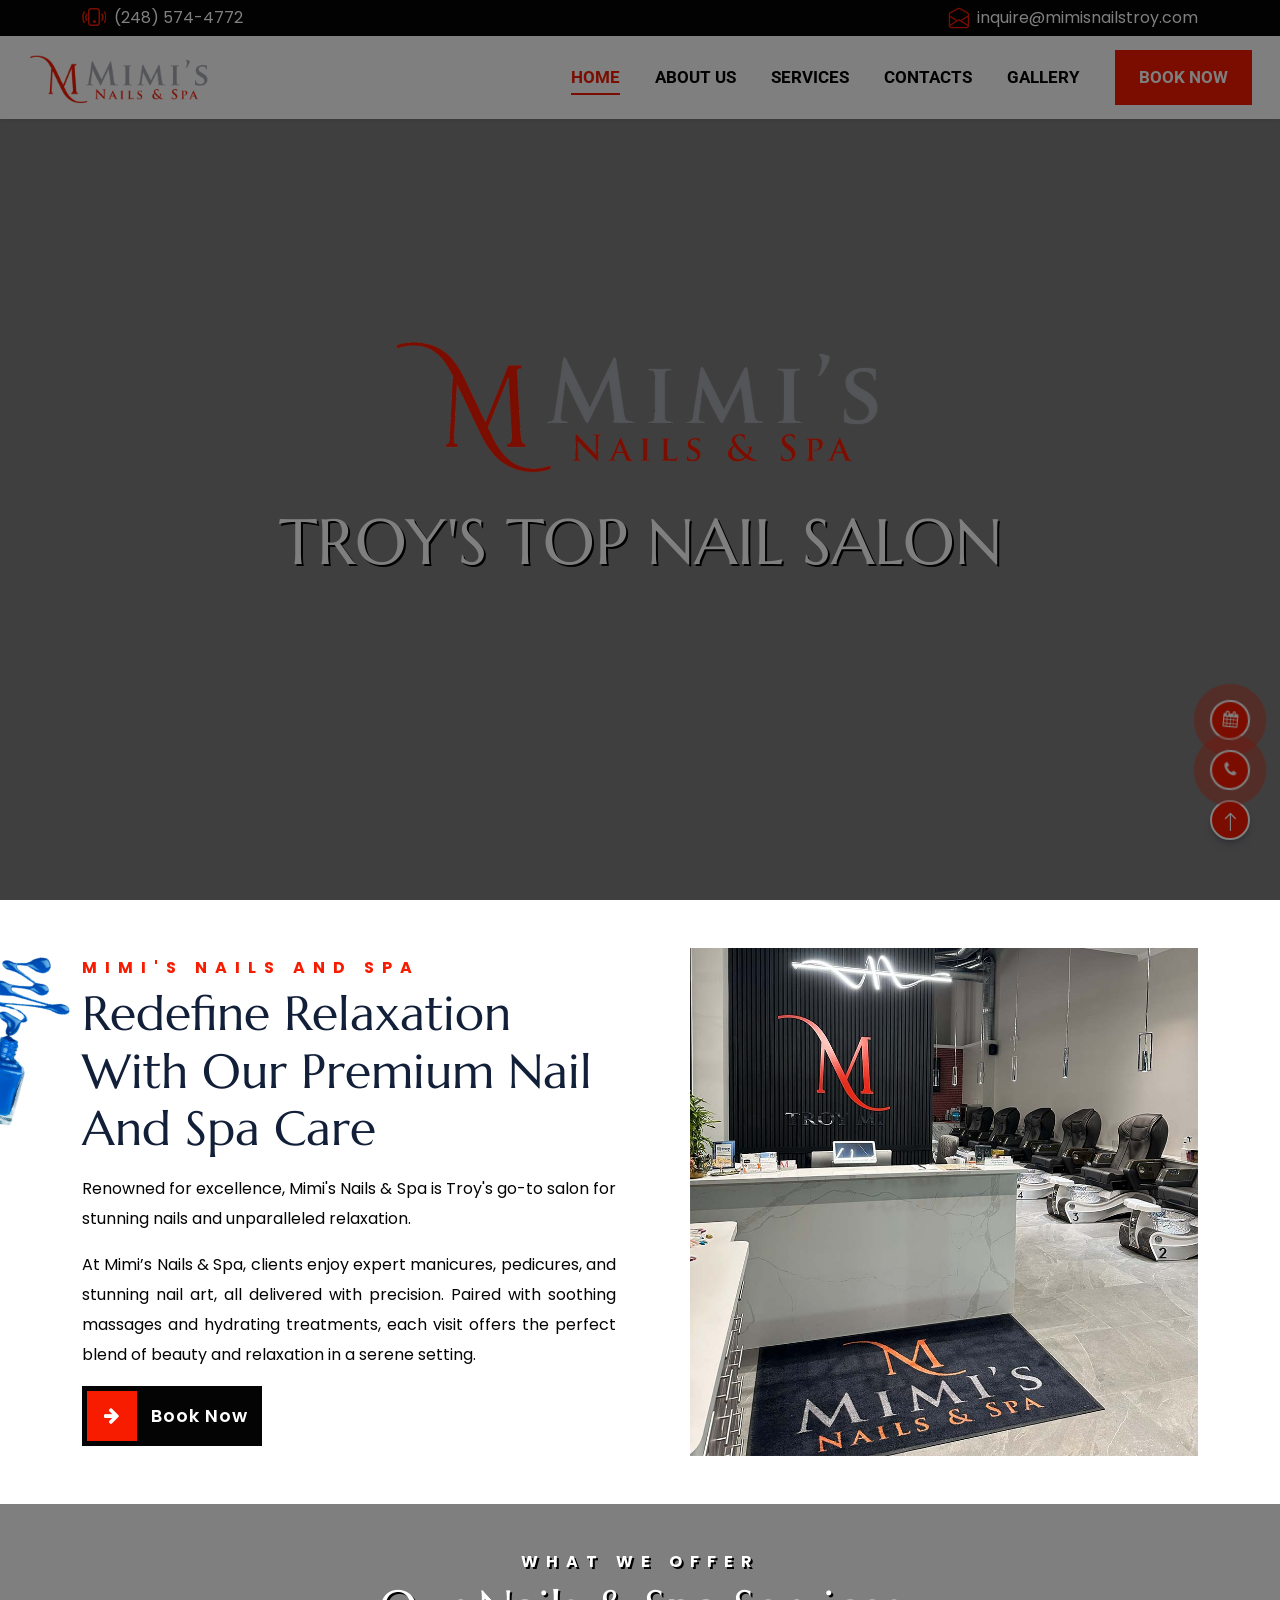
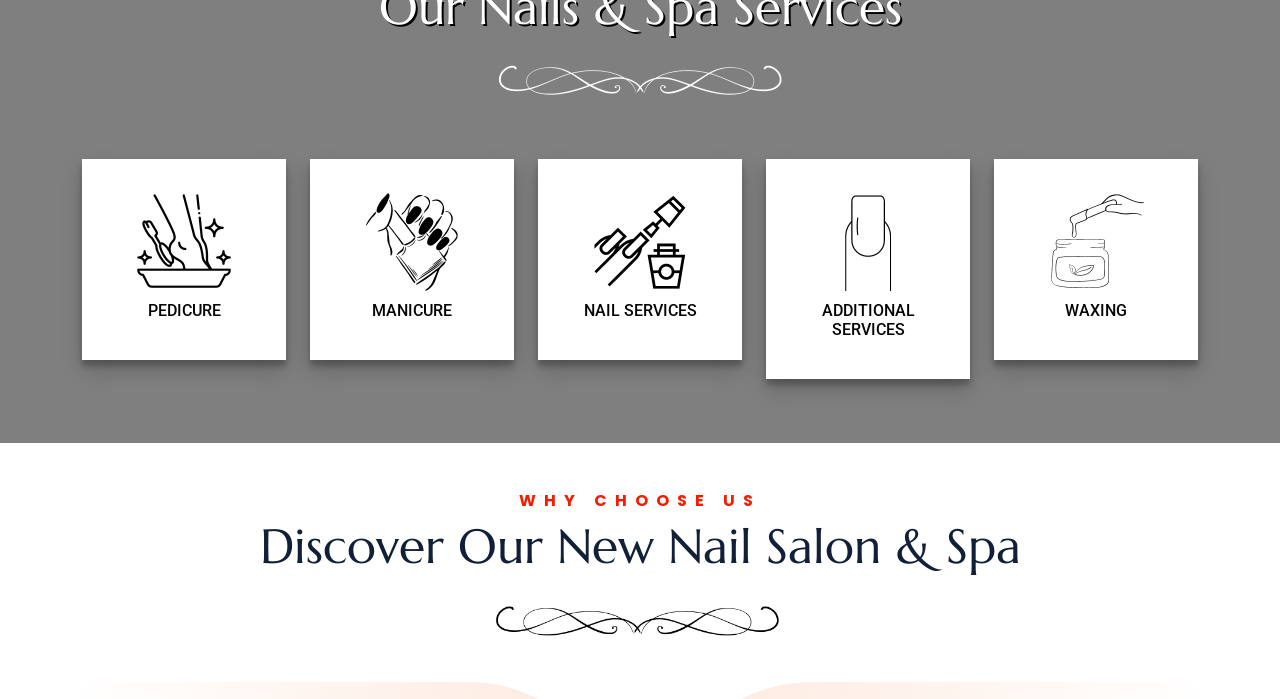
<file: index.html>
<html xmlns="http://www.w3.org/1999/xhtml" lang="en">

<head>
	<meta http-equiv="Content-Type" content="text/html; charset=utf-8" />
	<meta name="description" content="HTTrack is an easy-to-use website mirror utility. It allows you to download a World Wide website from the Internet to a local directory,building recursively all structures, getting html, images, and other files from the server to your computer. Links are rebuiltrelatively so that you can freely browse to the local site (works with any browser). You can mirror several sites together so that you can jump from one toanother. You can, also, update an existing mirror site, or resume an interrupted download. The robot is fully configurable, with an integrated help" />
	<meta name="keywords" content="httrack, HTTRACK, HTTrack, winhttrack, WINHTTRACK, WinHTTrack, offline browser, web mirror utility, aspirateur web, surf offline, web capture, www mirror utility, browse offline, local  site builder, website mirroring, aspirateur www, internet grabber, capture de site web, internet tool, hors connexion, unix, dos, windows 95, windows 98, solaris, ibm580, AIX 4.0, HTS, HTGet, web aspirator, web aspirateur, libre, GPL, GNU, free software" />
	<title>Local index - HTTrack Website Copier</title>
  <!-- Mirror and index made by HTTrack Website Copier/3.49-2 [XR&CO'2014] -->
	<style type="text/css">
	<!--

body {
	margin: 0;  padding: 0;  margin-bottom: 15px;  margin-top: 8px;
	background: #77b;
}
body, td {
	font: 14px "Trebuchet MS", Verdana, Arial, Helvetica, sans-serif;
	}

#subTitle {
	background: #000;  color: #fff;  padding: 4px;  font-weight: bold; 
	}

#siteNavigation a, #siteNavigation .current {
	font-weight: bold;  color: #448;
	}
#siteNavigation a:link    { text-decoration: none; }
#siteNavigation a:visited { text-decoration: none; }

#siteNavigation .current { background-color: #ccd; }

#siteNavigation a:hover   { text-decoration: none;  background-color: #fff;  color: #000; }
#siteNavigation a:active  { text-decoration: none;  background-color: #ccc; }


a:link    { text-decoration: underline;  color: #00f; }
a:visited { text-decoration: underline;  color: #000; }
a:hover   { text-decoration: underline;  color: #c00; }
a:active  { text-decoration: underline; }

#pageContent {
	clear: both;
	border-bottom: 6px solid #000;
	padding: 10px;  padding-top: 20px;
	line-height: 1.65em;
	background-image: url(backblue.gif);
	background-repeat: no-repeat;
	background-position: top right;
	}

#pageContent, #siteNavigation {
	background-color: #ccd;
	}


.imgLeft  { float: left;   margin-right: 10px;  margin-bottom: 10px; }
.imgRight { float: right;  margin-left: 10px;   margin-bottom: 10px; }

hr { height: 1px;  color: #000;  background-color: #000;  margin-bottom: 15px; }

h1 { margin: 0;  font-weight: bold;  font-size: 2em; }
h2 { margin: 0;  font-weight: bold;  font-size: 1.6em; }
h3 { margin: 0;  font-weight: bold;  font-size: 1.3em; }
h4 { margin: 0;  font-weight: bold;  font-size: 1.18em; }

.blak { background-color: #000; }
.hide { display: none; }
.tableWidth { min-width: 400px; }

.tblRegular       { border-collapse: collapse; }
.tblRegular td    { padding: 6px;  background-image: url(fade.gif);  border: 2px solid #99c; }
.tblHeaderColor, .tblHeaderColor td { background: #99c; }
.tblNoBorder td   { border: 0; }


// -->
</style>

</head>

<table width="76%" border="0" align="center" cellspacing="0" cellpadding="3" class="tableWidth">
	<tr>
	<td id="subTitle">HTTrack Website Copier - Open Source offline browser</td>
	</tr>
</table>
<table width="76%" border="0" align="center" cellspacing="0" cellpadding="0" class="tableWidth">
<tr class="blak">
<td>
	<table width="100%" border="0" align="center" cellspacing="1" cellpadding="0">
	<tr>
	<td colspan="6"> 
		<table width="100%" border="0" align="center" cellspacing="0" cellpadding="10">
		<tr> 
		<td id="pageContent"> 
<!-- ==================== End prologue ==================== -->

	<meta name="generator" content="HTTrack Website Copier/3.x">
	<TITLE>Local index - HTTrack</TITLE>
</HEAD>
<BODY>
<H1 ALIGN=Center>Index of locally available sites:</H1>
	<TABLE BORDER="0" WIDTH="100%" CELLSPACING="1" CELLPADDING="0">
		<TR>
			<TD BACKGROUND="fade.gif">
				&middot;
					<A HREF="mimisnailstroy.com/index.html">
						Mimi's Nails And Spa | Top Nails Salon in Troy, MI  48083
					</A>		
			</TD>
		</TR>
	</TABLE>
	<BR>
	<BR>
	<BR>
  	<H6 ALIGN="RIGHT">
	<I>Mirror and index made by HTTrack Website Copier [XR&amp;CO'2008]</I>
	</H6>
	<!-- Mirror and index made by HTTrack Website Copier/3.49-2 [XR&CO'2014] -->
	<!-- Thanks for using HTTrack Website Copier! -->
	<meta HTTP-EQUIV="Refresh" CONTENT="0; URL=mimisnailstroy.com/index.html">


<!-- ==================== Start epilogue ==================== -->
		</td>
		</tr>
		</table>
	</td>
	</tr>
	</table>
</td>
</tr>
</table>

<table width="76%" border="0" align="center" valign="bottom" cellspacing="0" cellpadding="0">
	<tr>
	<td id="footer"><small>&copy; 2008 Xavier Roche & other contributors - Web Design: Leto Kauler.</small></td>
	</tr>
</table>

</body>

</html>
</file>
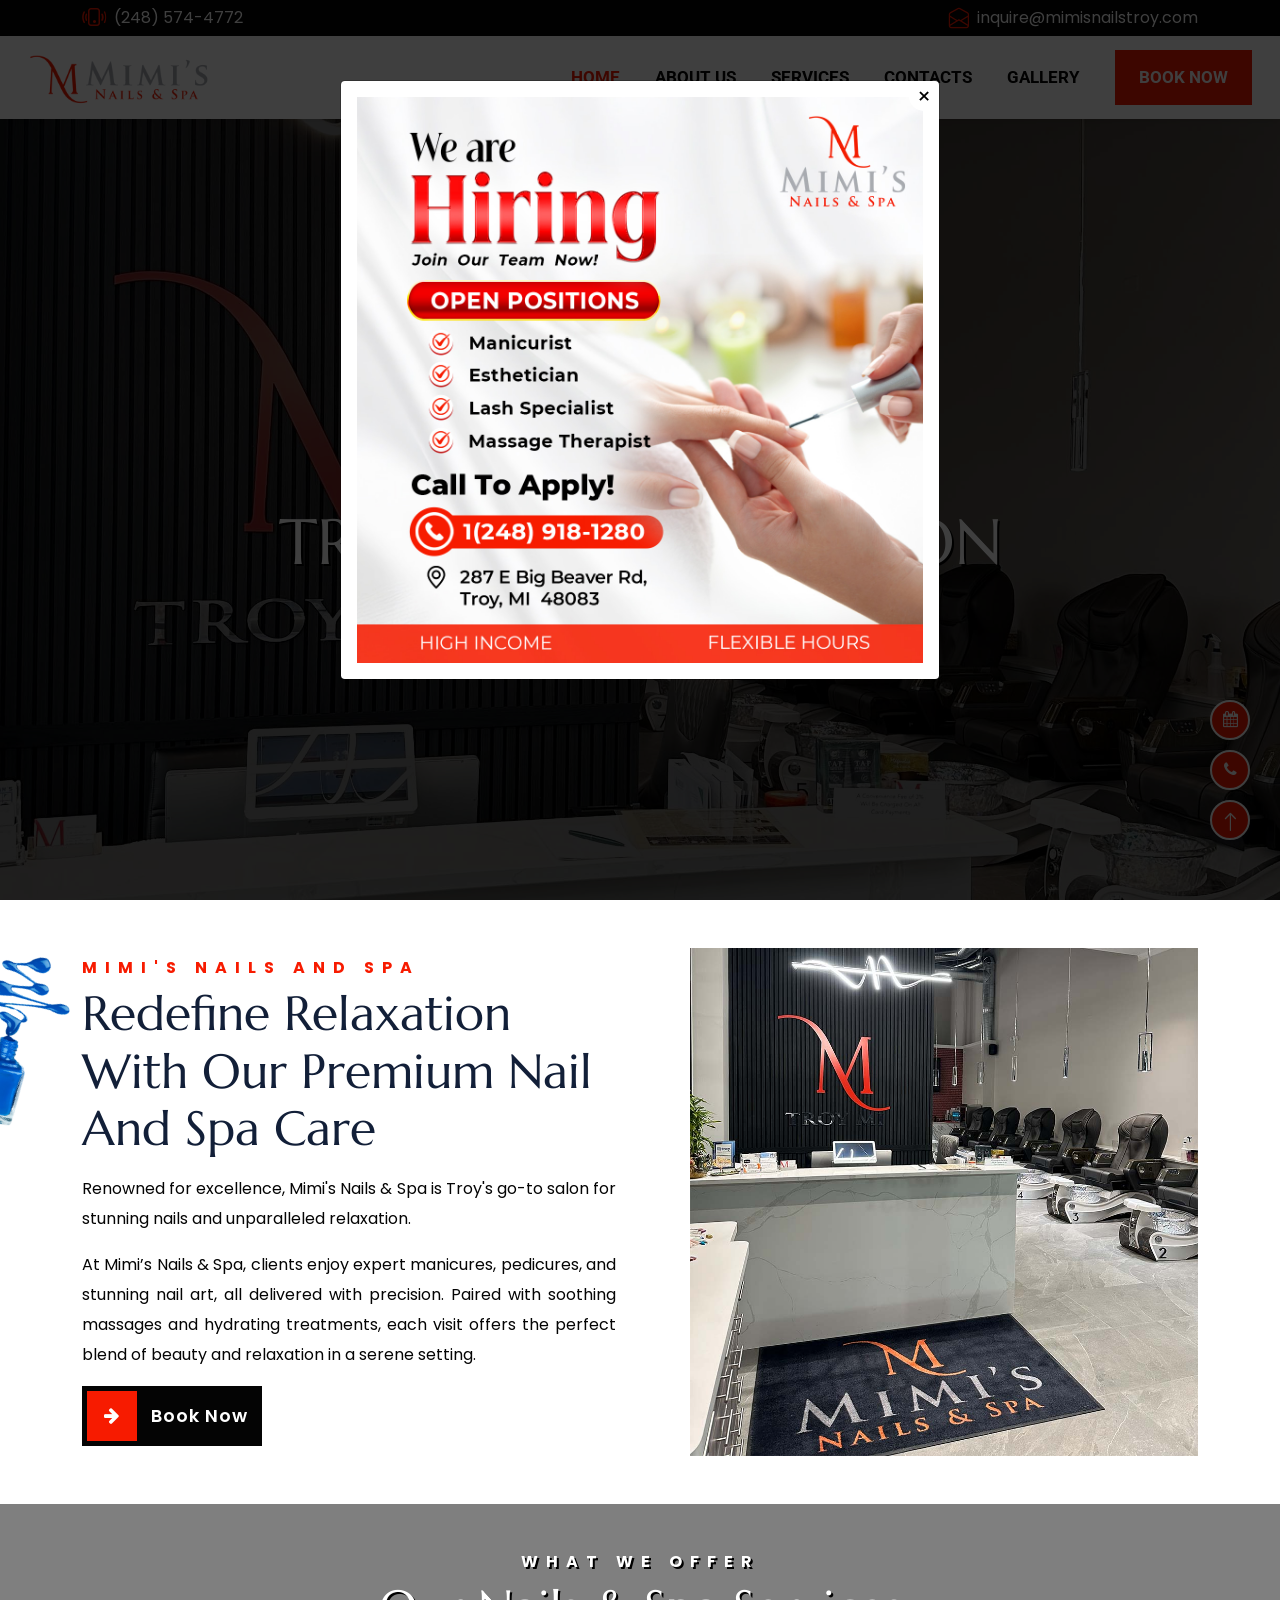
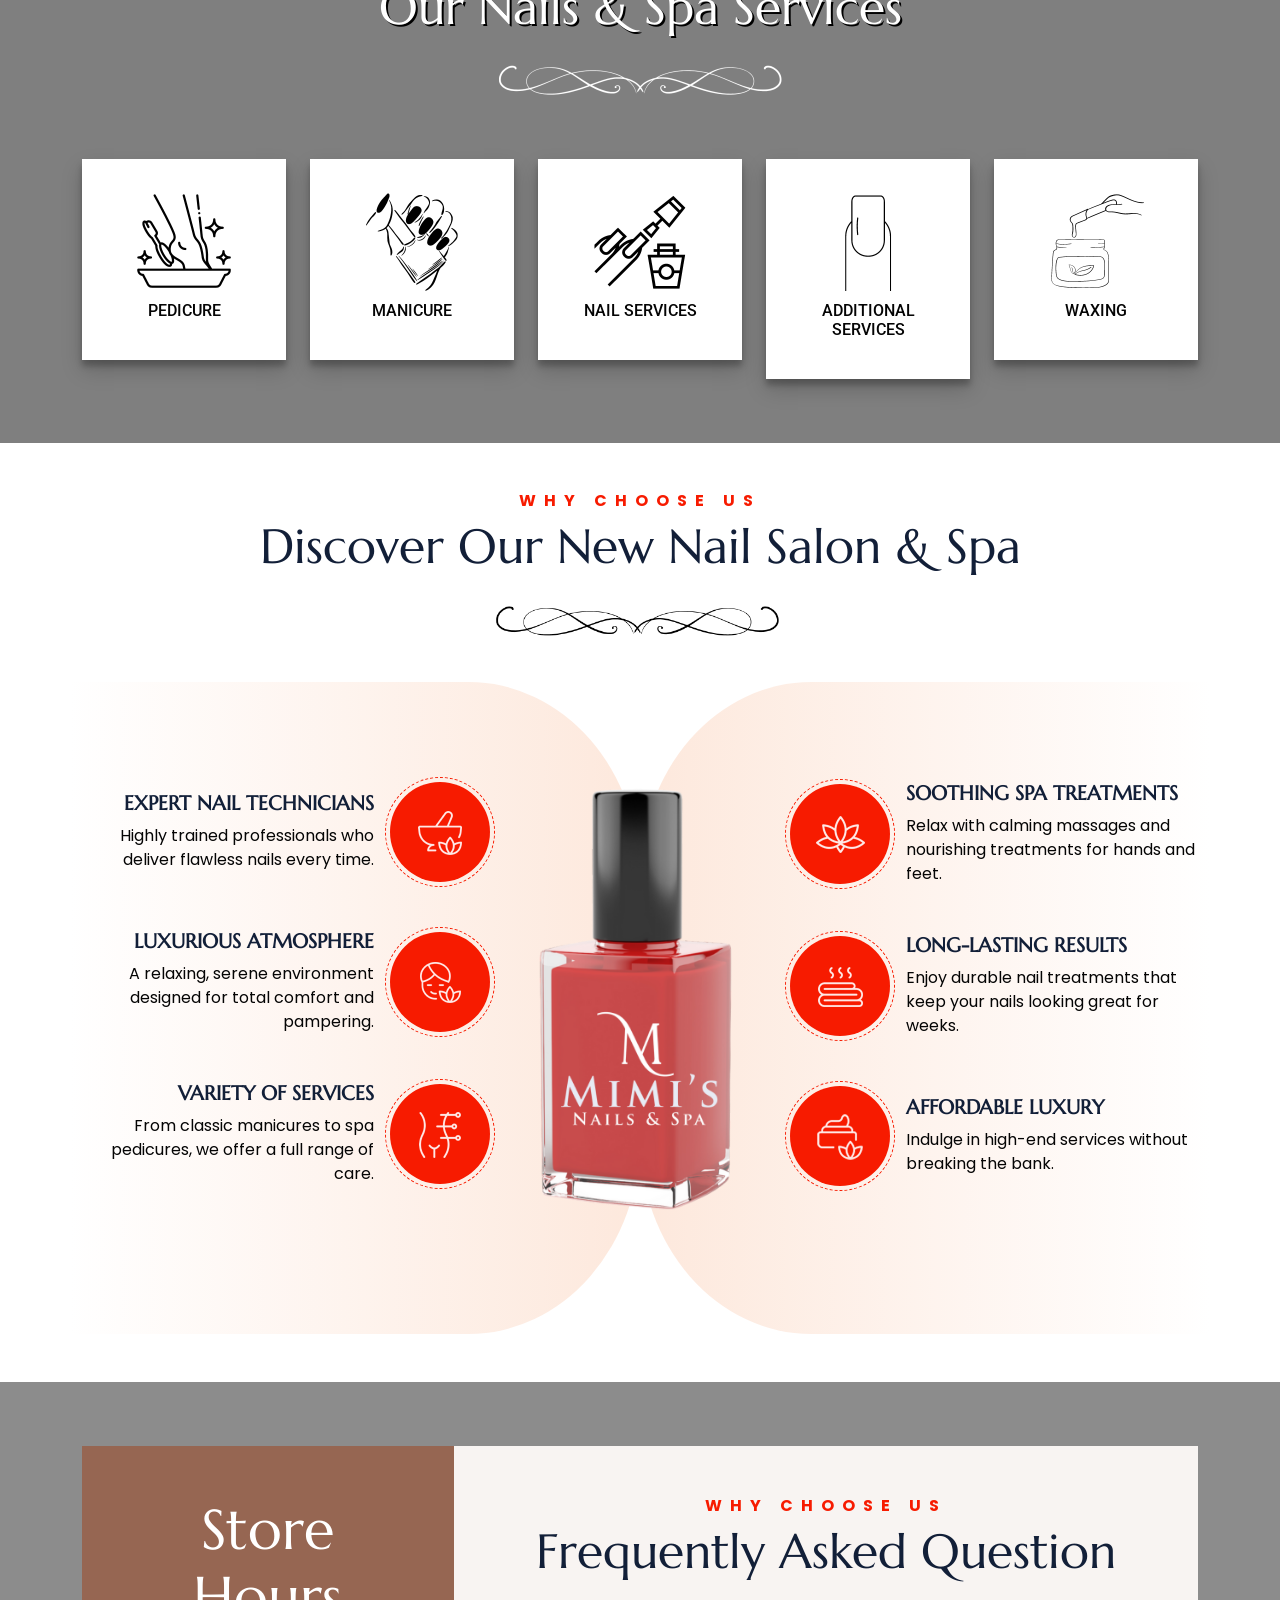
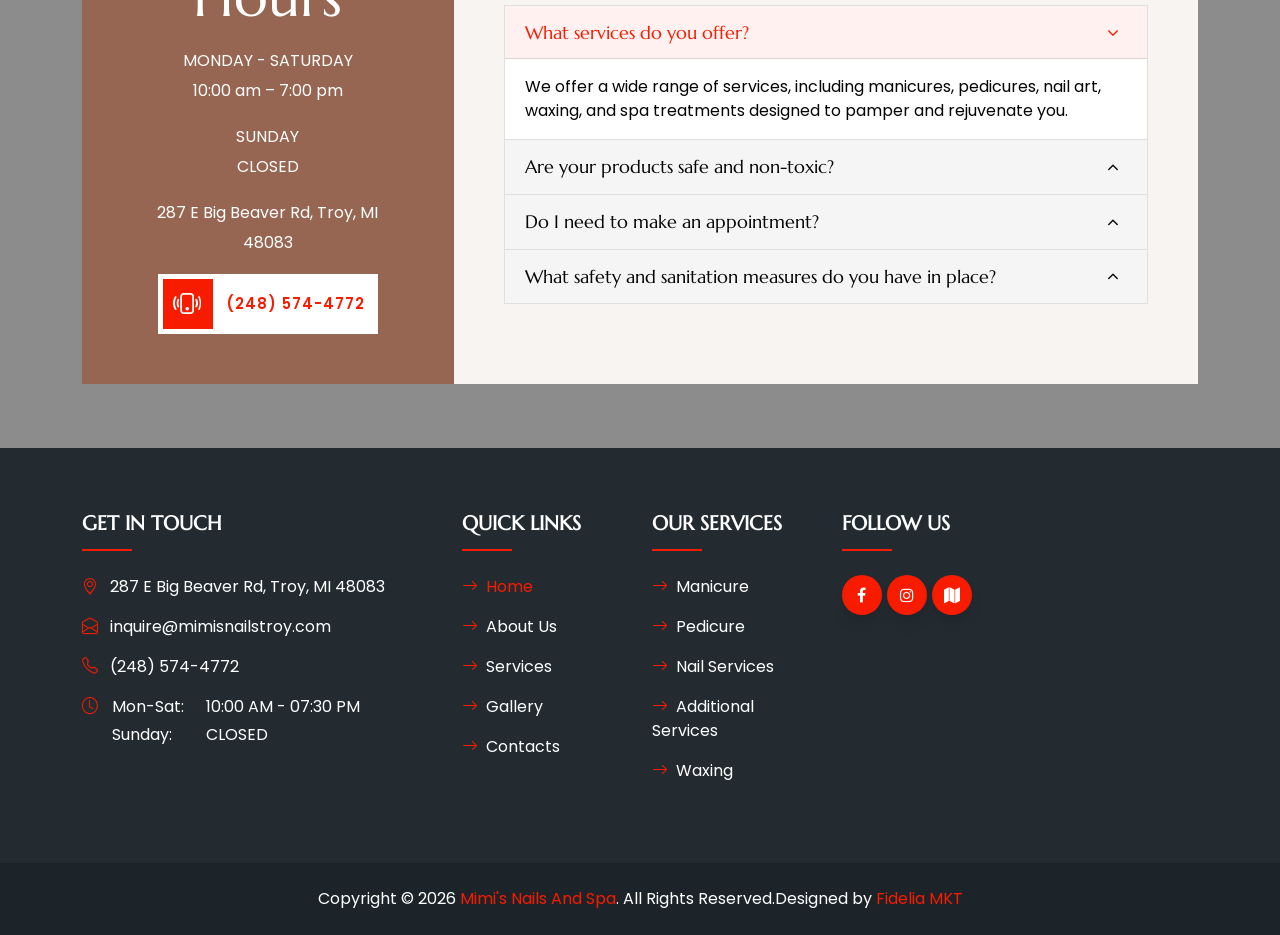
<file: mimisnailstroy.com/index.html>
<!DOCTYPE html>
<html lang="en">
  
<!-- Mirrored from mimisnailstroy.com/ by HTTrack Website Copier/3.x [XR&CO'2014], Mon, 09 Nov 2026 22:02:50 GMT -->
<head>
    <meta charset="utf-8" />
    <meta content="width=device-width, initial-scale=1.0" name="viewport" />
    <meta content="Free HTML Templates" name="keywords" />
    <meta content="Free HTML Templates" name="description" />

    <meta
      name="description"
      content="Mimi's Nails And Spa offers premium manicures, pedicures, nail art, and relaxing spa treatments in a clean, modern, and welcoming environment. Enjoy expert care, high-quality products, and a refreshing beauty experience every visit."/>
    <meta
      name="keywords"
      content="mimi's nails and spa, mimi nails, nail salon, nail spa, manicure, pedicure, nail art, gel nails, acrylic nails, dip powder nails, spa treatments, beauty salon, nail care, nail design, luxury nail spa"/>
    <meta
      name="author"
      content="Mimi's Nails And Spa | Top Nails Salon in Troy, MI  48083"
    />
    <title>Mimi's Nails And Spa | Top Nails Salon in Troy, MI  48083</title>

    <!-- Favicon -->
    <link rel="icon" href="images/favicon.png" />
    <meta property="og:image" content="images/thumbnails.jpg">

    <!-- Google Web Fonts -->
    <link rel="preconnect" href="https://fonts.gstatic.com/" />
    <link
      rel="stylesheet"
      href="https://fonts.googleapis.com/css2?family=Poppins&amp;family=Roboto:wght@700&amp;display=swap"
    />

    <!-- Icon Font Stylesheet -->
    <link
      rel="stylesheet"
      href="../cdn.jsdelivr.net/npm/bootstrap-icons%401.4.1/font/bootstrap-icons.css"
    />
    <link rel="stylesheet" href="../cdnjs.cloudflare.com/ajax/libs/font-awesome/4.7.0/css/font-awesome.min.css">
    <link rel="preconnect" href="https://fonts.googleapis.com/" />
    <link rel="preconnect" href="https://fonts.gstatic.com/" crossorigin />
    <link
      rel="stylesheet"
      href="https://fonts.googleapis.com/css2?family=Aladin&amp;family=Satisfy&amp;display=swap"
    />
    <link rel="stylesheet" href="css/flaticon.css" />

    <!-- Libraries Stylesheet -->
    <link rel="stylesheet" href="css/owl.carousel.min.css" />

    <!-- Customized Bootstrap Stylesheet -->
    <link rel="stylesheet" href="css/bootstrap.min.css" />

    <!-- Template Stylesheet -->
    <link rel="stylesheet" href="css/style.css" />

    <link rel="stylesheet" href="css/fancybox.css"/>

    <link rel="stylesheet" href="../cdnjs.cloudflare.com/ajax/libs/intl-tel-input/17.0.8/css/intlTelInput.min.css"/>
    <script src="../cdnjs.cloudflare.com/ajax/libs/intl-tel-input/17.0.8/js/intlTelInput.min.js"></script>

    <style>

      body {
        overflow: auto !important;
      }
      .modal-dialog {
        max-width: 600px;
        margin: 5rem auto;
      }
      .modal-content {
        position: relative;
      }
      .modal-content .close {
          position: absolute;
          right: 0;
          top: 0;
          width: 30px;
          height: 30px;
          line-height: 30px;
          background: #fff;
          border-radius: 100%;
          z-index: 5;
          opacity: 1;
          border: none;
          font-size: 22px;
      }
    </style>

  </head>

  <body>
    <header id="navbar">
    <!-- Topbar Start -->
    <div class="top-bar">
      <div class="container d-none d-lg-block">
        <div class="row gx-0 align-items-center">

          <div class="col-lg-6 text-left">
            <div class="d-inline-flex align-items-center">
              <i
                class="bi bi-phone-vibrate fs-4 text-owner me-2"
              ></i>
              <div class="text-start">
                <a class="phone" href="tel:+1(248) 574-4772">(248) 574-4772</a
                ><br />
              </div>
            </div>
          </div>

          <div class="col-lg-6 text-right">
            <div class="d-inline-flex align-items-center">
              <i class="bi bi-envelope-open fs-5 text-owner me-2"></i>
              <div class="text-start">
                <a
                    class=""
                    href="mailto:inquire@mimisnailstroy.com"
                    target="_blank"
                    >inquire@mimisnailstroy.com</a
                  >
              </div>
            </div>
          </div>

        </div>
      </div>
    </div>
    <!-- Topbar End -->

    <!-- Navbar Start -->
    <nav class="navbar navbar-expand-lg navbar-light shadow-sm py-lg-0 px-3 px-lg-0" id="navbar">
      <div class="container-fluid">
        <a href="index-2.html" class="navbar-brand" id="logo-main">
          <img
            class="img-logo"
            src="images/logo.png"
            alt="Mimi's Nails And Spa"
          />
        </a>
        <button
          class="navbar-toggler"
          type="button"
          data-bs-toggle="collapse"
          data-bs-target="#navbarCollapse"
        >
          <span class="navbar-toggler-icon">
            <i class="fa fa-bars" aria-hidden="true"></i>
          </span>
        </button>
        <div class="collapse navbar-collapse" id="navbarCollapse">
          <div class="navbar-nav ms-auto py-0">
            <a href="index-2.html" class="nav-item nav-link active">Home</a>
            <a href="about.html" class="nav-item nav-link">About Us</a>
            <a href="services.html" class="nav-item nav-link">Services</a>
            <a href="contact.html" class="nav-item nav-link">Contacts</a>
            <a href="gallery.html" class="nav-item nav-link">Gallery</a>
            <a
              href="https://booking.ezcheckedin.com/?id=1752"
              class="nav-item nav-link nav-contact text-white text-owner none px-4 call-now"
              target="_blank"
              >Book Now</a>
          </div>
        </div>
      </div>
    </nav>
    <!-- Navbar End -->
  </header>


    <div class="hero-header">
      <div class="owl-carousel banner-carousel position-relative">

        <!-- Banner 01 --->
        <div class="item-banner banner-01">
          <div class="container banner-content">
            <img
            class="img-logo"
            src="images/logo.png"
            alt="Mimi's Nails And Spa"
            />
            <h1 class="text-owner mb-3">TROY'S TOP NAIL SALON</h1>
            <!-- <p class="fs-4 text-white mb-lg-4">Polish Your Style, Perfect Your Look.</p> -->

            <!--
            <div class="d-flex align-items-center justify-content-lg-start">
                <a href="tel:+1(248) 574-4772" target="_blank" class="btn border-2 py-md-3 px-md-4 me-5"><i class="fa fa-phone"></i> Call Now</a>
                
                <button type="button" class="btn-play" data-bs-toggle="modal" data-src="https://www.youtube.com/embed/DWRcNpR6Kdc" data-bs-target="#videoModal">
                    <span></span>
                </button>
                <h5 class="font-weight-normal text-white m-0 ms-4 d-none d-sm-block">Play Video</h5>
            </div>
            -->
          </div>
        </div>

        <!-- Banner 02 --->
        <div class="item-banner banner-02">
          <div class="container banner-content">
            <img
            class="img-logo"
            src="images/logo.png"
            alt="Mimi's Nails And Spa"
            />
            <h1 class="text-owner mb-3">Indulge in the Ultimate<br> Nail and Spa Experience</h1>
          </div>
        </div>

        <!-- Banner 03 --->
        <div class="item-banner banner-03">
          <div class="container banner-content">
            <img
            class="img-logo"
            src="images/logo.png"
            alt="Mimi's Nails And Spa"
            />
            <h1 class="text-owner mb-3">Unlimited Nail Designs<br> And Color Options </h1>
          </div>
        </div>

      </div>
    </div>

    <!--
    <div class="video-banner">
      <iframe class="v-banner" height="100%" src="https://www.youtube.com/embed/gQeV-j8hBx4?mute=1&autoplay=1&loop=1" title="YouTube video player" frameborder="0" allow="accelerometer; autoplay; clipboard-write; encrypted-media; gyroscope; picture-in-picture; web-share" referrerpolicy="strict-origin-when-cross-origin" allowfullscreen></iframe> 
    </div>
    -->

    <!-- Video Modal Start -->
    <div class="modal fade" id="videoPopUp" tabindex="-1" role="dialog" aria-labelledby="exampleModalLabel" aria-hidden="true">
      <div class="modal-dialog" role="document">
        <div class="modal-content">
          <div class="modal-body video">
          </div>
        </div>
      </div>
    </div>
    <!-- Video Modal End -->

    <!-- About Start -->
    <div class="about container-fluid py-5">
      <div class="container about">
        <div class="row gx-5 align-items-center position-relative">
          <img src="images/son-blue.png" class="son-blue" alt="Mimi's Nails And Spa">
          <div class="col-lg-6 wow zoomIn">
            <div class="heading mb-3">
              <h6 class="text-owner text-uppercase">Mimi's Nails And Spa</h6>
              <h2 class="mb-0">Redefine Relaxation with Our Premium Nail and Spa Care</h2>
            </div>
            <p class="mb-3" style="text-align: justify">
              Renowned for excellence, Mimi's Nails & Spa is Troy's go-to salon for stunning nails and unparalleled relaxation.
            </p>

            <p class="mb-3" style="text-align: justify">
              At Mimi’s Nails & Spa, clients enjoy expert manicures, pedicures, and stunning nail art, all delivered with precision. Paired with soothing massages and hydrating treatments, each visit offers the perfect blend of beauty and relaxation in a serene setting.
            </p>

            <a target="_blank" href="https://booking.ezcheckedin.com/?id=1752" class="swipe">Book Now<span class="container p-0"><i class="fa fa-arrow-right" aria-hidden="true"></i></span> </a>

          </div>

          <div class="col-lg-6 mb-lg-0 text-center col-booking">
            <img src="images/about-01.jpg" alt="Mimi's Nails And Spa" style="max-width: 100%">

            <!--
            <h3>Official Opening</h3>
            <p class="mb-2"><b>Stop In Today!</b></p>
            <p>Click Book Now To Schedule Your Appointment</p>

            <form action="https://api.web3forms.com/submit" method="POST">
              <input type="hidden" name="access_key" value="YOUR_KEY" />
              <input type="hidden" name="subject" value="New Contact Form Submission from Web3Forms" />
              <input type="hidden" name="from_name" value="Customer" />
              More custom ization options available in the docs: https://docs.web3forms.com

              <div class="field-input">
                  <label for="name" class="mt-0 mb-2">Full Name*</label>
                  <input type="text" id="name" name="name" placeholder="Full Name" required>
              </div>

              <div class="field-input">
                  <label for="name" class="mb-2">Phone*</label>
                  <input type="tel" id="phone" placeholder="Phone" required style="width:100%">
              </div>

              <div class="field-input">
                  <label for="email" class="mb-2">Email Address*</label>
                  <input type="email" id="email" name="email" placeholder="Email" required>
              </div>

              <div class="field-input">
                  <button type="submit" class="mt-3">Submit</button>
              </div>
            </form>
            -->

          </div>

        </div>
      </div>
    </div>
    <!-- About End -->

    <!-- Services Start -->
    <div class="service container-fluid py-5">
      <div class="container">
        <div class="heading text-center mb-3">
          <h6 class="text-owner text-uppercase">What We Offer</h6>
          <h2 class="mb-0">
            Our Nails & Spa Services
          </h2>
          <img src="images/title-service.png" alt="Mimi's Nails And Spa">
        </div>
        <div class="row justify-content-center">

          <!--- PEDICURE --->
          <div class="col-lg-2 col-md-12 my-3">
            <div class="service-item p-4">
              <a href="services.html">
                <img
                  class="display-1 text-primary"
                  src="images/pedicure.png"
                  alt="Mimi's Nails And Spa"
                />
              </a>
              <div>
                <h5 class="text-uppercase mb-2"><a href="services.html#pedi">PEDICURE</a></h5>
              </div>
            </div>
          </div>
          <!--- //PEDICURE --->

          <!--- MANICURE --->
          <div class="col-lg-2 col-md-12 my-3">
            <div class="service-item p-4">
              <a href="services.html#mani">
              <img
                class="display-1 text-primary"
                src="images/manicure.png"
                alt="Mimi's Nails And Spa"
              />
              </a>
              <div>
                <h5 class="text-uppercase mb-2"><a href="services.html#mani">MANICURE</a></h5>
              </div>
            </div>
          </div>
          <!-- MANICURE -->


          <!--- Natural Nails --->
          <div class="col-lg-2 col-md-12 my-3">
            <div class="service-item p-4">
              <a href="services.html#nail-service">
                <img
                  class="display-1 text-primary"
                  src="images/natural.png"
                  alt="Mimi's Nails And Spa"
                />
              </a>
              <div>
                <h5 class="text-uppercase mb-2"><a href="services.html#nail-service">Nail Services</a></h5>
              </div>
            </div>
          </div>
          <!--- //Natural Nails --->


          <!--- Acrylic Nails --->
          <div class="col-lg-2 col-md-12 my-3">
            <div class="service-item p-4">
              <a href="services.html#additional">
                <img
                  class="display-1 text-primary"
                  src="images/acrylic.png"
                  alt="Mimi's Nails And Spa"
                />
              </a>
              <div>
                <h5 class="text-uppercase mb-2"><a href="services.html#additional">Additional Services</a></h5>
              </div>
            </div>
          </div>
          <!--- //Acrylic Nails --->


          <!--- Waxing --->
          <div class="col-lg-2 col-md-12 my-3">
            <div class="service-item p-4">
              <a href="services.html#waxing">
                <img
                  class="display-1 text-primary"
                  src="images/waxing.png"
                  alt="Mimi's Nails And Spa"
                />
              </a>
              <div>
                <h5 class="text-uppercase mb-2"><a href="services.html#waxing">Waxing</a></h5>
              </div>
            </div>
          </div>
          <!--- //Waxing --->

        </div>
      </div>
    </div>
    <!-- Services End -->


    <!-- Team Start -->
    <div class="p-gallery container-fluid py-5">
      <div class="container">
        <div class="heading text-center">
          <h6 class="text-owner text-uppercase">Why Choose Us</h6>
          <h2 class="mb-0">Discover Our New Nail Salon & Spa</h2>
          <img src="images/title-why.png" height="90px" alt="Mimi's Nails And Spa">
        </div>
        
        <div class="row align-items-center position-relative pt-3">

          <img src="images/son.png" class="son" alt="Mimi's Nails And Spa">

          <div class="col-lg-6 col-md-12 col-left">
            <div class="why-item d-flex mb-5">
              <div class="vs-icon ml-3 order-last">
                <img src="images/why-01.png" alt="Mimi's Nails And Spa">
              </div>
              <div class="vs-text order-first text-right">
                <h5 class="text-uppercase mb-2">Expert Nail Technicians</h5>
                <p class="short-desc m-0">
                  Highly trained professionals who deliver flawless nails every time.
                </p>
              </div>
            </div>

            <div class="why-item d-flex mb-5">
              <div class="vs-icon ml-3 order-last">
                <img src="images/why-02.png" alt="Mimi's Nails And Spa">
              </div>
              <div class="vs-text order-first text-right">
                <h5 class="text-uppercase mb-2">Luxurious Atmosphere</h5>
                <p class="short-desc m-0">
                  A relaxing, serene environment designed for total comfort and pampering.
                </p>
              </div>
            </div>

            <div class="why-item d-flex mb-5">
              <div class="vs-icon ml-3 order-last">
                <img src="images/why-03.png" alt="Mimi's Nails And Spa">
              </div>
              <div class="vs-text order-first text-right">
                <h5 class="text-uppercase mb-2">Variety of Services</h5>
                <p class="short-desc m-0">
                  From classic manicures to spa pedicures, we offer a full range of care.
                </p>
              </div>
            </div>
          </div>

          <div class="col-lg-6 col-md-12 col-right">
            <div class="why-item d-flex mb-5">
              <div class="vs-icon mr-3">
                <img src="images/why-04.png" alt="Mimi's Nails And Spa">
              </div>
              <div class="vs-text">
                <h5 class="text-uppercase mb-2">Soothing Spa Treatments</h5>
                <p class="short-desc m-0">
                  Relax with calming massages and nourishing treatments for hands and feet.
                </p>
              </div>
            </div>

            <div class="why-item d-flex mb-5">
              <div class="vs-icon mr-3">
                <img src="images/why-05.png" alt="Mimi's Nails And Spa">
              </div>
              <div class="vs-text">
                <h5 class="text-uppercase mb-2">Long-Lasting Results</h5>
                <p class="short-desc m-0">
                  Enjoy durable nail treatments that keep your nails looking great for weeks.
                </p>
              </div>
            </div>

            <div class="why-item d-flex mb-5">
              <div class="vs-icon mr-3">
                <img src="images/why-06.png" alt="Mimi's Nails And Spa">
              </div>
              <div class="vs-text">
                <h5 class="text-uppercase mb-2">Affordable Luxury</h5>
                <p class="short-desc m-0">
                  Indulge in high-end services without breaking the bank.
                </p>
              </div>
            </div>
          </div>

        </div>
      </div>
    </div>
    <!-- Team End -->


    <!-- Offer Start -->
    <div class="container-fluid bg-offer py-5">
      <div class="container py-3">
        <div class="row gx-5 justify-content-center text-center m-0">
          <div class="col-lg-4 col-book">
            <div class="mb-3">
              <h1 class="text-owner mb-0">
                Store Hours
              </h1>
            </div>
            <p class="text-white mb-3">
              MONDAY - SATURDAY<br>
              10:00 am – 7:00 pm
            </p>

            <p class="text-white mb-3">
              SUNDAY<br>
              CLOSED
            </p>

            <p><a class="" href="https://maps.app.goo.gl/QpUqcWFnFRqYyv6r7" target="_blank"><span>287 E Big Beaver Rd, Troy, MI  48083</span></a></p>

            <a href="tel:+1(248) 574-4772" class="swipe">(248) 574-4772<span class="container p-0"><i class="bi bi-phone-vibrate fs-3" aria-hidden="true"></i></span> </a>
          </div>

          <div class="col-lg-8 col-faq">
            <div class="heading text-center mb-4">
              <h6 class="text-owner text-uppercase">Why Choose Us</h6>
              <h2 class="mb-0">Frequently Asked Question</h2>
            </div>

            <!--- Accordion Start --->
            <div class="accordion" id="accordionExample">
              <div class="accordion-item">
                <h2 class="accordion-header" id="headingOne">
                  <button class="accordion-button" type="button" data-bs-toggle="collapse" data-bs-target="#collapseOne" aria-expanded="true" aria-controls="collapseOne">
                    What services do you offer?
                  </button>
                </h2>
                <div id="collapseOne" class="accordion-collapse collapse show" aria-labelledby="headingOne" data-bs-parent="#accordionExample">
                  <div class="accordion-body text-left">
                    We offer a wide range of services, including manicures, pedicures, nail art, waxing, and spa treatments designed to pamper and rejuvenate you.
                  </div>
                </div>
              </div>

              <div class="accordion-item">
                <h2 class="accordion-header" id="headingTwo">
                  <button class="accordion-button collapsed" type="button" data-bs-toggle="collapse" data-bs-target="#collapseTwo" aria-expanded="false" aria-controls="collapseTwo">
                    Are your products safe and non-toxic?
                  </button>
                </h2>
                <div id="collapseTwo" class="accordion-collapse collapse" aria-labelledby="headingTwo" data-bs-parent="#accordionExample">
                  <div class="accordion-body text-left">
                    Yes, we prioritize your health by using high-quality, non-toxic products that are safe for your nails and skin.
                  </div>
                </div>
              </div>

              <div class="accordion-item">
                <h2 class="accordion-header" id="headingThree">
                  <button class="accordion-button collapsed" type="button" data-bs-toggle="collapse" data-bs-target="#collapseThree" aria-expanded="false" aria-controls="collapseThree">
                    Do I need to make an appointment?
                  </button>
                </h2>
                <div id="collapseThree" class="accordion-collapse collapse" aria-labelledby="headingThree" data-bs-parent="#accordionExample">
                  <div class="accordion-body text-left">
                    While walk-ins are welcome, we recommend making an appointment to ensure you receive timely service, especially during peak hours.
                  </div>
                </div>
              </div>

              <div class="accordion-item">
                <h2 class="accordion-header" id="headingFour">
                  <button class="accordion-button collapsed" type="button" data-bs-toggle="collapse" data-bs-target="#collapseFour" aria-expanded="false" aria-controls="collapseThree">
                    What safety and sanitation measures do you have in place?
                  </button>
                </h2>
                <div id="collapseFour" class="accordion-collapse collapse" aria-labelledby="headingFour" data-bs-parent="#accordionExample">
                  <div class="accordion-body text-left">
                    We adhere to strict hygiene protocols, including sanitizing tools and surfaces, to provide a safe and clean environment for all our clients.
                  </div>
                </div>
              </div>
            </div>
            <!--- Accordion End --->

          </div>
        </div>
      </div>
    </div>
    <!-- Offer End -->


    <!-- Testimonial Start
    <div class="testimonial container-fluid py-5">
      <div class="container py-5">
        <div class="row justify-content-end">
          <div class="col-lg-12">
            <div
              class="owl-carousel testimonial-carousel p-5 bg-testimonial"
            >
              <div class="testimonial-item text-center">
                <div class="position-relative mb-4">
                  <div
                    class="position-absolute top-100 start-50 translate-middle d-flex align-items-center justify-content-center"
                    style="width: 45px; height: 45px"
                  >
                    <i
                      class="bi bi-chat-square-quote text-owner"
                    ></i>
                  </div>
                  <br />
                </div>
                <p class="text-align-justify px-2 text-white">
                  I wanted some holiday nails, something cute but classy and Cindy recommended this style. I love it 🥰, it was totally what i wanted. Highly recommend Mimi's Nails And Spa for all the nails girly. Friendly staffs and great service.
                </p>
                <hr class="w-25 mx-auto" />
                <h5 class="text-uppercase">Mai Quynh</h5>
              </div>

              <div class="testimonial-item text-center">
                <div class="position-relative mb-4">
                  <div
                    class="position-absolute top-100 start-50 translate-middle d-flex align-items-center justify-content-center"
                    style="width: 45px; height: 45px"
                  >
                    <i
                      class="bi bi-chat-square-quote text-owner"
                    ></i>
                  </div>
                  <br />
                </div>
                <p class="text-align-justify px-2 text-white">
                  My nails are so perfect. They’re exactly what I wanted. The shop is clean and the nail techs are friendly.
                </p>
                <hr class="w-25 mx-auto" />
                <h5 class="text-uppercase">Tori</h5>
              </div>

              <div class="testimonial-item text-center">
                <div class="position-relative mb-4">
                  <div
                    class="position-absolute top-100 start-50 translate-middle d-flex align-items-center justify-content-center"
                    style="width: 45px; height: 45px"
                  >
                    <i
                      class="bi bi-chat-square-quote text-owner"
                    ></i>
                  </div>
                  <br />
                </div>
                <p class="text-align-justify px-2 text-white">
                  Love em so much. Rosie did great:) Great place to get your nails done
                </p>
                <hr class="w-25 mx-auto" />
                <h5 class="text-uppercase">Anika Martinez</h5>
              </div>
            </div>
          </div>
        </div>
      </div>
    </div>
     Testimonial End -->

    <!-- Footer Start -->
    <div class="footer container-fluid py-5">
      <div class="container">
        <div class="row">
          <div class="col-lg-4 py-3">
            <h5
              class="text-uppercase mb-4"
            >
              Get In Touch
            </h5>
            <p class="mb-4"></p>

            <div class="col-lg-12">
              <p class="mb-3">
                <i class="bi bi-geo-alt text-owner me-2"></i>
                <a
                  class=""
                  href="https://maps.app.goo.gl/QpUqcWFnFRqYyv6r7"
                  target="_blank"
                  ><span>287 E Big Beaver Rd, Troy, MI  48083</span></a
                >
              </p>
              
              <p class="mb-3">
                <i class="bi bi-envelope-open text-owner me-2"></i>
                <a class="mb-2" href="mailto:inquire@mimisnailstroy.com"
                  >inquire@mimisnailstroy.com</a
                >
              </p>
              
              <p class="mb-3">
                <i class="bi bi-telephone text-owner me-2"></i>
                <a class="phone-footer" href="tel:+1(248) 574-4772"
                  >(248) 574-4772</a
                >
                <!-- <span></span><br />
                <a class="phone-footer phone pl-5" href="tel:+1(346) 843-1688"
                  >(346) 843-1688</a
                > -->
              </p>

              <div class="row">
                <div style="width:30px">
                  <i class="bi bi-clock text-owner"></i>
                </div>
                <div class="col-11">
                  <p class="mb-1">  
                    <span style="width:90px;display:inline-block;">Mon-Sat:</span>
                    <span>10:00 AM - 07:30 PM</span>
                  </p>
                  <p class="mb-1">
                    <span style="width:90px;display:inline-block;">Sunday:</span>
                    <span>CLOSED</span>
                  </p>
                </div>
              </div>
              
            </div>
          </div>

          <div class="col-lg-2 col-md-6 py-3">
            <h5
              class="text-uppercase mb-4"
            >
              Quick Links
            </h5>
            <div class="quick-link d-flex flex-column justify-content-start">
              <a class="mb-3 active" href="index-2.html"
                ><i class="bi bi-arrow-right text-owner me-2"></i
                >Home</a
              >
              <a class="mb-3" href="about.html"
                ><i class="bi bi-arrow-right text-owner me-2"></i
                >About Us</a
              >
              <a class="mb-3" href="services.html"
                ><i class="bi bi-arrow-right text-owner me-2"></i
                >Services</a
              >
              <a class="mb-3" href="gallery.html"
                ><i class="bi bi-arrow-right text-owner me-2"></i
                >Gallery</a
              >
              <a class="mb-3" href="contact.html"
                ><i class="bi bi-arrow-right text-owner me-2"></i
                >Contacts</a
              >
            </div>
          </div>

          <div class="col-lg-2 col-md-6 py-3">
            <h5
              class="text-uppercase mb-4"
            >
              OUR SERVICES
            </h5>
            <div class="quick-link d-flex flex-column justify-content-start">
              <a class="mb-3" href="services.html#mani" target="_blank" 
                ><i class="bi bi-arrow-right text-owner me-2"></i
                >Manicure</a
              >
              <a class="mb-3" href="services.html" target="_blank" 
                ><i class="bi bi-arrow-right text-owner me-2"></i
                >Pedicure</a
              >
              <a class="mb-3" href="services.html#nail-service" target="_blank" 
                ><i class="bi bi-arrow-right text-owner me-2"></i
                >Nail Services</a
              >
              <a class="mb-3" href="services.html#additional" target="_blank" 
                ><i class="bi bi-arrow-right text-owner me-2"></i
                >Additional Services</a
              >
              <a class="mb-3" href="services.html#waxing" target="_blank" 
                ><i class="bi bi-arrow-right text-owner me-2"></i
                >Waxing</a
              >
            </div>
          </div>

          
          <div class="col-lg-3 col-md-6 py-3">
            <h5
              class="text-uppercase mb-4"
            >
              FOLLOW US
            </h5>
            <div class="row social m-0">
              <a target="_blank" href="https://www.facebook.com/MimiNailsSpaTroyMI" title="Facebook"><i class="fa fa-facebook"></i></a>
              <a target="_blank" href="https://www.instagram.com/mimisnailstroy" title="Instagram"><i class="fa fa-instagram"></i></a>
              <a target="_blank" href="https://maps.app.goo.gl/QpUqcWFnFRqYyv6r7" title="Google Maps"><i class="fa fa-map"></i></a>
            </div>

            <!--
            <p>Stay in the loop — sign up for our newsletter for exclusive updates and special offers!</p>
            Subscribe form (paste vào trang)
            <form action="https://api.web3forms.com/submit" method="POST">
              <input type="hidden" name="access_key" value="YOUR_KEY" />
              <input type="hidden" name="subject" value="New Contact Form Submission from Web3Forms" />
              <input type="hidden" name="from_name" value="Customer" />
              More custom ization options available in the docs: https://docs.web3forms.com 

              <label for="email" class="sr-only">Email</label>
              <input type="email" id="email" name="email" placeholder="Email Address*" required autocomplete="email" class="mb-2">
              honeypot (ẩn với người dùng)
              <input type="text" name="hp_name" id="hp_name" style="display:none" tabindex="-1" autocomplete="off">
              <button type="submit">Sign Up Now</button>
            </form>
            -->
          </div>

        </div>
      </div>
    </div>

    <div class="footer-end container-fluid py-4">
      <div class="container">
        <div class="row">
          <div class="col-md-12 d-flex justify-content-center text-center mt-0" style="flex-wrap:wrap">
            <p class="mb-0 text-white">
              Copyright © <span id="year">2024</span>
              <a class="text-white-link" href="#">Mimi's Nails And Spa</a
              >. All Rights Reserved.
            </p>
            <p class="mb-0 text-white">
              Designed by
              <a class="text-white-link" href="https://fideliamarketing.com/"
                >Fidelia MKT</a
              >
            </p>
          </div>
        </div>
      </div>
    </div>
    <!-- Footer End -->

    <!--Popup 
    <div id="popup-ads" class="modal" tabindex="-1" role="dialog" th:if="${dataObj.info.others.popup == true}">
        <div class="modal-dialog modal-dialog-centered" role="document">
            <div class="modal-content" th:if="${dataObj.info.others.slider == false}">
                  <div class="modal-body">
                        <a th:href="@{${'tel:+1' + dataObj.info.salon.phone}}"> <img class="w-100"
                          th:src="@{${template + '/images/'  + folder + '/' + dataObj.info.others.bg_specialties}}"
                          th:alt="${dataObj.info.salon.name}">
                        </a>
                  </div>
            </div>
            <div class="modal-content" th:if="${dataObj.info.others.slider == true}">
                  <div class="modal-body">
                    <a th:href="@{${'tel:+1' + dataObj.info.salon.phone}}"> <img class="w-100"
                      th:src="@{${template + '/images/'  + folder + '/' + dataObj.info.others.bg_specialties}}"
                      th:alt="${dataObj.info.salon.name}">
                    </a>
                  </div>
            </div>
        </div>
    </div>
    //Popup  -->

    <!--- Popup -->
    <div id="popup-ads" class="modal video-modal fade" tabindex="-1" role="dialog" aria-labelledby="myModal">
        <div class="modal-dialog" role="document">
            <div class="modal-content">

                <button type="button" class="close" data-dismiss="modal" aria-label="Close">
                  <span aria-hidden="true">&times;</span>
                </button>

                <div class="modal-body" style="overflow-y: visible;">
                  <div id="promotion-carousel" class="owl-carousel owl-promotion">

                    <div class="item">
                        <div class="img-fill">
                            <a target="_blank" href="https://www.facebook.com/share/p/16mvezZQZw">
                                <img class="w-100 img-responsive" src="images/popup.jpg" alt="Mimosa Nails">
                            </a>
                        </div>
                    </div>

                  </div>
                </div>
            </div>
        </div>
    </div>
    <!-- //Popup --->


    <!-- Back to Top -->
    <a href="#" class="back-to-top"><i class="bi bi-arrow-up"></i></a>

    <div class="action-book">
        <a class="booking-now-border" target="_blank" href="https://booking.ezcheckedin.com/?id=1752" data-booking="" title="Book Now"><i class="fa fa-calendar"></i> <span>Book Now</span></a>
        <a class="booking-now-border" target="_blank" href="tel:+1(248) 574-4772" data-booking="" title="Call Now"><i class="fa fa-phone"></i><span>Call Now</span></a>
    </div>

    <!--- Popup Video --->
    <script src="../code.jquery.com/jquery-3.2.1.slim.min.js" integrity="sha384-KJ3o2DKtIkvYIK3UENzmM7KCkRr/rE9/Qpg6aAZGJwFDMVNA/GpGFF93hXpG5KkN" crossorigin="anonymous"></script>
    <script src="../cdnjs.cloudflare.com/ajax/libs/popper.js/1.12.9/umd/popper.min.js" integrity="sha384-ApNbgh9B+Y1QKtv3Rn7W3mgPxhU9K/ScQsAP7hUibX39j7fakFPskvXusvfa0b4Q" crossorigin="anonymous"></script>
    <script src="../maxcdn.bootstrapcdn.com/bootstrap/4.0.0/js/bootstrap.min.js" integrity="sha384-JZR6Spejh4U02d8jOt6vLEHfe/JQGiRRSQQxSfFWpi1MquVdAyjUar5+76PVCmYl" crossorigin="anonymous"></script>
    <script>
      
      $('#videoPopUp').on('show.bs.modal', function (e) {
        $('.modal-body.video').append('<iframe width="100%" height="450" src="https://www.youtube.com/embed/gQeV-j8hBx4?si=RYIKoZBhjpvZN4mw" title="YouTube video player" frameborder="0" allow="accelerometer; autoplay; clipboard-write; encrypted-media; gyroscope; picture-in-picture; web-share" referrerpolicy="strict-origin-when-cross-origin" allowfullscreen></iframe>');
      });

      $('#videoPopUp').on('hidden.bs.modal', function (e) {
        $('.modal-body.video').html("");
      })

    </script>

    <!--- End Popup Video --->

    <!-- JavaScript Libraries -->
    <script src="js/bootstrap.bundle.min.js"></script>
    <script src="js/easing.min.js"></script>
    <script src="js/waypoints.min.js"></script>
    <script src="js/owl.carousel.min.js"></script>

    <script src="js/fancybox.umd.js"></script>
    <script>
        Fancybox.bind('[data-fancybox="gallery"]', {
          //
        });    
    </script>

    <script>
      $(window).on('load', function() {
          $('#popup-ads').modal('show');
      });

      $('#popup-ads').modal({
          backdrop: true, // Prevent to close on click outside the modal
          keyboard: true  // to prevent closing with Esc button (if you want this too)
      })

      $('#popup-ads').click(function(e) {
          if ($(e.target).hasClass('modal')) {
              $(this).modal('hide');
          }
      });

      $(document).keyup(function(e) {
          if (e.key === "Escape") {
              $('#popup-ads').modal('hide');
          }
      });

      $(".close").on("click", function () {
        $(".modal-backdrop").css("display", "none");
      });

      function updateYear() {
          var year = new Date().getFullYear();
          document.getElementById('year').textContent = year;
      }
      updateYear();
    </script>

    <!-- Pop-up Slide -->
    <script>        
        var owl = $('.owl-promotion');
        owl.owlCarousel({
            items:1,
            loop:false,
            margin:0,
            dots:false,
            autoplay:true,
            autoplayTimeout:5000,
            autoplayHoverPause:true,
        });
        $('.play').on('click',function(){
            owl.trigger('play.owl.autoplay',[3000])
        })
        $('.stop').on('click',function(){
            owl.trigger('stop.owl.autoplay')
        })
    </script>

    <script>
      let prevScrollpos = window.pageYOffset;
      window.onscroll = function() {
      let currentScrollPos = window.pageYOffset;
        if (window.innerWidth > 992) {
          if (prevScrollpos > currentScrollPos) {
            document.getElementById("navbar").style.top = "0";
            document.getElementById("logo-main").style.width = "15%";
          } else {
            document.getElementById("navbar").style.top = "-40px";
            document.getElementById("logo-main").style.width = "10%";
          }
        } else {
          // Mobile / Tablet: luôn hiện navbar
          if (prevScrollpos > currentScrollPos) {
            document.getElementById("navbar").style.top = "0";
            document.getElementById("logo-main").style.width = "50%";
          } else {
            document.getElementById("logo-main").style.width = "40%";
          }
        }
        prevScrollpos = currentScrollPos;
      }
    </script>

    <script>
      const input = document.querySelector("#phone");
      window.intlTelInput(input, {
          initialCountry: "us",      // chọn cờ mặc định
          preferredCountries: ["us", "vn", "ca"],
          separateDialCode: true,    // tách mã quốc gia ra ngoài
          utilsScript: "https://cdnjs.cloudflare.com/ajax/libs/intl-tel-input/17.0.8/js/utils.js"
      });
    </script>

    <!-- Template Javascript -->
    <script src="js/main.js"></script>
  </body>

<!-- Mirrored from mimisnailstroy.com/ by HTTrack Website Copier/3.x [XR&CO'2014], Mon, 09 Nov 2026 22:03:06 GMT -->
</html>
</file>
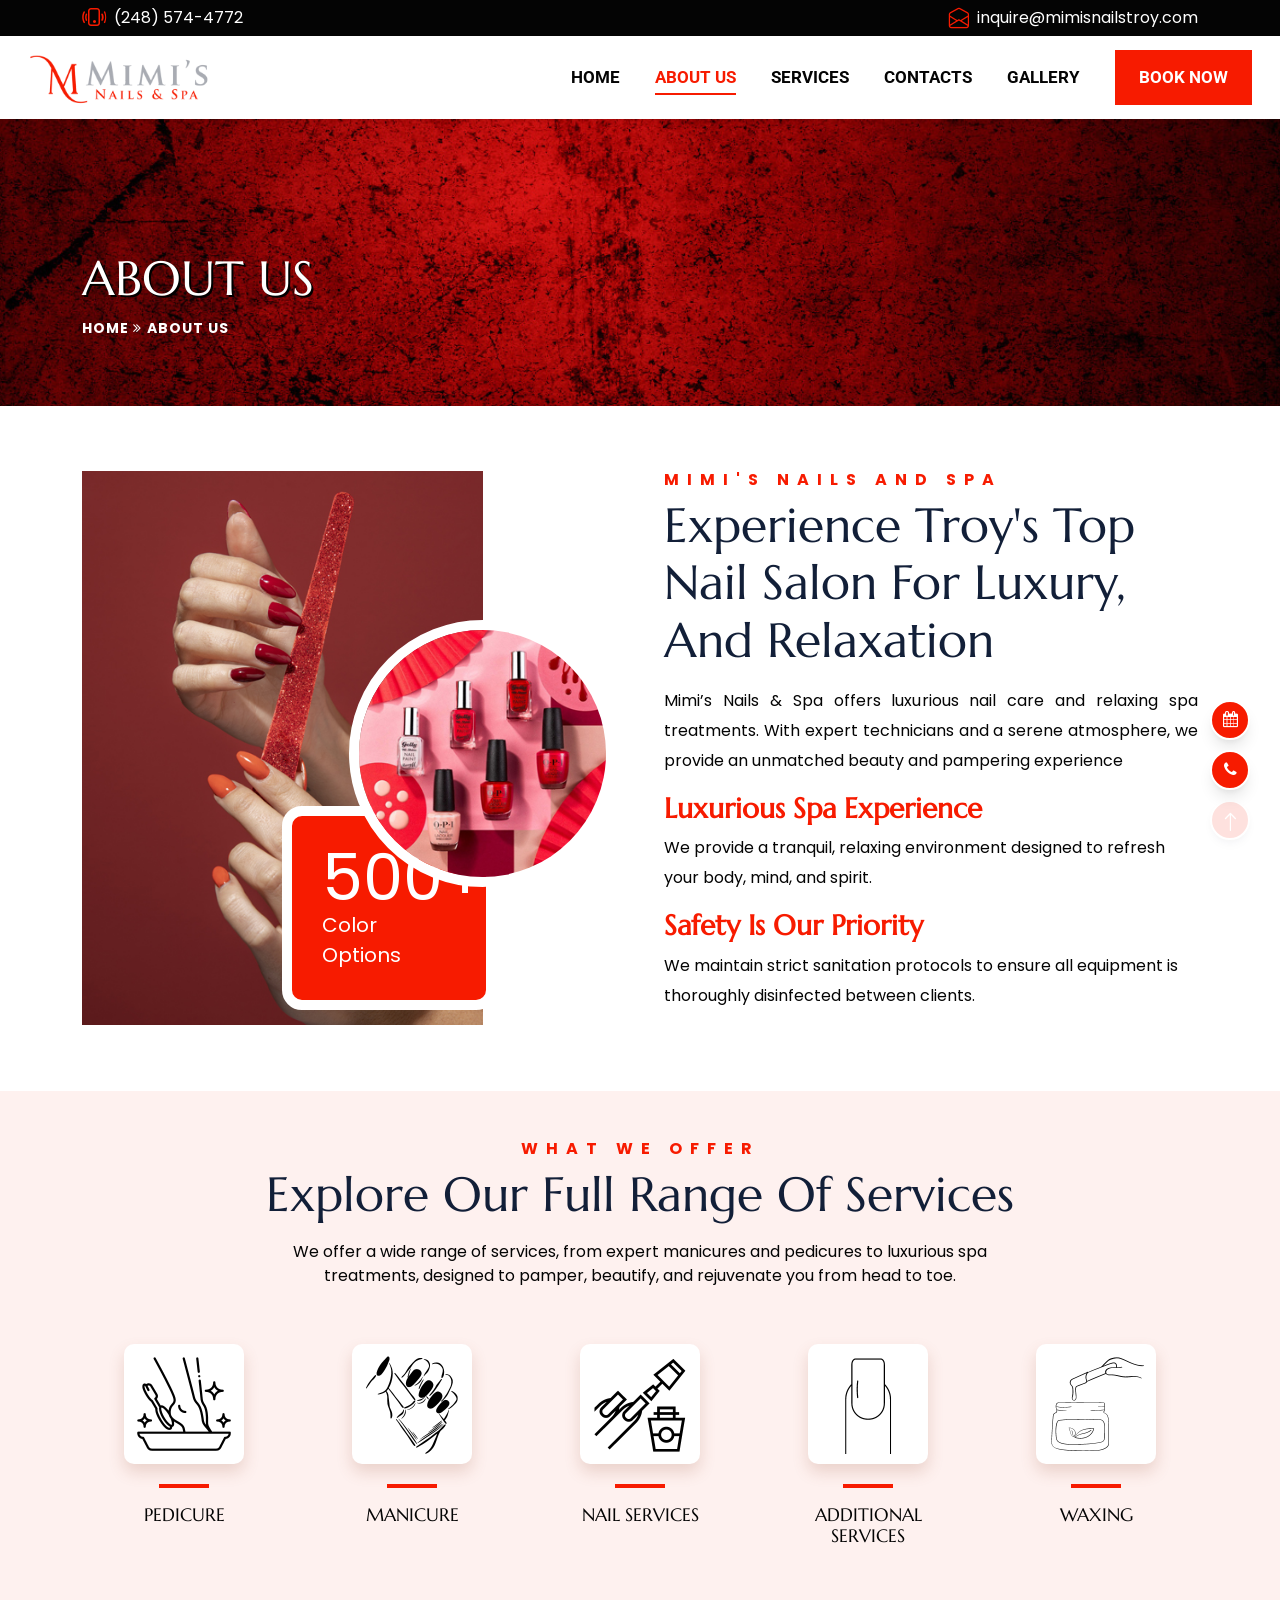
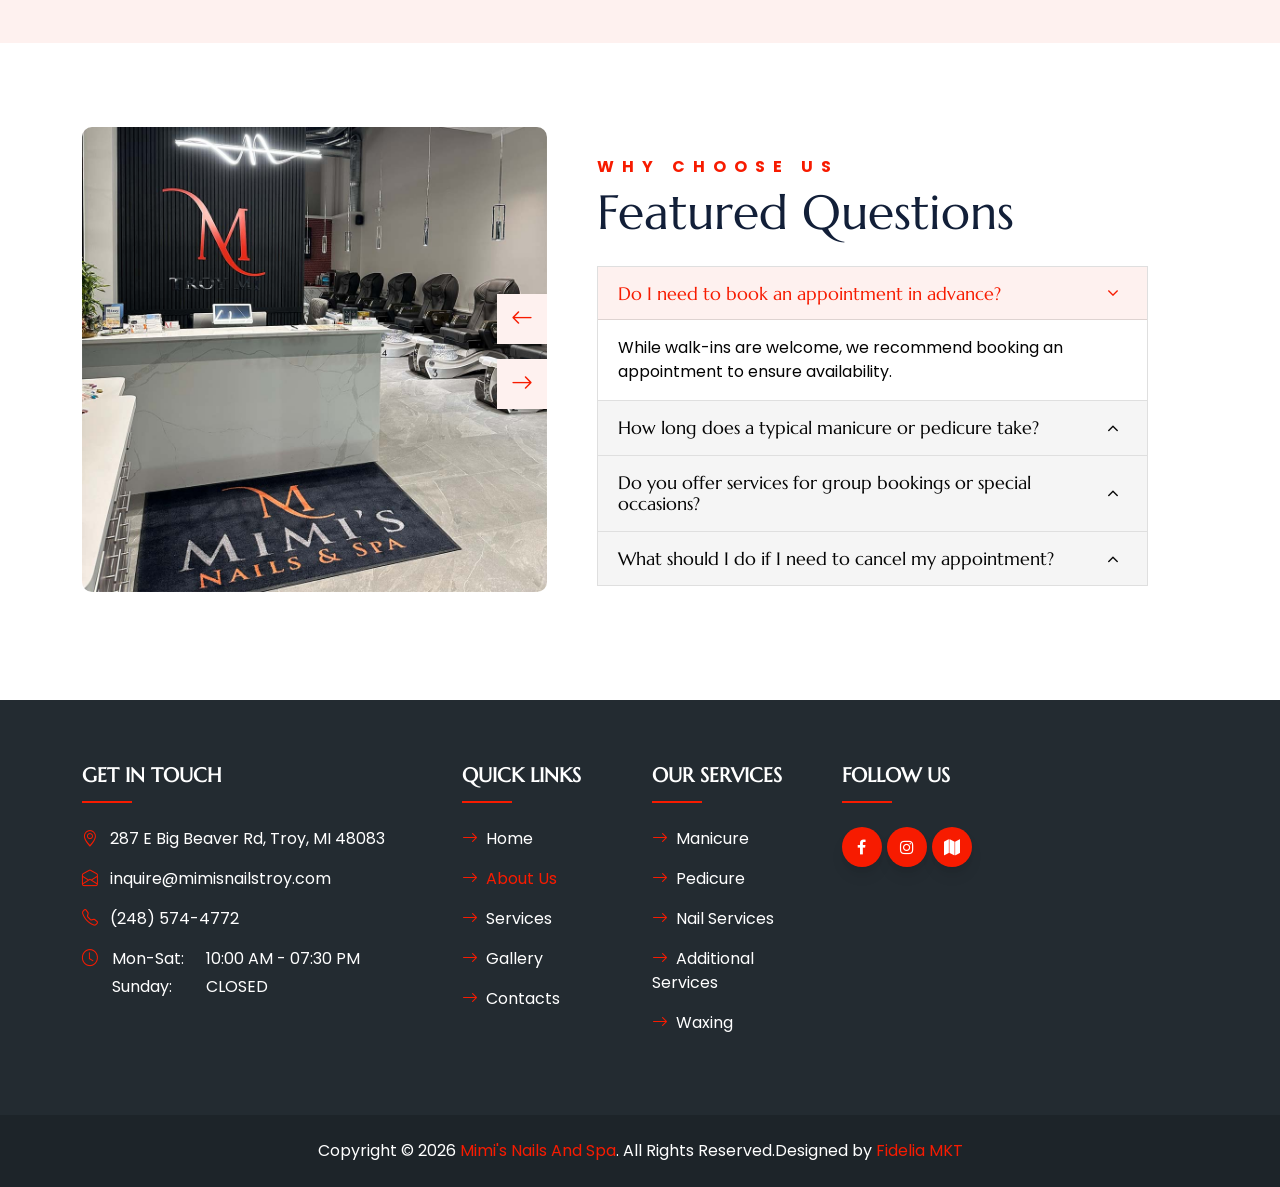
<file: mimisnailstroy.com/about.html>
<!DOCTYPE html>
<html lang="en">
  
<!-- Mirrored from mimisnailstroy.com/about.html by HTTrack Website Copier/3.x [XR&CO'2014], Mon, 09 Nov 2026 22:03:15 GMT -->
<head>
    <meta charset="utf-8" />
    <meta content="width=device-width, initial-scale=1.0" name="viewport" />
    <meta content="Free HTML Templates" name="keywords" />
    <meta content="Free HTML Templates" name="description" />

    <meta
      name="description"
      content="Mimi's Nails And Spa offers premium manicures, pedicures, nail art, and relaxing spa treatments in a clean, modern, and welcoming environment. Enjoy expert care, high-quality products, and a refreshing beauty experience every visit."/>
    <meta
      name="keywords"
      content="mimi's nails and spa, mimi nails, nail salon, nail spa, manicure, pedicure, nail art, gel nails, acrylic nails, dip powder nails, spa treatments, beauty salon, nail care, nail design, luxury nail spa"/>
    <meta
      name="author"
      content="Mimi's Nails And Spa | Top Nails Salon in Troy, MI  48083"
    />
    <title>About Us | Mimi's Nails And Spa | Top Nails Salon in Troy, MI  48083</title>

    <!-- Favicon -->
    <link rel="icon" href="images/favicon.png" />
    <meta property="og:image" content="images/thumbnails.jpg">

    <!-- Google Web Fonts -->
    <link rel="preconnect" href="https://fonts.gstatic.com/" />
    <link
      rel="stylesheet"
      href="https://fonts.googleapis.com/css2?family=Poppins&amp;family=Roboto:wght@700&amp;display=swap"
    />

    <!-- Icon Font Stylesheet -->
    <link
      rel="stylesheet"
      href="../cdn.jsdelivr.net/npm/bootstrap-icons%401.4.1/font/bootstrap-icons.css"
    />
    <link rel="stylesheet" href="../cdnjs.cloudflare.com/ajax/libs/font-awesome/4.7.0/css/font-awesome.min.css">
    <link rel="preconnect" href="https://fonts.googleapis.com/" />
    <link rel="preconnect" href="https://fonts.gstatic.com/" crossorigin />
    <link
      rel="stylesheet"
      href="https://fonts.googleapis.com/css2?family=Aladin&amp;family=Satisfy&amp;display=swap"
    />
    <link rel="stylesheet" href="css/flaticon.css" />

    <!-- Libraries Stylesheet -->
    <link rel="stylesheet" href="css/owl.carousel.min.css" />

    <!-- Customized Bootstrap Stylesheet -->
    <link rel="stylesheet" href="css/bootstrap.min.css" />

    <!-- Template Stylesheet -->
    <link rel="stylesheet" href="css/style.css" />

    <link rel="stylesheet" href="../cdn.jsdelivr.net/npm/%40fancyapps/ui%405.0/dist/fancybox/fancybox.css"/>


    <style>
      .service .heading h2 {
          color: var(--secondary);
          text-shadow: none;
      }
      .service .heading h6 {
        text-shadow: none;
      }
      .service .heading p {
        width: 70%;
        margin: 0 auto;
      }
      .service-item {
        background: transparent;
        box-shadow: none;
        border: none;
      }
      .service-item img {
        background: #fff;
        padding: 10px;
        border-radius: 10px;
        box-shadow: 0px 8px 16px 0px rgba(154, 86, 58, 0.2);
      }
      .service h5 {
        font-family: "Marcellus", serif;
        font-size: 18px;
        position: relative;
        padding-top: 20px;
        margin-top: 20px;
      }
      .service h5:before {
        content: "";
        width: 50px;
        height: 4px;
        background: var(--primary);
        position: absolute;
        left: 50%;
        top: 0;
        transform: translateX(-50%);
      }
      .bg-offer .col-book {
        padding: 0;
      }
      .team-item {
        box-shadow: none;
        border: none;
        background: transparent;
        padding: 0;
        margin: 0;
      }
      .team-item img {
        border-radius: 10px;
      }

      .about img.about-04 {
        border-radius: 100%;
        width: 50%;
        position: absolute;
        right: 0;
        bottom: 25%;
        border: solid 10px #fff;
        z-index: 5;
        margin: 0;
      }
      .about img.about-05 {
        width: 75%;
      }
      .about .count-color {
        color: #fff;
        background: var(--primary);
        margin: 0;
        padding: 30px;
        width: 40%;
        font-size: 20px;
        border-radius: 20px;
        position: absolute;
        right: 120px;
        bottom: 15px;
        border: solid 10px #fff;
      }
      .about .count-color span {
        display: block;
        font-size: 4rem;
        line-height: 4rem;
      }

      @media (max-width: 567px) {
        .about .count-color {
          width: 55%;
          right: 0;
        }
        .about img.about-04 {
          bottom: 40%;
        }
        .service .heading p {
          width: 100%;
        }
      }

      @media (max-width: 480px) {
        .about .count-color {
          width: 100%;
          position: relative;
        }
        .about img.about-04 {
          bottom: auto;
          position: relative;
          width: 100%;
          margin: 30px auto;
        }
        .about img.about-05 {
          width: 100%;
        }
        .col-faq {
          padding: 0;
        }
      }

      @media (max-width: 375px) {
        .page-heading {
          padding: 130px 0px 50px 0;
        }
      }

    </style>

  </head>

  <body>
    <header id="navbar">
    <!-- Topbar Start -->
    <div class="top-bar">
      <div class="container d-none d-lg-block">
        <div class="row gx-0 align-items-center">

          <div class="col-lg-6 text-left">
            <div class="d-inline-flex align-items-center">
              <i
                class="bi bi-phone-vibrate fs-4 text-owner me-2"
              ></i>
              <div class="text-start">
                <a class="phone" href="tel:+1(248) 574-4772">(248) 574-4772</a
                ><br />
              </div>
            </div>
          </div>

          <div class="col-lg-6 text-right">
            <div class="d-inline-flex align-items-center">
              <i class="bi bi-envelope-open fs-5 text-owner me-2"></i>
              <div class="text-start">
                <a
                    class=""
                    href="mailto:inquire@mimisnailstroy.com"
                    target="_blank"
                    >inquire@mimisnailstroy.com</a
                  >
              </div>
            </div>
          </div>

        </div>
      </div>
    </div>
    <!-- Topbar End -->

    <!-- Navbar Start -->
    <nav class="navbar navbar-expand-lg navbar-light shadow-sm py-lg-0 px-3 px-lg-0" id="navbar">
      <div class="container-fluid">
        <a href="index-2.html" class="navbar-brand" id="logo-main">
          <img
            class="img-logo"
            src="images/logo.png"
            alt="Mimi's Nails And Spa"
          />
        </a>
        <button
          class="navbar-toggler"
          type="button"
          data-bs-toggle="collapse"
          data-bs-target="#navbarCollapse"
        >
          <span class="navbar-toggler-icon">
            <i class="fa fa-bars" aria-hidden="true"></i>
          </span>
        </button>
        <div class="collapse navbar-collapse" id="navbarCollapse">
          <div class="navbar-nav ms-auto py-0">
            <a href="index-2.html" class="nav-item nav-link">Home</a>
            <a href="about.html" class="nav-item nav-link active">About Us</a>
            <a href="services.html" class="nav-item nav-link">Services</a>
            <a href="contact.html" class="nav-item nav-link">Contacts</a>
            <a href="gallery.html" class="nav-item nav-link">Gallery</a>
            <a
              href="https://booking.ezcheckedin.com/?id=1752"
              class="nav-item nav-link nav-contact text-white text-owner none px-4 call-now"
              target="_blank"
              >Book Now</a>
          </div>
        </div>
      </div>
    </nav>
    <!-- Navbar End -->
  </header>


  <!-- Page Content -->
  <div class="page-heading contact-heading header-text bg-banner">
    <div class="container">
      <div class="row">
        <div class="col-md-12">
          <div class="text-content">
            <div class="text-content text-banner-01">
              <h3 class="text-white text-left padding-booking">ABOUT US</h3>
              <ul class="breadcumb-menu text-left">
                <li><a href="index-2.html">Home</a></li>
                <li><i class="fa fa-angle-double-right" aria-hidden="true"></i></li>
                <li>About Us</li>
              </ul>
            </div>
          </div>
        </div>
      </div>
    </div>
  </div>


    <!-- About Start -->
    <div class="about container-fluid py-5">
      <div class="container about">
        <div class="row gx-5 align-items-center position-relative">
          <div class="col-lg-6 mb-lg-0">
            <div class="position-relative h-100">
              <img class="about-05" src="images/about-05.jpg" alt="Mimi's Nails And Spa">
              <img class="about-04" src="images/about-04.jpg" alt="Mimi's Nails And Spa">
              <p class="count-color"><span>500+</span> Color Options</p>
            </div>
          </div>
          <div class="col-lg-6 py-3">
            <div class="heading mb-3">
              <h6 class="text-owner text-uppercase">Mimi's Nails And Spa</h6>
              <h2 class="mb-0">Experience Troy's Top Nail Salon for Luxury, and Relaxation</h2>
            </div>
            <p class="mb-3" style="text-align: justify">
              Mimi’s Nails & Spa offers luxurious nail care and relaxing spa treatments. With expert technicians and a serene atmosphere, we provide an unmatched beauty and pampering experience
            </p>

            <div>
              <h3 style="color:var(--primary);">Luxurious Spa Experience</h3>
              <p>We provide a tranquil, relaxing environment designed to refresh your body, mind, and spirit.</p>
            </div>

            <div>
              <h3 style="color:var(--primary);">Safety Is Our Priority</h3>
              <p>We maintain strict sanitation protocols to ensure all equipment is thoroughly disinfected between clients.</p>
            </div>

          </div>

        </div>
      </div>
    </div>
    <!-- About End -->

    <!-- Services Start -->
    <div class="service container-fluid py-5" style="background:#F9A39226">
      <div class="container">
        <div class="heading text-center mb-3">
          <h6 class="text-owner text-uppercase" style="color:#f71b00">What We Offer</h6>
          <h2 class="mb-3">
            Explore Our Full Range of Services
          </h2>
          <p>We offer a wide range of services, from expert manicures and pedicures to luxurious spa treatments, designed to pamper, beautify, and rejuvenate you from head to toe.</p>
        </div>
        <div class="row justify-content-center">

          <!--- PEDICURE --->
          <div class="col-lg-2 col-md-12 my-3">
            <div class="service-item p-4">
              <a href="services.html">
                <img
                  class="display-1 text-primary"
                  src="images/pedicure.png"
                  alt="Mimi's Nails And Spa"
                />
              </a>
              <div>
                <h5 class="text-uppercase mb-2"><a href="services.html">PEDICURE</a></h5>
              </div>
            </div>
          </div>
          <!--- //PEDICURE --->

          <!--- MANICURE --->
          <div class="col-lg-2 col-md-12 my-3">
            <div class="service-item p-4">
              <a href="services.html#mani">
              <img
                class="display-1 text-primary"
                src="images/manicure.png"
                alt="Mimi's Nails And Spa"
              />
              </a>
              <div>
                <h5 class="text-uppercase mb-2"><a href="services.html#mani">MANICURE</a></h5>
              </div>
            </div>
          </div>
          <!-- MANICURE -->


          <!--- Natural Nails --->
          <div class="col-lg-2 col-md-12 my-3">
            <div class="service-item p-4">
              <a href="services.html#nail-service">
                <img
                  class="display-1 text-primary"
                  src="images/natural.png"
                  alt="Mimi's Nails And Spa"
                />
              </a>
              <div>
                <h5 class="text-uppercase mb-2"><a href="services.html#nail-service">Nail Services</a></h5>
              </div>
            </div>
          </div>
          <!--- //Natural Nails --->


          <!--- Acrylic Nails --->
          <div class="col-lg-2 col-md-12 my-3">
            <div class="service-item p-4">
              <a href="services.html#additional">
                <img
                  class="display-1 text-primary"
                  src="images/acrylic.png"
                  alt="Mimi's Nails And Spa"
                />
              </a>
              <div>
                <h5 class="text-uppercase mb-2"><a href="services.html#additional">Additional Services</a></h5>
              </div>
            </div>
          </div>
          <!--- //Acrylic Nails --->


          <!--- Waxing --->
          <div class="col-lg-2 col-md-12 my-3">
            <div class="service-item p-4">
              <a href="services.html#waxing">
                <img
                  class="display-1 text-primary"
                  src="images/waxing.png"
                  alt="Mimi's Nails And Spa"
                />
              </a>
              <div>
                <h5 class="text-uppercase mb-2"><a href="services.html#waxing">Waxing</a></h5>
              </div>
            </div>
          </div>
          <!--- //Waxing --->

        </div>
      </div>
    </div>
    <!-- Services End -->


    <!-- Offer Start -->
    <div class="container-fluid bg-offer py-5" style="background:#fff">
      <div class="container py-3">
        <div class="row gx-5 justify-content-center text-center m-0">
          <div class="col-lg-5 col-book" style="background:transparent;">
            
            <div class="owl-carousel team-carousel position-relative">
              <div class="team-item">
                <div class="position-relative overflow-hidden">
                  <img data-src="images/about-01.jpg" data-fancybox="gallery" data-caption=""
                    class="img-fluid w-100"
                    src="images/about-01.jpg"
                    alt="Mimi's Nails And Spa"
                  />
                </div>
              </div>

              <div class="team-item">
                <div class="position-relative overflow-hidden">
                  <img data-src="images/about-02.jpg" data-fancybox="gallery" data-caption=""
                    class="img-fluid w-100"
                    src="images/about-02.jpg"
                    alt="Mimi's Nails And Spa"
                  />
                </div>
              </div>

              <div class="team-item">
                <div class="position-relative overflow-hidden">
                  <img data-src="images/about-03.jpg" data-fancybox="gallery" data-caption=""
                    class="img-fluid w-100"
                    src="images/about-03.jpg"
                    alt="Mimi's Nails And Spa"
                  />
                </div>
              </div>
            </div>

          </div>

          <div class="col-lg-7 col-faq" style="background:transparent;">
            <div class="heading text-left mb-4">
              <h6 class="text-owner text-uppercase">Why Choose Us</h6>
              <h2 class="mb-0">Featured Questions</h2>
            </div>

            <div class="accordion" id="accordionExample">
              <div class="accordion-item">
                <h2 class="accordion-header" id="headingOne">
                  <button class="accordion-button" type="button" data-bs-toggle="collapse" data-bs-target="#collapseOne" aria-expanded="true" aria-controls="collapseOne">
                    Do I need to book an appointment in advance?
                  </button>
                </h2>
                <div id="collapseOne" class="accordion-collapse collapse show" aria-labelledby="headingOne" data-bs-parent="#accordionExample">
                  <div class="accordion-body text-left">
                    While walk-ins are welcome, we recommend booking an appointment to ensure availability.
                  </div>
                </div>
              </div>

              <div class="accordion-item">
                <h2 class="accordion-header" id="headingTwo">
                  <button class="accordion-button collapsed" type="button" data-bs-toggle="collapse" data-bs-target="#collapseTwo" aria-expanded="false" aria-controls="collapseTwo">
                    How long does a typical manicure or pedicure take?
                  </button>
                </h2>
                <div id="collapseTwo" class="accordion-collapse collapse" aria-labelledby="headingTwo" data-bs-parent="#accordionExample">
                  <div class="accordion-body text-left">
                    Most manicures take 30-45 minutes, while pedicures typically last 45-60 minutes.
                  </div>
                </div>
              </div>

              <div class="accordion-item">
                <h2 class="accordion-header" id="headingThree">
                  <button class="accordion-button collapsed" type="button" data-bs-toggle="collapse" data-bs-target="#collapseThree" aria-expanded="false" aria-controls="collapseThree">
                    Do you offer services for group bookings or special occasions?
                  </button>
                </h2>
                <div id="collapseThree" class="accordion-collapse collapse" aria-labelledby="headingThree" data-bs-parent="#accordionExample">
                  <div class="accordion-body text-left">
                    Yes, we can accommodate group bookings for events like bridal parties and birthdays.
                  </div>
                </div>
              </div>

              <div class="accordion-item">
                <h2 class="accordion-header" id="headingFour">
                  <button class="accordion-button collapsed" type="button" data-bs-toggle="collapse" data-bs-target="#collapseFour" aria-expanded="false" aria-controls="collapseThree">
                    What should I do if I need to cancel my appointment?
                  </button>
                </h2>
                <div id="collapseFour" class="accordion-collapse collapse" aria-labelledby="headingFour" data-bs-parent="#accordionExample">
                  <div class="accordion-body text-left">
                    Please notify us at least 24 hours in advance if you need to cancel or reschedule your appointment.
                  </div>
                </div>
              </div>

            </div>

            <!--
            <div class="accordion">
              <div class="accordion-item">
                <input type="radio" name="acc" id="r1">
                <label for="r1" class="accordion-label">Do I need to book an appointment in advance?</label>
                <div class="accordion-content">
                  <p>While walk-ins are welcome, we recommend booking an appointment to ensure availability.</p>
                </div>
              </div>

              <div class="accordion-item">
                <input type="radio" name="acc" id="r2">
                <label for="r2" class="accordion-label">How long does a typical manicure or pedicure take?</label>
                <div class="accordion-content">
                  <p>Most manicures take 30-45 minutes, while pedicures typically last 45-60 minutes.</p>
                </div>
              </div>

              <div class="accordion-item">
                <input type="radio" name="acc" id="r3">
                <label for="r3" class="accordion-label">Do you offer services for group bookings or special occasions?</label>
                <div class="accordion-content">
                  <p>Yes, we can accommodate group bookings for events like bridal parties and birthdays.</p>
                </div>
              </div>

              <div class="accordion-item">
                <input type="radio" name="acc" id="r4">
                <label for="r4" class="accordion-label">What should I do if I need to cancel my appointment?</label>
                <div class="accordion-content">
                  <p>Please notify us at least 24 hours in advance if you need to cancel or reschedule your appointment.</p>
                </div>
              </div>
            </div>
          -->
          </div>

        </div>
      </div>
    </div>
    <!-- Offer End -->


    <!-- Testimonial Start
    <div class="testimonial container-fluid py-5">
      <div class="container py-5">
        <div class="row justify-content-end">
          <div class="col-lg-12">
            <div
              class="owl-carousel testimonial-carousel p-5 bg-testimonial"
            >
              <div class="testimonial-item text-center">
                <div class="position-relative mb-4">
                  <div
                    class="position-absolute top-100 start-50 translate-middle d-flex align-items-center justify-content-center"
                    style="width: 45px; height: 45px"
                  >
                    <i
                      class="bi bi-chat-square-quote text-owner"
                    ></i>
                  </div>
                  <br />
                </div>
                <p class="text-align-justify px-2 text-white">
                  I wanted some holiday nails, something cute but classy and Cindy recommended this style. I love it 🥰, it was totally what i wanted. Highly recommend Mimi's Nails And Spa for all the nails girly. Friendly staffs and great service.
                </p>
                <hr class="w-25 mx-auto" />
                <h5 class="text-uppercase">Mai Quynh</h5>
              </div>

              <div class="testimonial-item text-center">
                <div class="position-relative mb-4">
                  <div
                    class="position-absolute top-100 start-50 translate-middle d-flex align-items-center justify-content-center"
                    style="width: 45px; height: 45px"
                  >
                    <i
                      class="bi bi-chat-square-quote text-owner"
                    ></i>
                  </div>
                  <br />
                </div>
                <p class="text-align-justify px-2 text-white">
                  My nails are so perfect. They’re exactly what I wanted. The shop is clean and the nail techs are friendly.
                </p>
                <hr class="w-25 mx-auto" />
                <h5 class="text-uppercase">Tori</h5>
              </div>

              <div class="testimonial-item text-center">
                <div class="position-relative mb-4">
                  <div
                    class="position-absolute top-100 start-50 translate-middle d-flex align-items-center justify-content-center"
                    style="width: 45px; height: 45px"
                  >
                    <i
                      class="bi bi-chat-square-quote text-owner"
                    ></i>
                  </div>
                  <br />
                </div>
                <p class="text-align-justify px-2 text-white">
                  Love em so much. Rosie did great:) Great place to get your nails done
                </p>
                <hr class="w-25 mx-auto" />
                <h5 class="text-uppercase">Anika Martinez</h5>
              </div>
            </div>
          </div>
        </div>
      </div>
    </div>
     Testimonial End -->

    <!-- Footer Start -->
    <div class="footer container-fluid py-5">
      <div class="container">
        <div class="row">
          <div class="col-lg-4 py-3">
            <h5
              class="text-uppercase mb-4"
            >
              Get In Touch
            </h5>
            <p class="mb-4"></p>

            <div class="col-lg-12">
              <p class="mb-3">
                <i class="bi bi-geo-alt text-owner me-2"></i>
                <a
                  class=""
                  href="https://maps.app.goo.gl/QpUqcWFnFRqYyv6r7"
                  target="_blank"
                  ><span>287 E Big Beaver Rd, Troy, MI  48083</span></a
                >
              </p>
              
              <p class="mb-3">
                <i class="bi bi-envelope-open text-owner me-2"></i>
                <a class="mb-2" href="mailto:inquire@mimisnailstroy.com"
                  >inquire@mimisnailstroy.com</a
                >
              </p>
              
              <p class="mb-3">
                <i class="bi bi-telephone text-owner me-2"></i>
                <a class="phone-footer" href="tel:+1(248) 574-4772"
                  >(248) 574-4772</a
                >
                <!-- <span></span><br />
                <a class="phone-footer phone pl-5" href="tel:+1(346) 843-1688"
                  >(346) 843-1688</a
                > -->
              </p>

              <div class="row">
                <div style="width:30px">
                  <i class="bi bi-clock text-owner"></i>
                </div>
                <div class="col-11">
                  <p class="mb-1">  
                    <span style="width:90px;display:inline-block;">Mon-Sat:</span>
                    <span>10:00 AM - 07:30 PM</span>
                  </p>
                  <p class="mb-1">
                    <span style="width:90px;display:inline-block;">Sunday:</span>
                    <span>CLOSED</span>
                  </p>
                </div>
              </div>
              
            </div>
          </div>

          <div class="col-lg-2 col-md-6 py-3">
            <h5
              class="text-uppercase mb-4"
            >
              Quick Links
            </h5>
            <div class="quick-link d-flex flex-column justify-content-start">
              <a class="mb-3" href="index-2.html"
                ><i class="bi bi-arrow-right text-owner me-2"></i
                >Home</a
              >
              <a class="mb-3 active" href="about.html"
                ><i class="bi bi-arrow-right text-owner me-2"></i
                >About Us</a
              >
              <a class="mb-3" href="services.html"
                ><i class="bi bi-arrow-right text-owner me-2"></i
                >Services</a
              >
              <a class="mb-3" href="gallery.html"
                ><i class="bi bi-arrow-right text-owner me-2"></i
                >Gallery</a
              >
              <a class="mb-3" href="contact.html"
                ><i class="bi bi-arrow-right text-owner me-2"></i
                >Contacts</a
              >
            </div>
          </div>

          <div class="col-lg-2 col-md-6 py-3">
            <h5
              class="text-uppercase mb-4"
            >
              OUR SERVICES
            </h5>
            <div class="quick-link d-flex flex-column justify-content-start">
              <a class="mb-3" href="services.html#mani" target="_blank" 
                ><i class="bi bi-arrow-right text-owner me-2"></i
                >Manicure</a
              >
              <a class="mb-3" href="services.html" target="_blank" 
                ><i class="bi bi-arrow-right text-owner me-2"></i
                >Pedicure</a
              >
              <a class="mb-3" href="services.html#nail-service" target="_blank" 
                ><i class="bi bi-arrow-right text-owner me-2"></i
                >Nail Services</a
              >
              <a class="mb-3" href="services.html#additional" target="_blank" 
                ><i class="bi bi-arrow-right text-owner me-2"></i
                >Additional Services</a
              >
              <a class="mb-3" href="services.html#waxing" target="_blank" 
                ><i class="bi bi-arrow-right text-owner me-2"></i
                >Waxing</a
              >
            </div>
          </div>

          <div class="col-lg-3 col-md-6 py-3">
            <h5
              class="text-uppercase mb-4"
            >
              FOLLOW US
            </h5>
            <div class="row social m-0">
              <a target="_blank" href="https://www.facebook.com/MimiNailsSpaTroyMI" title="Facebook"><i class="fa fa-facebook"></i></a>
              <a target="_blank" href="https://www.instagram.com/mimisnailstroy" title="Instagram"><i class="fa fa-instagram"></i></a>
              <a target="_blank" href="https://maps.app.goo.gl/QpUqcWFnFRqYyv6r7" title="Google Maps"><i class="fa fa-map"></i></a>
            </div>

            <!--
            <p>Stay in the loop — sign up for our newsletter for exclusive updates and special offers!</p>
            Subscribe form (paste vào trang)
            <form action="https://api.web3forms.com/submit" method="POST">
              <input type="hidden" name="access_key" value="YOUR_KEY" />
              <input type="hidden" name="subject" value="New Contact Form Submission from Web3Forms" />
              <input type="hidden" name="from_name" value="Customer" />
              More custom ization options available in the docs: https://docs.web3forms.com 

              <label for="email" class="sr-only">Email</label>
              <input type="email" id="email" name="email" placeholder="Email Address*" required autocomplete="email" class="mb-2">
              honeypot (ẩn với người dùng)
              <input type="text" name="hp_name" id="hp_name" style="display:none" tabindex="-1" autocomplete="off">
              <button type="submit">Sign Up Now</button>
            </form>
            -->
          </div>

        </div>
      </div>
    </div>

    <div class="footer-end container-fluid py-4">
      <div class="container">
        <div class="row">
          <div class="col-md-12 d-flex justify-content-center text-center mt-0" style="flex-wrap:wrap">
            <p class="mb-0 text-white">
              Copyright © <span id="year">2024</span>
              <a class="text-white-link" href="#">Mimi's Nails And Spa</a
              >. All Rights Reserved.
            </p>
            <p class="mb-0 text-white">
              Designed by
              <a class="text-white-link" href="https://fideliamarketing.com/"
                >Fidelia MKT</a
              >
            </p>
          </div>
        </div>
      </div>
    </div>
    <!-- Footer End -->

    <!-- Back to Top -->
    <a href="#" class="back-to-top"><i class="bi bi-arrow-up"></i></a>

    <div class="action-book">
        <a class="booking-now-border" target="_blank" href="https://booking.ezcheckedin.com/?id=1752" data-booking="" title="Book Now"><i class="fa fa-calendar"></i> <span>Book Now</span></a>
        <a class="booking-now-border" target="_blank" href="tel:+1(248) 574-4772" data-booking="" title="Call Now"><i class="fa fa-phone"></i><span>Call Now</span></a>
    </div>

    </script>

    <!--- End Popup Video --->

    <!-- JavaScript Libraries -->
    <script src="../code.jquery.com/jquery-3.4.1.min.js"></script>
    <script src="../cdn.jsdelivr.net/npm/bootstrap%405.0.0/dist/js/bootstrap.bundle.min.js"></script>
    <script src="js/easing.min.js"></script>
    <script src="js/waypoints.min.js"></script>
    <script src="js/owl.carousel.min.js"></script>

    <script src="../cdn.jsdelivr.net/npm/%40fancyapps/ui%405.0/dist/fancybox/fancybox.umd.js"></script>
    <script>
        Fancybox.bind('[data-fancybox="gallery"]', {
          //
        });    
    </script>

    <script>
      function updateYear() {
          var year = new Date().getFullYear();
          document.getElementById('year').textContent = year;
      }
      updateYear();
    </script>

    <script>
      let prevScrollpos = window.pageYOffset;
      window.onscroll = function() {
      let currentScrollPos = window.pageYOffset;
        if (window.innerWidth > 992) {
          if (prevScrollpos > currentScrollPos) {
            document.getElementById("navbar").style.top = "0";
            document.getElementById("logo-main").style.width = "15%";
          } else {
            document.getElementById("navbar").style.top = "-40px";
            document.getElementById("logo-main").style.width = "10%";
          }
        } else {
          // Mobile / Tablet: luôn hiện navbar
          if (prevScrollpos > currentScrollPos) {
            document.getElementById("navbar").style.top = "0";
            document.getElementById("logo-main").style.width = "50%";
          } else {
            document.getElementById("logo-main").style.width = "40%";
          }
        }
        prevScrollpos = currentScrollPos;
      }
    </script>

    <!-- Template Javascript -->
    <script src="js/main.js"></script>
  </body>

<!-- Mirrored from mimisnailstroy.com/about.html by HTTrack Website Copier/3.x [XR&CO'2014], Mon, 09 Nov 2026 22:03:19 GMT -->
</html>
</file>
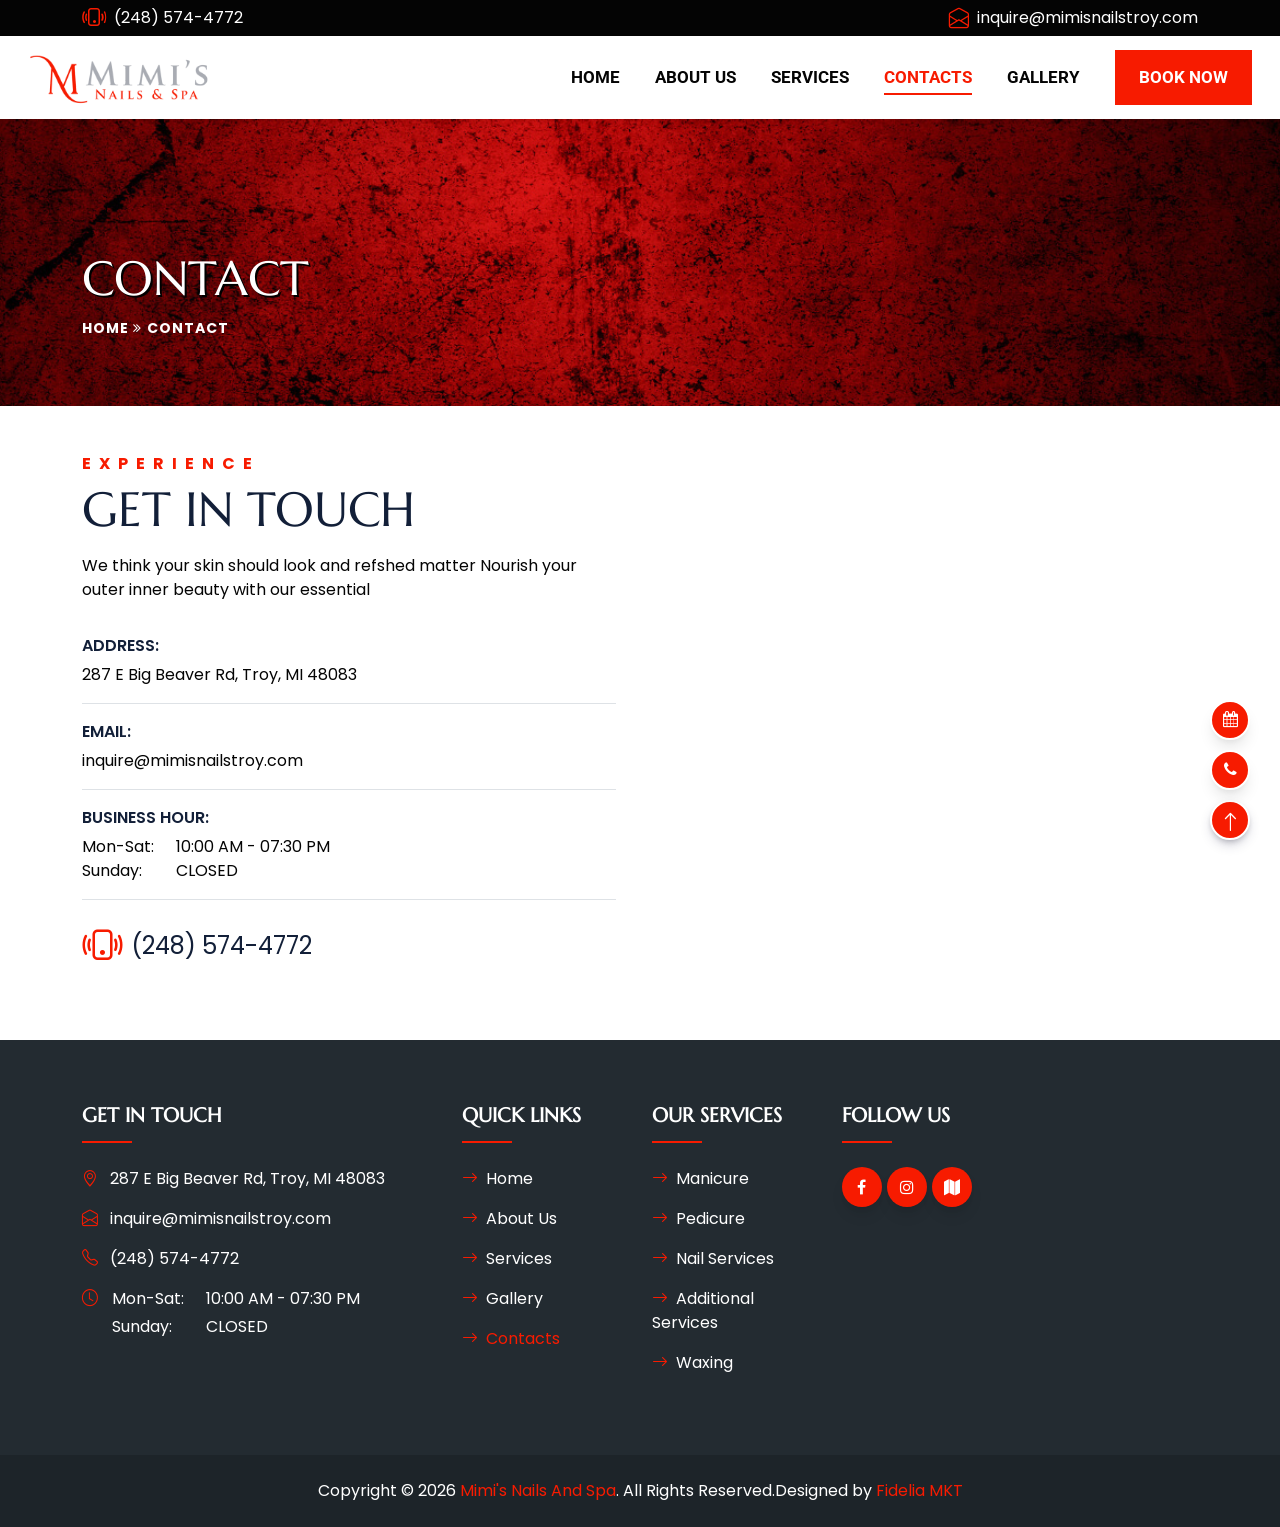
<file: mimisnailstroy.com/contact.html>
<!DOCTYPE html>
<html lang="en">
  
<!-- Mirrored from mimisnailstroy.com/contact.html by HTTrack Website Copier/3.x [XR&CO'2014], Mon, 09 Nov 2026 22:03:23 GMT -->
<head>
    <meta charset="utf-8" />
    <meta content="width=device-width, initial-scale=1.0" name="viewport" />
    <meta content="Free HTML Templates" name="keywords" />
    <meta content="Free HTML Templates" name="description" />

    <meta
      name="description"
      content="Mimi's Nails And Spa offers premium manicures, pedicures, nail art, and relaxing spa treatments in a clean, modern, and welcoming environment. Enjoy expert care, high-quality products, and a refreshing beauty experience every visit."/>
    <meta
      name="keywords"
      content="mimi's nails and spa, mimi nails, nail salon, nail spa, manicure, pedicure, nail art, gel nails, acrylic nails, dip powder nails, spa treatments, beauty salon, nail care, nail design, luxury nail spa"/>
    <meta
      name="author"
      content="Mimi's Nails And Spa | Top Nails Salon in Troy, MI  48083"
    />
    <title>Contact | Mimi's Nails And Spa | Top Nails Salon in Troy, MI  48083</title>

    <!-- Favicon -->
    <link rel="icon" href="images/favicon.png" />
    <meta property="og:image" content="images/thumbnails.jpg">

    <!-- Google Web Fonts -->
    <link rel="preconnect" href="https://fonts.gstatic.com/" />
    <link
      rel="stylesheet"
      href="https://fonts.googleapis.com/css2?family=Poppins&amp;family=Roboto:wght@700&amp;display=swap"
    />

    <!-- Icon Font Stylesheet -->
    <link
      rel="stylesheet"
      href="../cdn.jsdelivr.net/npm/bootstrap-icons%401.4.1/font/bootstrap-icons.css"
    />
    <link rel="stylesheet" href="../cdnjs.cloudflare.com/ajax/libs/font-awesome/4.7.0/css/font-awesome.min.css">
    <link rel="preconnect" href="https://fonts.googleapis.com/" />
    <link rel="preconnect" href="https://fonts.gstatic.com/" crossorigin />
    <link
      rel="stylesheet"
      href="https://fonts.googleapis.com/css2?family=Aladin&amp;family=Satisfy&amp;display=swap"
    />
    <link rel="stylesheet" href="css/flaticon.css" />

    <!-- Libraries Stylesheet -->
    <link rel="stylesheet" href="css/owl.carousel.min.css" />

    <!-- Customized Bootstrap Stylesheet -->
    <link rel="stylesheet" href="css/bootstrap.min.css" />

    <!-- Template Stylesheet -->
    <link rel="stylesheet" href="css/style.css" />

    <link rel="stylesheet" href="../cdn.jsdelivr.net/npm/%40fancyapps/ui%405.0/dist/fancybox/fancybox.css"/>

    <link rel="stylesheet" href="../cdnjs.cloudflare.com/ajax/libs/intl-tel-input/17.0.8/css/intlTelInput.min.css"/>
    <script src="../cdnjs.cloudflare.com/ajax/libs/intl-tel-input/17.0.8/js/intlTelInput.min.js"></script>
  </head>

  <body>
    <header id="navbar">
    <!-- Topbar Start -->
    <div class="top-bar">
      <div class="container d-none d-lg-block">
        <div class="row gx-0 align-items-center">

          <div class="col-lg-6 text-left">
            <div class="d-inline-flex align-items-center">
              <i
                class="bi bi-phone-vibrate fs-4 text-owner me-2"
              ></i>
              <div class="text-start">
                <a class="phone" href="tel:+1(248) 574-4772">(248) 574-4772</a
                ><br />
              </div>
            </div>
          </div>

          <div class="col-lg-6 text-right">
            <div class="d-inline-flex align-items-center">
              <i class="bi bi-envelope-open fs-5 text-owner me-2"></i>
              <div class="text-start">
                <a
                    class=""
                    href="mailto:inquire@mimisnailstroy.com"
                    target="_blank"
                    >inquire@mimisnailstroy.com</a
                  >
              </div>
            </div>
          </div>

        </div>
      </div>
    </div>
    <!-- Topbar End -->

    <!-- Navbar Start -->
    <nav class="navbar navbar-expand-lg navbar-light shadow-sm py-lg-0 px-3 px-lg-0" id="navbar">
      <div class="container-fluid">
        <a href="index-2.html" class="navbar-brand" id="logo-main">
          <img
            class="img-logo"
            src="images/logo.png"
            alt="Mimi's Nails And Spa"
          />
        </a>
        <button
          class="navbar-toggler"
          type="button"
          data-bs-toggle="collapse"
          data-bs-target="#navbarCollapse"
        >
          <span class="navbar-toggler-icon">
            <i class="fa fa-bars" aria-hidden="true"></i>
          </span>
        </button>
        <div class="collapse navbar-collapse" id="navbarCollapse">
          <div class="navbar-nav ms-auto py-0">
            <a href="index-2.html" class="nav-item nav-link">Home</a>
            <a href="about.html" class="nav-item nav-link">About Us</a>
            <a href="services.html" class="nav-item nav-link">Services</a>
            <a href="contact.html" class="nav-item nav-link active">Contacts</a>
            <a href="gallery.html" class="nav-item nav-link">Gallery</a>
            <a
              href="https://booking.ezcheckedin.com/?id=1752"
              class="nav-item nav-link nav-contact text-white text-owner none px-4 call-now"
              target="_blank"
              >Book Now</a>
          </div>
        </div>
      </div>
    </nav>
    <!-- Navbar End -->
  </header>

  <!-- Page Content -->
  <div class="page-heading contact-heading header-text bg-banner">
    <div class="container">
      <div class="row">
        <div class="col-md-12">
          <div class="text-content">
            <div class="text-content text-banner-01">
              <h3 class="text-white text-left padding-booking">CONTACT</h3>
              <ul class="breadcumb-menu text-left">
                <li><a href="index-2.html">Home</a></li>
                <li><i class="fa fa-angle-double-right" aria-hidden="true"></i></li>
                <li>Contact</li>
              </ul>
            </div>
          </div>
        </div>
      </div>
    </div>
  </div>

    <!-- Contact Start -->
    <div class="contact-p container-fluid py-5 background-owner">
      <div class="container">
        <div class="row g-5">
          <div class="col-lg-6 col-md-12">

            <!--
            <div class="heading mb-4">
              <h6 class="text-owner text-uppercase">EXPERIENCE</h6>
              <h2 class="mb-3">
                GET IN TOUCH
              </h2>
              <p>We think your skin should look and refshed matter Nourish your outer inner beauty with our essential</p>
            </div>
            <form action="https://api.web3forms.com/submit" method="POST">
              <input type="hidden" name="access_key" value="YOUR_KEY" />
              <input type="hidden" name="subject" value="New Contact Form Submission from Web3Forms" />
              <input type="hidden" name="from_name" value="Customer" />
              More custom ization options available in the docs: https://docs.web3forms.com

              <div class="field-input">
                  <label for="name" class="mt-0 mb-2">Full Name*</label>
                  <input type="text" id="name" name="name" placeholder="Full Name" required>
              </div>

              <div class="field-input">
                  <label for="name" class="mb-2">Phone*</label>
                  <input type="tel" id="phone" placeholder="Phone" required style="width:100%">
              </div>

              <div class="field-input">
                  <label for="email" class="mb-2">Email Address*</label>
                  <input type="email" id="email" name="email" placeholder="Email" required>
              </div>

              <div class="field-input">
                  <button type="submit" class="mt-3">Submit</button>
              </div>
            </form>
            -->

            <div class="heading mb-2">
              <h6 class="text-owner text-uppercase">EXPERIENCE</h6>
              <h2 class="mb-3">
                GET IN TOUCH
              </h2>
              <p>We think your skin should look and refshed matter Nourish your outer inner beauty with our essential</p>
            </div>
            <p class="border-bottom m-0 py-3">
              <span style="display:block;text-transform:uppercase;margin-bottom:5px;font-weight:600;color:var(--secondary);;">Address:</span>
              <a href="https://maps.app.goo.gl/QpUqcWFnFRqYyv6r7" target="_blank">287 E Big Beaver Rd, Troy, MI  48083</a>
            </p>

            <p class="border-bottom m-0 py-3">
              <span style="display:block;text-transform:uppercase;margin-bottom:5px;font-weight:600;color:var(--secondary);;">Email:</span>
              <a class="mb-2" href="mailto:inquire@mimisnailstroy.com">inquire@mimisnailstroy.com</a>
            </p>

            <p class="border-bottom m-0 py-3">
              <span style="display:block;text-transform:uppercase;margin-bottom:5px;font-weight:600;color:var(--secondary);">Business Hour:</span>
              <span style="width:90px;display:inline-block;">Mon-Sat:</span>
              <span>10:00 AM - 07:30 PM</span><br>
              <span style="width:90px;display:inline-block;">Sunday:</span>
              <span>CLOSED</span>
            </p>

            <div class="d-inline-flex align-items-center py-3 fs-4">
              <i class="bi bi-phone-vibrate text-owner me-2" style="color:var(--primary);font-size:40px;"></i>
              <div class="text-start">
                <a class="phone" href="tel:+1(248) 574-4772" style="color:var(--secondary);">(248) 574-4772</a
                ><br />
              </div>
            </div>
          </div>
          <div class="col-lg-6 col-md-12">
            <iframe src="https://www.google.com/maps/embed?pb=!1m18!1m12!1m3!1d2938.638809750419!2d-83.1416982!3d42.5629618!2m3!1f0!2f0!3f0!3m2!1i1024!2i768!4f13.1!3m3!1m2!1s0x8824c51891253885%3A0x26add02bad2e68af!2sMimi's%20Nails%20And%20Spa!5e0!3m2!1sen!2s!4v1765157864261!5m2!1sen!2s" width="100%" height="500" style="border:0;" allowfullscreen="" loading="lazy" referrerpolicy="no-referrer-when-downgrade"></iframe>
          </div>
          
        </div>
      </div>
    </div>
    <!-- Contact End -->

    <!-- Footer Start -->
    <div class="footer container-fluid py-5">
      <div class="container">
        <div class="row">
          <div class="col-lg-4 py-3">
            <h5
              class="text-uppercase mb-4"
            >
              Get In Touch
            </h5>
            <p class="mb-4"></p>

            <div class="col-lg-12">
              <p class="mb-3">
                <i class="bi bi-geo-alt text-owner me-2"></i>
                <a
                  class=""
                  href="https://maps.app.goo.gl/QpUqcWFnFRqYyv6r7"
                  target="_blank"
                  ><span>287 E Big Beaver Rd, Troy, MI  48083</span></a
                >
              </p>
              
              <p class="mb-3">
                <i class="bi bi-envelope-open text-owner me-2"></i>
                <a class="mb-2" href="mailto:inquire@mimisnailstroy.com"
                  >inquire@mimisnailstroy.com</a
                >
              </p>
              
              <p class="mb-3">
                <i class="bi bi-telephone text-owner me-2"></i>
                <a class="phone-footer" href="tel:+1(248) 574-4772"
                  >(248) 574-4772</a
                >
                <!-- <span></span><br />
                <a class="phone-footer phone pl-5" href="tel:+1(346) 843-1688"
                  >(346) 843-1688</a
                > -->
              </p>

              <div class="row">
                <div style="width:30px">
                  <i class="bi bi-clock text-owner"></i>
                </div>
                <div class="col-11">
                  <p class="mb-1">  
                    <span style="width:90px;display:inline-block;">Mon-Sat:</span>
                    <span>10:00 AM - 07:30 PM</span>
                  </p>
                  <p class="mb-1">
                    <span style="width:90px;display:inline-block;">Sunday:</span>
                    <span>CLOSED</span>
                  </p>
                </div>
              </div>
              
            </div>
          </div>

          <div class="col-lg-2 col-md-6 py-3">
            <h5
              class="text-uppercase mb-4"
            >
              Quick Links
            </h5>
            <div class="quick-link d-flex flex-column justify-content-start">
              <a class="mb-3" href="index-2.html"
                ><i class="bi bi-arrow-right text-owner me-2"></i
                >Home</a
              >
              <a class="mb-3" href="about.html"
                ><i class="bi bi-arrow-right text-owner me-2"></i
                >About Us</a
              >
              <a class="mb-3" href="services.html"
                ><i class="bi bi-arrow-right text-owner me-2"></i
                >Services</a
              >
              <a class="mb-3" href="gallery.html"
                ><i class="bi bi-arrow-right text-owner me-2"></i
                >Gallery</a
              >
              <a class="mb-3 active" href="contact.html"
                ><i class="bi bi-arrow-right text-owner me-2"></i
                >Contacts</a
              >
            </div>
          </div>

          <div class="col-lg-2 col-md-6 py-3">
            <h5
              class="text-uppercase mb-4"
            >
              OUR SERVICES
            </h5>
            <div class="quick-link d-flex flex-column justify-content-start">
              <a class="mb-3" href="services.html#mani" target="_blank" 
                ><i class="bi bi-arrow-right text-owner me-2"></i
                >Manicure</a
              >
              <a class="mb-3" href="services.html" target="_blank" 
                ><i class="bi bi-arrow-right text-owner me-2"></i
                >Pedicure</a
              >
              <a class="mb-3" href="services.html#nail-service" target="_blank" 
                ><i class="bi bi-arrow-right text-owner me-2"></i
                >Nail Services</a
              >
              <a class="mb-3" href="services.html#additional" target="_blank" 
                ><i class="bi bi-arrow-right text-owner me-2"></i
                >Additional Services</a
              >
              <a class="mb-3" href="services.html#waxing" target="_blank" 
                ><i class="bi bi-arrow-right text-owner me-2"></i
                >Waxing</a
              >
            </div>
          </div>

          <div class="col-lg-3 col-md-6 py-3">
            <h5
              class="text-uppercase mb-4"
            >
              FOLLOW US
            </h5>
            <div class="row social m-0">
              <a target="_blank" href="https://www.facebook.com/MimiNailsSpaTroyMI" title="Facebook"><i class="fa fa-facebook"></i></a>
              <a target="_blank" href="https://www.instagram.com/mimisnailstroy" title="Instagram"><i class="fa fa-instagram"></i></a>
              <a target="_blank" href="https://maps.app.goo.gl/QpUqcWFnFRqYyv6r7" title="Google Maps"><i class="fa fa-map"></i></a>
            </div>

            <!--
            <p>Stay in the loop — sign up for our newsletter for exclusive updates and special offers!</p>
            Subscribe form (paste vào trang)
            <form action="https://api.web3forms.com/submit" method="POST">
              <input type="hidden" name="access_key" value="YOUR_KEY" />
              <input type="hidden" name="subject" value="New Contact Form Submission from Web3Forms" />
              <input type="hidden" name="from_name" value="Customer" />
              More custom ization options available in the docs: https://docs.web3forms.com 

              <label for="email" class="sr-only">Email</label>
              <input type="email" id="email" name="email" placeholder="Email Address*" required autocomplete="email" class="mb-2">
              honeypot (ẩn với người dùng)
              <input type="text" name="hp_name" id="hp_name" style="display:none" tabindex="-1" autocomplete="off">
              <button type="submit">Sign Up Now</button>
            </form>
            -->
          </div>

        </div>
      </div>
    </div>

    <div class="footer-end container-fluid py-4">
      <div class="container">
        <div class="row">
          <div class="col-md-12 d-flex justify-content-center text-center mt-0" style="flex-wrap:wrap">
            <p class="mb-0 text-white">
              Copyright © <span id="year">2024</span>
              <a class="text-white-link" href="#">Mimi's Nails And Spa</a
              >. All Rights Reserved.
            </p>
            <p class="mb-0 text-white">
              Designed by
              <a class="text-white-link" href="https://fideliamarketing.com/"
                >Fidelia MKT</a
              >
            </p>
          </div>
        </div>
      </div>
    </div>
    <!-- Footer End -->

    <!-- Back to Top -->
    <a href="#" class="back-to-top"><i class="bi bi-arrow-up"></i></a>

    <div class="action-book">
        <a class="booking-now-border" target="_blank" href="https://booking.ezcheckedin.com/?id=1752" data-booking="" title="Book Now"><i class="fa fa-calendar"></i> <span>Book Now</span></a>
        <a class="booking-now-border" target="_blank" href="tel:+1(248) 574-4772" data-booking="" title="Call Now"><i class="fa fa-phone"></i><span>Call Now</span></a>
    </div>

    <!-- JavaScript Libraries -->
    <!-- <script src="https://code.jquery.com/jquery-3.4.1.min.js"></script> -->
    <script src="../cdn.jsdelivr.net/npm/bootstrap%405.0.0/dist/js/bootstrap.bundle.min.js"></script>
    <script src="js/easing.min.js"></script>
    <script src="js/waypoints.min.js"></script>
    <script src="js/owl.carousel.min.js"></script>

    <script>
      let prevScrollpos = window.pageYOffset;
      window.onscroll = function() {
      let currentScrollPos = window.pageYOffset;

        if (window.innerWidth > 992) {
          if (prevScrollpos > currentScrollPos) {
            document.getElementById("navbar").style.top = "0";
            document.getElementById("logo-main").style.width = "15%";
          } else {
            document.getElementById("navbar").style.top = "-40px";
            document.getElementById("logo-main").style.width = "10%";
          }
        } else {
          // Mobile / Tablet: luôn hiện navbar
          if (prevScrollpos > currentScrollPos) {
            document.getElementById("navbar").style.top = "0";
            document.getElementById("logo-main").style.width = "50%";
          } else {
            document.getElementById("logo-main").style.width = "40%";
          }
        }

        prevScrollpos = currentScrollPos;
      }


      function updateYear() {
          var year = new Date().getFullYear();
          document.getElementById('year').textContent = year;
      }
      updateYear();
    </script>

    <script>
      const input = document.querySelector("#phone");
      window.intlTelInput(input, {
          initialCountry: "us",      // chọn cờ mặc định
          preferredCountries: ["us", "vn", "ca"],
          separateDialCode: true,    // tách mã quốc gia ra ngoài
          utilsScript: "https://cdnjs.cloudflare.com/ajax/libs/intl-tel-input/17.0.8/js/utils.js"
      });
    </script>

    <!-- Template Javascript -->
    <script src="js/main.js"></script>
  </body>

<!-- Mirrored from mimisnailstroy.com/contact.html by HTTrack Website Copier/3.x [XR&CO'2014], Mon, 09 Nov 2026 22:03:23 GMT -->
</html>
</file>
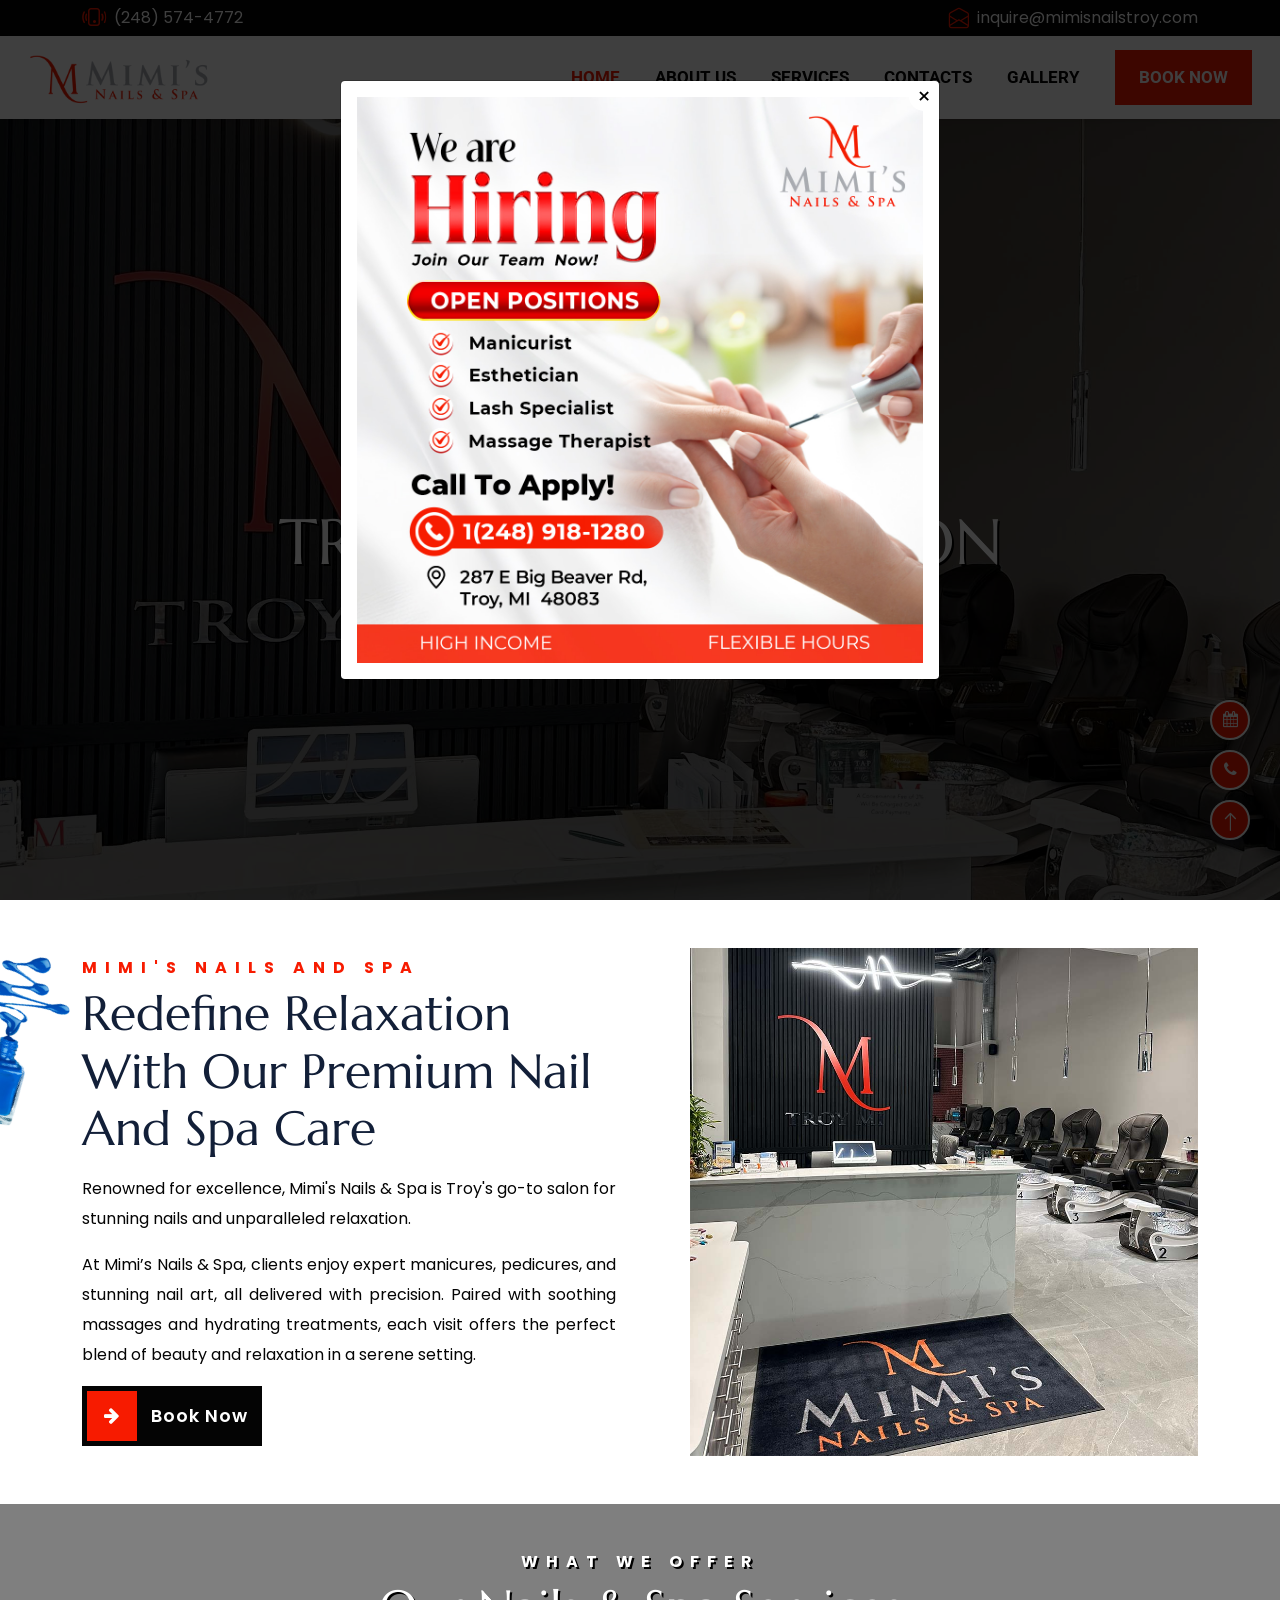
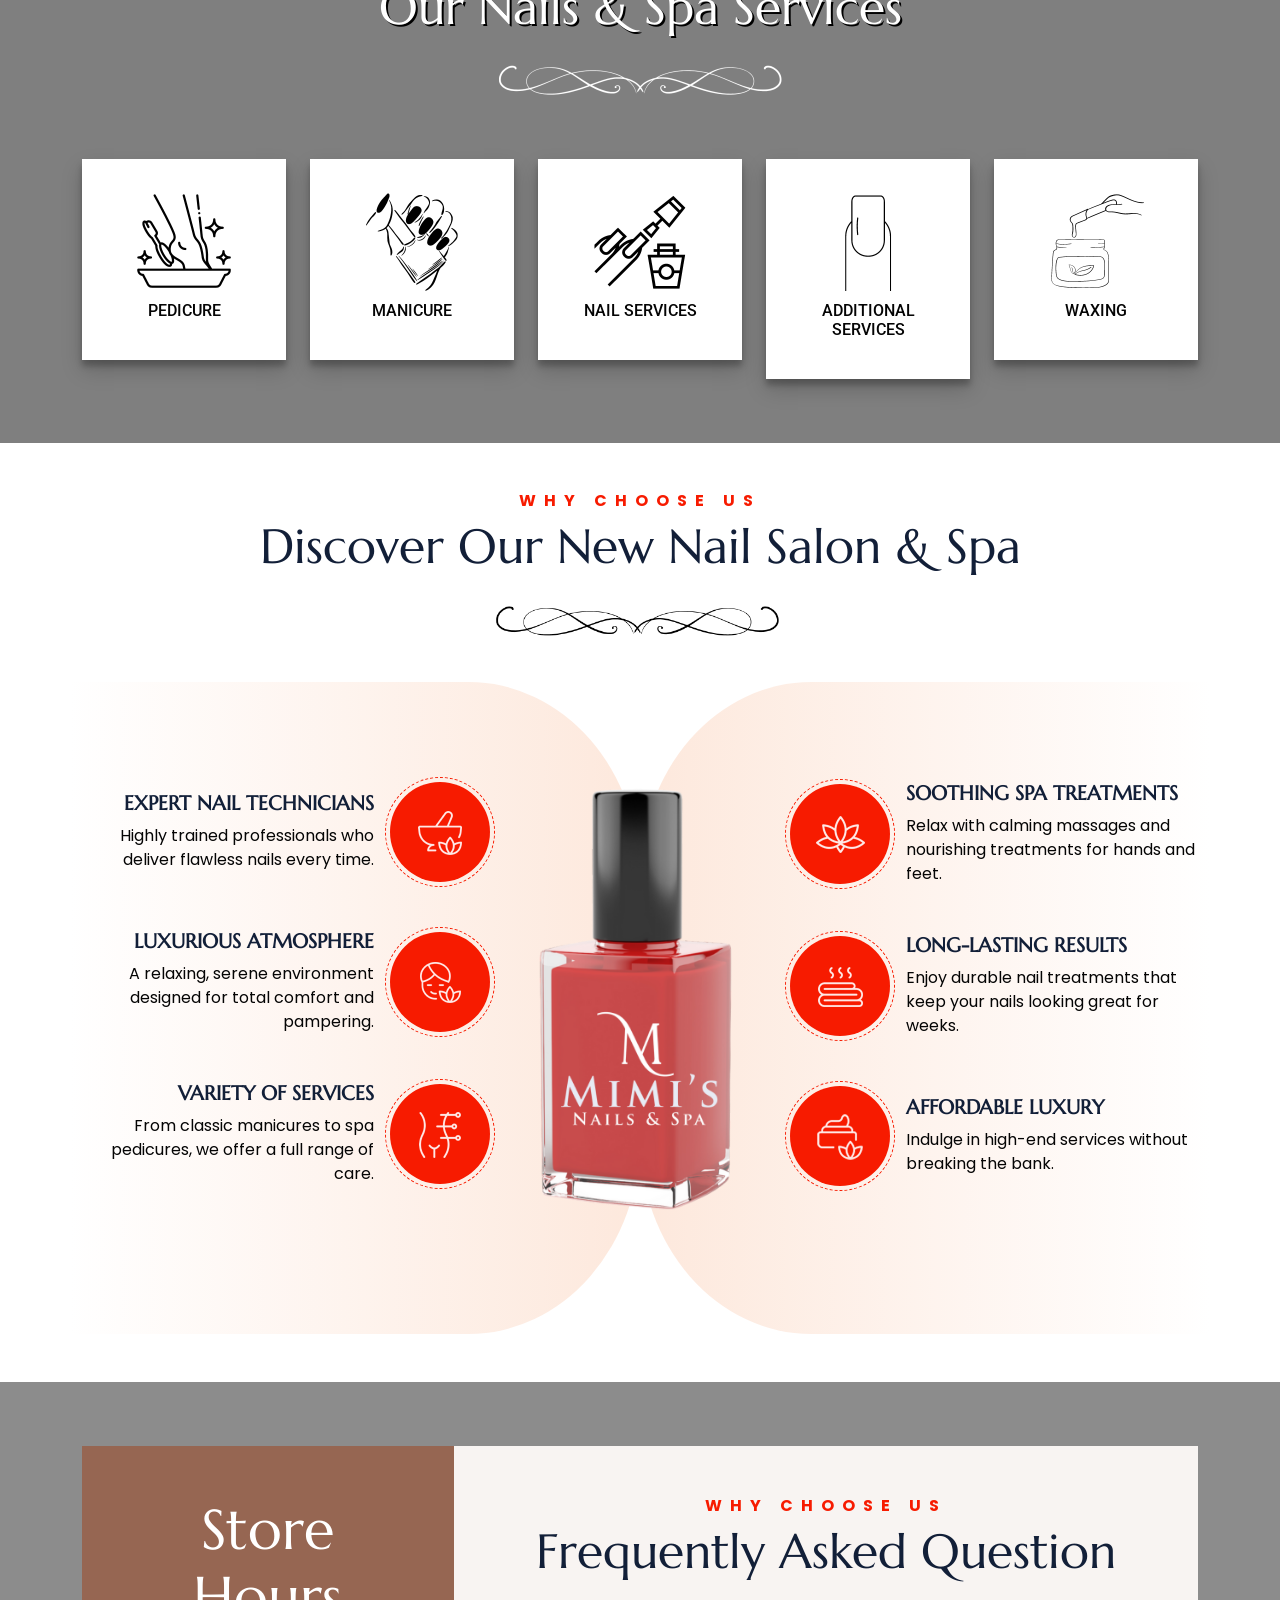
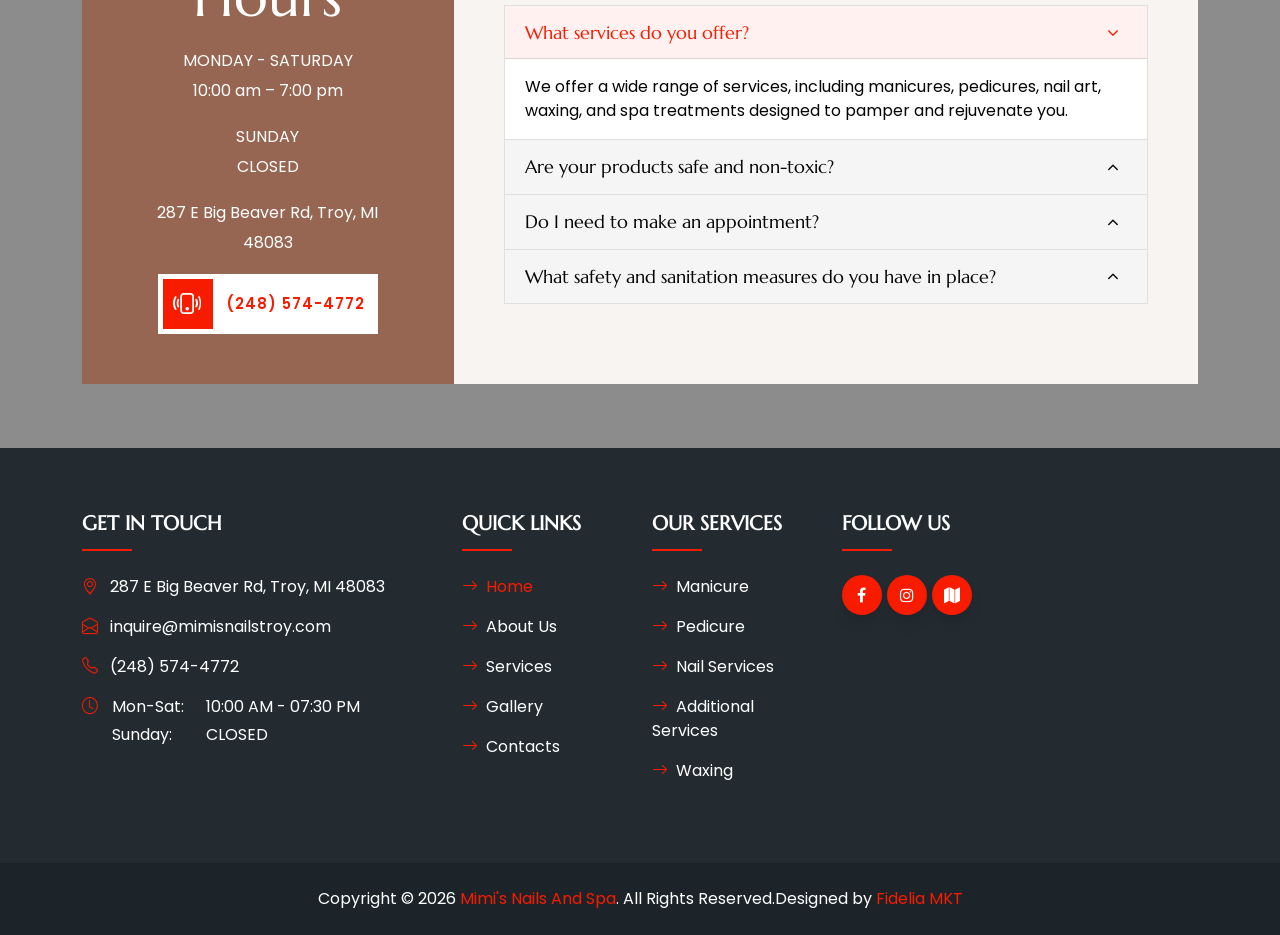
<file: mimisnailstroy.com/index-2.html>
<!DOCTYPE html>
<html lang="en">
  
<!-- Mirrored from mimisnailstroy.com/index.html by HTTrack Website Copier/3.x [XR&CO'2014], Mon, 09 Nov 2026 22:03:15 GMT -->
<head>
    <meta charset="utf-8" />
    <meta content="width=device-width, initial-scale=1.0" name="viewport" />
    <meta content="Free HTML Templates" name="keywords" />
    <meta content="Free HTML Templates" name="description" />

    <meta
      name="description"
      content="Mimi's Nails And Spa offers premium manicures, pedicures, nail art, and relaxing spa treatments in a clean, modern, and welcoming environment. Enjoy expert care, high-quality products, and a refreshing beauty experience every visit."/>
    <meta
      name="keywords"
      content="mimi's nails and spa, mimi nails, nail salon, nail spa, manicure, pedicure, nail art, gel nails, acrylic nails, dip powder nails, spa treatments, beauty salon, nail care, nail design, luxury nail spa"/>
    <meta
      name="author"
      content="Mimi's Nails And Spa | Top Nails Salon in Troy, MI  48083"
    />
    <title>Mimi's Nails And Spa | Top Nails Salon in Troy, MI  48083</title>

    <!-- Favicon -->
    <link rel="icon" href="images/favicon.png" />
    <meta property="og:image" content="images/thumbnails.jpg">

    <!-- Google Web Fonts -->
    <link rel="preconnect" href="https://fonts.gstatic.com/" />
    <link
      rel="stylesheet"
      href="https://fonts.googleapis.com/css2?family=Poppins&amp;family=Roboto:wght@700&amp;display=swap"
    />

    <!-- Icon Font Stylesheet -->
    <link
      rel="stylesheet"
      href="../cdn.jsdelivr.net/npm/bootstrap-icons%401.4.1/font/bootstrap-icons.css"
    />
    <link rel="stylesheet" href="../cdnjs.cloudflare.com/ajax/libs/font-awesome/4.7.0/css/font-awesome.min.css">
    <link rel="preconnect" href="https://fonts.googleapis.com/" />
    <link rel="preconnect" href="https://fonts.gstatic.com/" crossorigin />
    <link
      rel="stylesheet"
      href="https://fonts.googleapis.com/css2?family=Aladin&amp;family=Satisfy&amp;display=swap"
    />
    <link rel="stylesheet" href="css/flaticon.css" />

    <!-- Libraries Stylesheet -->
    <link rel="stylesheet" href="css/owl.carousel.min.css" />

    <!-- Customized Bootstrap Stylesheet -->
    <link rel="stylesheet" href="css/bootstrap.min.css" />

    <!-- Template Stylesheet -->
    <link rel="stylesheet" href="css/style.css" />

    <link rel="stylesheet" href="css/fancybox.css"/>

    <link rel="stylesheet" href="../cdnjs.cloudflare.com/ajax/libs/intl-tel-input/17.0.8/css/intlTelInput.min.css"/>
    <script src="../cdnjs.cloudflare.com/ajax/libs/intl-tel-input/17.0.8/js/intlTelInput.min.js"></script>

    <style>

      body {
        overflow: auto !important;
      }
      .modal-dialog {
        max-width: 600px;
        margin: 5rem auto;
      }
      .modal-content {
        position: relative;
      }
      .modal-content .close {
          position: absolute;
          right: 0;
          top: 0;
          width: 30px;
          height: 30px;
          line-height: 30px;
          background: #fff;
          border-radius: 100%;
          z-index: 5;
          opacity: 1;
          border: none;
          font-size: 22px;
      }
    </style>

  </head>

  <body>
    <header id="navbar">
    <!-- Topbar Start -->
    <div class="top-bar">
      <div class="container d-none d-lg-block">
        <div class="row gx-0 align-items-center">

          <div class="col-lg-6 text-left">
            <div class="d-inline-flex align-items-center">
              <i
                class="bi bi-phone-vibrate fs-4 text-owner me-2"
              ></i>
              <div class="text-start">
                <a class="phone" href="tel:+1(248) 574-4772">(248) 574-4772</a
                ><br />
              </div>
            </div>
          </div>

          <div class="col-lg-6 text-right">
            <div class="d-inline-flex align-items-center">
              <i class="bi bi-envelope-open fs-5 text-owner me-2"></i>
              <div class="text-start">
                <a
                    class=""
                    href="mailto:inquire@mimisnailstroy.com"
                    target="_blank"
                    >inquire@mimisnailstroy.com</a
                  >
              </div>
            </div>
          </div>

        </div>
      </div>
    </div>
    <!-- Topbar End -->

    <!-- Navbar Start -->
    <nav class="navbar navbar-expand-lg navbar-light shadow-sm py-lg-0 px-3 px-lg-0" id="navbar">
      <div class="container-fluid">
        <a href="index-2.html" class="navbar-brand" id="logo-main">
          <img
            class="img-logo"
            src="images/logo.png"
            alt="Mimi's Nails And Spa"
          />
        </a>
        <button
          class="navbar-toggler"
          type="button"
          data-bs-toggle="collapse"
          data-bs-target="#navbarCollapse"
        >
          <span class="navbar-toggler-icon">
            <i class="fa fa-bars" aria-hidden="true"></i>
          </span>
        </button>
        <div class="collapse navbar-collapse" id="navbarCollapse">
          <div class="navbar-nav ms-auto py-0">
            <a href="index-2.html" class="nav-item nav-link active">Home</a>
            <a href="about.html" class="nav-item nav-link">About Us</a>
            <a href="services.html" class="nav-item nav-link">Services</a>
            <a href="contact.html" class="nav-item nav-link">Contacts</a>
            <a href="gallery.html" class="nav-item nav-link">Gallery</a>
            <a
              href="https://booking.ezcheckedin.com/?id=1752"
              class="nav-item nav-link nav-contact text-white text-owner none px-4 call-now"
              target="_blank"
              >Book Now</a>
          </div>
        </div>
      </div>
    </nav>
    <!-- Navbar End -->
  </header>


    <div class="hero-header">
      <div class="owl-carousel banner-carousel position-relative">

        <!-- Banner 01 --->
        <div class="item-banner banner-01">
          <div class="container banner-content">
            <img
            class="img-logo"
            src="images/logo.png"
            alt="Mimi's Nails And Spa"
            />
            <h1 class="text-owner mb-3">TROY'S TOP NAIL SALON</h1>
            <!-- <p class="fs-4 text-white mb-lg-4">Polish Your Style, Perfect Your Look.</p> -->

            <!--
            <div class="d-flex align-items-center justify-content-lg-start">
                <a href="tel:+1(248) 574-4772" target="_blank" class="btn border-2 py-md-3 px-md-4 me-5"><i class="fa fa-phone"></i> Call Now</a>
                
                <button type="button" class="btn-play" data-bs-toggle="modal" data-src="https://www.youtube.com/embed/DWRcNpR6Kdc" data-bs-target="#videoModal">
                    <span></span>
                </button>
                <h5 class="font-weight-normal text-white m-0 ms-4 d-none d-sm-block">Play Video</h5>
            </div>
            -->
          </div>
        </div>

        <!-- Banner 02 --->
        <div class="item-banner banner-02">
          <div class="container banner-content">
            <img
            class="img-logo"
            src="images/logo.png"
            alt="Mimi's Nails And Spa"
            />
            <h1 class="text-owner mb-3">Indulge in the Ultimate<br> Nail and Spa Experience</h1>
          </div>
        </div>

        <!-- Banner 03 --->
        <div class="item-banner banner-03">
          <div class="container banner-content">
            <img
            class="img-logo"
            src="images/logo.png"
            alt="Mimi's Nails And Spa"
            />
            <h1 class="text-owner mb-3">Unlimited Nail Designs<br> And Color Options </h1>
          </div>
        </div>

      </div>
    </div>

    <!--
    <div class="video-banner">
      <iframe class="v-banner" height="100%" src="https://www.youtube.com/embed/gQeV-j8hBx4?mute=1&autoplay=1&loop=1" title="YouTube video player" frameborder="0" allow="accelerometer; autoplay; clipboard-write; encrypted-media; gyroscope; picture-in-picture; web-share" referrerpolicy="strict-origin-when-cross-origin" allowfullscreen></iframe> 
    </div>
    -->

    <!-- Video Modal Start -->
    <div class="modal fade" id="videoPopUp" tabindex="-1" role="dialog" aria-labelledby="exampleModalLabel" aria-hidden="true">
      <div class="modal-dialog" role="document">
        <div class="modal-content">
          <div class="modal-body video">
          </div>
        </div>
      </div>
    </div>
    <!-- Video Modal End -->

    <!-- About Start -->
    <div class="about container-fluid py-5">
      <div class="container about">
        <div class="row gx-5 align-items-center position-relative">
          <img src="images/son-blue.png" class="son-blue" alt="Mimi's Nails And Spa">
          <div class="col-lg-6 wow zoomIn">
            <div class="heading mb-3">
              <h6 class="text-owner text-uppercase">Mimi's Nails And Spa</h6>
              <h2 class="mb-0">Redefine Relaxation with Our Premium Nail and Spa Care</h2>
            </div>
            <p class="mb-3" style="text-align: justify">
              Renowned for excellence, Mimi's Nails & Spa is Troy's go-to salon for stunning nails and unparalleled relaxation.
            </p>

            <p class="mb-3" style="text-align: justify">
              At Mimi’s Nails & Spa, clients enjoy expert manicures, pedicures, and stunning nail art, all delivered with precision. Paired with soothing massages and hydrating treatments, each visit offers the perfect blend of beauty and relaxation in a serene setting.
            </p>

            <a target="_blank" href="https://booking.ezcheckedin.com/?id=1752" class="swipe">Book Now<span class="container p-0"><i class="fa fa-arrow-right" aria-hidden="true"></i></span> </a>

          </div>

          <div class="col-lg-6 mb-lg-0 text-center col-booking">
            <img src="images/about-01.jpg" alt="Mimi's Nails And Spa" style="max-width: 100%">

            <!--
            <h3>Official Opening</h3>
            <p class="mb-2"><b>Stop In Today!</b></p>
            <p>Click Book Now To Schedule Your Appointment</p>

            <form action="https://api.web3forms.com/submit" method="POST">
              <input type="hidden" name="access_key" value="YOUR_KEY" />
              <input type="hidden" name="subject" value="New Contact Form Submission from Web3Forms" />
              <input type="hidden" name="from_name" value="Customer" />
              More custom ization options available in the docs: https://docs.web3forms.com

              <div class="field-input">
                  <label for="name" class="mt-0 mb-2">Full Name*</label>
                  <input type="text" id="name" name="name" placeholder="Full Name" required>
              </div>

              <div class="field-input">
                  <label for="name" class="mb-2">Phone*</label>
                  <input type="tel" id="phone" placeholder="Phone" required style="width:100%">
              </div>

              <div class="field-input">
                  <label for="email" class="mb-2">Email Address*</label>
                  <input type="email" id="email" name="email" placeholder="Email" required>
              </div>

              <div class="field-input">
                  <button type="submit" class="mt-3">Submit</button>
              </div>
            </form>
            -->

          </div>

        </div>
      </div>
    </div>
    <!-- About End -->

    <!-- Services Start -->
    <div class="service container-fluid py-5">
      <div class="container">
        <div class="heading text-center mb-3">
          <h6 class="text-owner text-uppercase">What We Offer</h6>
          <h2 class="mb-0">
            Our Nails & Spa Services
          </h2>
          <img src="images/title-service.png" alt="Mimi's Nails And Spa">
        </div>
        <div class="row justify-content-center">

          <!--- PEDICURE --->
          <div class="col-lg-2 col-md-12 my-3">
            <div class="service-item p-4">
              <a href="services.html">
                <img
                  class="display-1 text-primary"
                  src="images/pedicure.png"
                  alt="Mimi's Nails And Spa"
                />
              </a>
              <div>
                <h5 class="text-uppercase mb-2"><a href="services.html#pedi">PEDICURE</a></h5>
              </div>
            </div>
          </div>
          <!--- //PEDICURE --->

          <!--- MANICURE --->
          <div class="col-lg-2 col-md-12 my-3">
            <div class="service-item p-4">
              <a href="services.html#mani">
              <img
                class="display-1 text-primary"
                src="images/manicure.png"
                alt="Mimi's Nails And Spa"
              />
              </a>
              <div>
                <h5 class="text-uppercase mb-2"><a href="services.html#mani">MANICURE</a></h5>
              </div>
            </div>
          </div>
          <!-- MANICURE -->


          <!--- Natural Nails --->
          <div class="col-lg-2 col-md-12 my-3">
            <div class="service-item p-4">
              <a href="services.html#nail-service">
                <img
                  class="display-1 text-primary"
                  src="images/natural.png"
                  alt="Mimi's Nails And Spa"
                />
              </a>
              <div>
                <h5 class="text-uppercase mb-2"><a href="services.html#nail-service">Nail Services</a></h5>
              </div>
            </div>
          </div>
          <!--- //Natural Nails --->


          <!--- Acrylic Nails --->
          <div class="col-lg-2 col-md-12 my-3">
            <div class="service-item p-4">
              <a href="services.html#additional">
                <img
                  class="display-1 text-primary"
                  src="images/acrylic.png"
                  alt="Mimi's Nails And Spa"
                />
              </a>
              <div>
                <h5 class="text-uppercase mb-2"><a href="services.html#additional">Additional Services</a></h5>
              </div>
            </div>
          </div>
          <!--- //Acrylic Nails --->


          <!--- Waxing --->
          <div class="col-lg-2 col-md-12 my-3">
            <div class="service-item p-4">
              <a href="services.html#waxing">
                <img
                  class="display-1 text-primary"
                  src="images/waxing.png"
                  alt="Mimi's Nails And Spa"
                />
              </a>
              <div>
                <h5 class="text-uppercase mb-2"><a href="services.html#waxing">Waxing</a></h5>
              </div>
            </div>
          </div>
          <!--- //Waxing --->

        </div>
      </div>
    </div>
    <!-- Services End -->


    <!-- Team Start -->
    <div class="p-gallery container-fluid py-5">
      <div class="container">
        <div class="heading text-center">
          <h6 class="text-owner text-uppercase">Why Choose Us</h6>
          <h2 class="mb-0">Discover Our New Nail Salon & Spa</h2>
          <img src="images/title-why.png" height="90px" alt="Mimi's Nails And Spa">
        </div>
        
        <div class="row align-items-center position-relative pt-3">

          <img src="images/son.png" class="son" alt="Mimi's Nails And Spa">

          <div class="col-lg-6 col-md-12 col-left">
            <div class="why-item d-flex mb-5">
              <div class="vs-icon ml-3 order-last">
                <img src="images/why-01.png" alt="Mimi's Nails And Spa">
              </div>
              <div class="vs-text order-first text-right">
                <h5 class="text-uppercase mb-2">Expert Nail Technicians</h5>
                <p class="short-desc m-0">
                  Highly trained professionals who deliver flawless nails every time.
                </p>
              </div>
            </div>

            <div class="why-item d-flex mb-5">
              <div class="vs-icon ml-3 order-last">
                <img src="images/why-02.png" alt="Mimi's Nails And Spa">
              </div>
              <div class="vs-text order-first text-right">
                <h5 class="text-uppercase mb-2">Luxurious Atmosphere</h5>
                <p class="short-desc m-0">
                  A relaxing, serene environment designed for total comfort and pampering.
                </p>
              </div>
            </div>

            <div class="why-item d-flex mb-5">
              <div class="vs-icon ml-3 order-last">
                <img src="images/why-03.png" alt="Mimi's Nails And Spa">
              </div>
              <div class="vs-text order-first text-right">
                <h5 class="text-uppercase mb-2">Variety of Services</h5>
                <p class="short-desc m-0">
                  From classic manicures to spa pedicures, we offer a full range of care.
                </p>
              </div>
            </div>
          </div>

          <div class="col-lg-6 col-md-12 col-right">
            <div class="why-item d-flex mb-5">
              <div class="vs-icon mr-3">
                <img src="images/why-04.png" alt="Mimi's Nails And Spa">
              </div>
              <div class="vs-text">
                <h5 class="text-uppercase mb-2">Soothing Spa Treatments</h5>
                <p class="short-desc m-0">
                  Relax with calming massages and nourishing treatments for hands and feet.
                </p>
              </div>
            </div>

            <div class="why-item d-flex mb-5">
              <div class="vs-icon mr-3">
                <img src="images/why-05.png" alt="Mimi's Nails And Spa">
              </div>
              <div class="vs-text">
                <h5 class="text-uppercase mb-2">Long-Lasting Results</h5>
                <p class="short-desc m-0">
                  Enjoy durable nail treatments that keep your nails looking great for weeks.
                </p>
              </div>
            </div>

            <div class="why-item d-flex mb-5">
              <div class="vs-icon mr-3">
                <img src="images/why-06.png" alt="Mimi's Nails And Spa">
              </div>
              <div class="vs-text">
                <h5 class="text-uppercase mb-2">Affordable Luxury</h5>
                <p class="short-desc m-0">
                  Indulge in high-end services without breaking the bank.
                </p>
              </div>
            </div>
          </div>

        </div>
      </div>
    </div>
    <!-- Team End -->


    <!-- Offer Start -->
    <div class="container-fluid bg-offer py-5">
      <div class="container py-3">
        <div class="row gx-5 justify-content-center text-center m-0">
          <div class="col-lg-4 col-book">
            <div class="mb-3">
              <h1 class="text-owner mb-0">
                Store Hours
              </h1>
            </div>
            <p class="text-white mb-3">
              MONDAY - SATURDAY<br>
              10:00 am – 7:00 pm
            </p>

            <p class="text-white mb-3">
              SUNDAY<br>
              CLOSED
            </p>

            <p><a class="" href="https://maps.app.goo.gl/QpUqcWFnFRqYyv6r7" target="_blank"><span>287 E Big Beaver Rd, Troy, MI  48083</span></a></p>

            <a href="tel:+1(248) 574-4772" class="swipe">(248) 574-4772<span class="container p-0"><i class="bi bi-phone-vibrate fs-3" aria-hidden="true"></i></span> </a>
          </div>

          <div class="col-lg-8 col-faq">
            <div class="heading text-center mb-4">
              <h6 class="text-owner text-uppercase">Why Choose Us</h6>
              <h2 class="mb-0">Frequently Asked Question</h2>
            </div>

            <!--- Accordion Start --->
            <div class="accordion" id="accordionExample">
              <div class="accordion-item">
                <h2 class="accordion-header" id="headingOne">
                  <button class="accordion-button" type="button" data-bs-toggle="collapse" data-bs-target="#collapseOne" aria-expanded="true" aria-controls="collapseOne">
                    What services do you offer?
                  </button>
                </h2>
                <div id="collapseOne" class="accordion-collapse collapse show" aria-labelledby="headingOne" data-bs-parent="#accordionExample">
                  <div class="accordion-body text-left">
                    We offer a wide range of services, including manicures, pedicures, nail art, waxing, and spa treatments designed to pamper and rejuvenate you.
                  </div>
                </div>
              </div>

              <div class="accordion-item">
                <h2 class="accordion-header" id="headingTwo">
                  <button class="accordion-button collapsed" type="button" data-bs-toggle="collapse" data-bs-target="#collapseTwo" aria-expanded="false" aria-controls="collapseTwo">
                    Are your products safe and non-toxic?
                  </button>
                </h2>
                <div id="collapseTwo" class="accordion-collapse collapse" aria-labelledby="headingTwo" data-bs-parent="#accordionExample">
                  <div class="accordion-body text-left">
                    Yes, we prioritize your health by using high-quality, non-toxic products that are safe for your nails and skin.
                  </div>
                </div>
              </div>

              <div class="accordion-item">
                <h2 class="accordion-header" id="headingThree">
                  <button class="accordion-button collapsed" type="button" data-bs-toggle="collapse" data-bs-target="#collapseThree" aria-expanded="false" aria-controls="collapseThree">
                    Do I need to make an appointment?
                  </button>
                </h2>
                <div id="collapseThree" class="accordion-collapse collapse" aria-labelledby="headingThree" data-bs-parent="#accordionExample">
                  <div class="accordion-body text-left">
                    While walk-ins are welcome, we recommend making an appointment to ensure you receive timely service, especially during peak hours.
                  </div>
                </div>
              </div>

              <div class="accordion-item">
                <h2 class="accordion-header" id="headingFour">
                  <button class="accordion-button collapsed" type="button" data-bs-toggle="collapse" data-bs-target="#collapseFour" aria-expanded="false" aria-controls="collapseThree">
                    What safety and sanitation measures do you have in place?
                  </button>
                </h2>
                <div id="collapseFour" class="accordion-collapse collapse" aria-labelledby="headingFour" data-bs-parent="#accordionExample">
                  <div class="accordion-body text-left">
                    We adhere to strict hygiene protocols, including sanitizing tools and surfaces, to provide a safe and clean environment for all our clients.
                  </div>
                </div>
              </div>
            </div>
            <!--- Accordion End --->

          </div>
        </div>
      </div>
    </div>
    <!-- Offer End -->


    <!-- Testimonial Start
    <div class="testimonial container-fluid py-5">
      <div class="container py-5">
        <div class="row justify-content-end">
          <div class="col-lg-12">
            <div
              class="owl-carousel testimonial-carousel p-5 bg-testimonial"
            >
              <div class="testimonial-item text-center">
                <div class="position-relative mb-4">
                  <div
                    class="position-absolute top-100 start-50 translate-middle d-flex align-items-center justify-content-center"
                    style="width: 45px; height: 45px"
                  >
                    <i
                      class="bi bi-chat-square-quote text-owner"
                    ></i>
                  </div>
                  <br />
                </div>
                <p class="text-align-justify px-2 text-white">
                  I wanted some holiday nails, something cute but classy and Cindy recommended this style. I love it 🥰, it was totally what i wanted. Highly recommend Mimi's Nails And Spa for all the nails girly. Friendly staffs and great service.
                </p>
                <hr class="w-25 mx-auto" />
                <h5 class="text-uppercase">Mai Quynh</h5>
              </div>

              <div class="testimonial-item text-center">
                <div class="position-relative mb-4">
                  <div
                    class="position-absolute top-100 start-50 translate-middle d-flex align-items-center justify-content-center"
                    style="width: 45px; height: 45px"
                  >
                    <i
                      class="bi bi-chat-square-quote text-owner"
                    ></i>
                  </div>
                  <br />
                </div>
                <p class="text-align-justify px-2 text-white">
                  My nails are so perfect. They’re exactly what I wanted. The shop is clean and the nail techs are friendly.
                </p>
                <hr class="w-25 mx-auto" />
                <h5 class="text-uppercase">Tori</h5>
              </div>

              <div class="testimonial-item text-center">
                <div class="position-relative mb-4">
                  <div
                    class="position-absolute top-100 start-50 translate-middle d-flex align-items-center justify-content-center"
                    style="width: 45px; height: 45px"
                  >
                    <i
                      class="bi bi-chat-square-quote text-owner"
                    ></i>
                  </div>
                  <br />
                </div>
                <p class="text-align-justify px-2 text-white">
                  Love em so much. Rosie did great:) Great place to get your nails done
                </p>
                <hr class="w-25 mx-auto" />
                <h5 class="text-uppercase">Anika Martinez</h5>
              </div>
            </div>
          </div>
        </div>
      </div>
    </div>
     Testimonial End -->

    <!-- Footer Start -->
    <div class="footer container-fluid py-5">
      <div class="container">
        <div class="row">
          <div class="col-lg-4 py-3">
            <h5
              class="text-uppercase mb-4"
            >
              Get In Touch
            </h5>
            <p class="mb-4"></p>

            <div class="col-lg-12">
              <p class="mb-3">
                <i class="bi bi-geo-alt text-owner me-2"></i>
                <a
                  class=""
                  href="https://maps.app.goo.gl/QpUqcWFnFRqYyv6r7"
                  target="_blank"
                  ><span>287 E Big Beaver Rd, Troy, MI  48083</span></a
                >
              </p>
              
              <p class="mb-3">
                <i class="bi bi-envelope-open text-owner me-2"></i>
                <a class="mb-2" href="mailto:inquire@mimisnailstroy.com"
                  >inquire@mimisnailstroy.com</a
                >
              </p>
              
              <p class="mb-3">
                <i class="bi bi-telephone text-owner me-2"></i>
                <a class="phone-footer" href="tel:+1(248) 574-4772"
                  >(248) 574-4772</a
                >
                <!-- <span></span><br />
                <a class="phone-footer phone pl-5" href="tel:+1(346) 843-1688"
                  >(346) 843-1688</a
                > -->
              </p>

              <div class="row">
                <div style="width:30px">
                  <i class="bi bi-clock text-owner"></i>
                </div>
                <div class="col-11">
                  <p class="mb-1">  
                    <span style="width:90px;display:inline-block;">Mon-Sat:</span>
                    <span>10:00 AM - 07:30 PM</span>
                  </p>
                  <p class="mb-1">
                    <span style="width:90px;display:inline-block;">Sunday:</span>
                    <span>CLOSED</span>
                  </p>
                </div>
              </div>
              
            </div>
          </div>

          <div class="col-lg-2 col-md-6 py-3">
            <h5
              class="text-uppercase mb-4"
            >
              Quick Links
            </h5>
            <div class="quick-link d-flex flex-column justify-content-start">
              <a class="mb-3 active" href="index-2.html"
                ><i class="bi bi-arrow-right text-owner me-2"></i
                >Home</a
              >
              <a class="mb-3" href="about.html"
                ><i class="bi bi-arrow-right text-owner me-2"></i
                >About Us</a
              >
              <a class="mb-3" href="services.html"
                ><i class="bi bi-arrow-right text-owner me-2"></i
                >Services</a
              >
              <a class="mb-3" href="gallery.html"
                ><i class="bi bi-arrow-right text-owner me-2"></i
                >Gallery</a
              >
              <a class="mb-3" href="contact.html"
                ><i class="bi bi-arrow-right text-owner me-2"></i
                >Contacts</a
              >
            </div>
          </div>

          <div class="col-lg-2 col-md-6 py-3">
            <h5
              class="text-uppercase mb-4"
            >
              OUR SERVICES
            </h5>
            <div class="quick-link d-flex flex-column justify-content-start">
              <a class="mb-3" href="services.html#mani" target="_blank" 
                ><i class="bi bi-arrow-right text-owner me-2"></i
                >Manicure</a
              >
              <a class="mb-3" href="services.html" target="_blank" 
                ><i class="bi bi-arrow-right text-owner me-2"></i
                >Pedicure</a
              >
              <a class="mb-3" href="services.html#nail-service" target="_blank" 
                ><i class="bi bi-arrow-right text-owner me-2"></i
                >Nail Services</a
              >
              <a class="mb-3" href="services.html#additional" target="_blank" 
                ><i class="bi bi-arrow-right text-owner me-2"></i
                >Additional Services</a
              >
              <a class="mb-3" href="services.html#waxing" target="_blank" 
                ><i class="bi bi-arrow-right text-owner me-2"></i
                >Waxing</a
              >
            </div>
          </div>

          
          <div class="col-lg-3 col-md-6 py-3">
            <h5
              class="text-uppercase mb-4"
            >
              FOLLOW US
            </h5>
            <div class="row social m-0">
              <a target="_blank" href="https://www.facebook.com/MimiNailsSpaTroyMI" title="Facebook"><i class="fa fa-facebook"></i></a>
              <a target="_blank" href="https://www.instagram.com/mimisnailstroy" title="Instagram"><i class="fa fa-instagram"></i></a>
              <a target="_blank" href="https://maps.app.goo.gl/QpUqcWFnFRqYyv6r7" title="Google Maps"><i class="fa fa-map"></i></a>
            </div>

            <!--
            <p>Stay in the loop — sign up for our newsletter for exclusive updates and special offers!</p>
            Subscribe form (paste vào trang)
            <form action="https://api.web3forms.com/submit" method="POST">
              <input type="hidden" name="access_key" value="YOUR_KEY" />
              <input type="hidden" name="subject" value="New Contact Form Submission from Web3Forms" />
              <input type="hidden" name="from_name" value="Customer" />
              More custom ization options available in the docs: https://docs.web3forms.com 

              <label for="email" class="sr-only">Email</label>
              <input type="email" id="email" name="email" placeholder="Email Address*" required autocomplete="email" class="mb-2">
              honeypot (ẩn với người dùng)
              <input type="text" name="hp_name" id="hp_name" style="display:none" tabindex="-1" autocomplete="off">
              <button type="submit">Sign Up Now</button>
            </form>
            -->
          </div>

        </div>
      </div>
    </div>

    <div class="footer-end container-fluid py-4">
      <div class="container">
        <div class="row">
          <div class="col-md-12 d-flex justify-content-center text-center mt-0" style="flex-wrap:wrap">
            <p class="mb-0 text-white">
              Copyright © <span id="year">2024</span>
              <a class="text-white-link" href="#">Mimi's Nails And Spa</a
              >. All Rights Reserved.
            </p>
            <p class="mb-0 text-white">
              Designed by
              <a class="text-white-link" href="https://fideliamarketing.com/"
                >Fidelia MKT</a
              >
            </p>
          </div>
        </div>
      </div>
    </div>
    <!-- Footer End -->

    <!--Popup 
    <div id="popup-ads" class="modal" tabindex="-1" role="dialog" th:if="${dataObj.info.others.popup == true}">
        <div class="modal-dialog modal-dialog-centered" role="document">
            <div class="modal-content" th:if="${dataObj.info.others.slider == false}">
                  <div class="modal-body">
                        <a th:href="@{${'tel:+1' + dataObj.info.salon.phone}}"> <img class="w-100"
                          th:src="@{${template + '/images/'  + folder + '/' + dataObj.info.others.bg_specialties}}"
                          th:alt="${dataObj.info.salon.name}">
                        </a>
                  </div>
            </div>
            <div class="modal-content" th:if="${dataObj.info.others.slider == true}">
                  <div class="modal-body">
                    <a th:href="@{${'tel:+1' + dataObj.info.salon.phone}}"> <img class="w-100"
                      th:src="@{${template + '/images/'  + folder + '/' + dataObj.info.others.bg_specialties}}"
                      th:alt="${dataObj.info.salon.name}">
                    </a>
                  </div>
            </div>
        </div>
    </div>
    //Popup  -->

    <!--- Popup -->
    <div id="popup-ads" class="modal video-modal fade" tabindex="-1" role="dialog" aria-labelledby="myModal">
        <div class="modal-dialog" role="document">
            <div class="modal-content">

                <button type="button" class="close" data-dismiss="modal" aria-label="Close">
                  <span aria-hidden="true">&times;</span>
                </button>

                <div class="modal-body" style="overflow-y: visible;">
                  <div id="promotion-carousel" class="owl-carousel owl-promotion">

                    <div class="item">
                        <div class="img-fill">
                            <a target="_blank" href="https://www.facebook.com/share/p/16mvezZQZw">
                                <img class="w-100 img-responsive" src="images/popup.jpg" alt="Mimosa Nails">
                            </a>
                        </div>
                    </div>

                  </div>
                </div>
            </div>
        </div>
    </div>
    <!-- //Popup --->


    <!-- Back to Top -->
    <a href="#" class="back-to-top"><i class="bi bi-arrow-up"></i></a>

    <div class="action-book">
        <a class="booking-now-border" target="_blank" href="https://booking.ezcheckedin.com/?id=1752" data-booking="" title="Book Now"><i class="fa fa-calendar"></i> <span>Book Now</span></a>
        <a class="booking-now-border" target="_blank" href="tel:+1(248) 574-4772" data-booking="" title="Call Now"><i class="fa fa-phone"></i><span>Call Now</span></a>
    </div>

    <!--- Popup Video --->
    <script src="../code.jquery.com/jquery-3.2.1.slim.min.js" integrity="sha384-KJ3o2DKtIkvYIK3UENzmM7KCkRr/rE9/Qpg6aAZGJwFDMVNA/GpGFF93hXpG5KkN" crossorigin="anonymous"></script>
    <script src="../cdnjs.cloudflare.com/ajax/libs/popper.js/1.12.9/umd/popper.min.js" integrity="sha384-ApNbgh9B+Y1QKtv3Rn7W3mgPxhU9K/ScQsAP7hUibX39j7fakFPskvXusvfa0b4Q" crossorigin="anonymous"></script>
    <script src="../maxcdn.bootstrapcdn.com/bootstrap/4.0.0/js/bootstrap.min.js" integrity="sha384-JZR6Spejh4U02d8jOt6vLEHfe/JQGiRRSQQxSfFWpi1MquVdAyjUar5+76PVCmYl" crossorigin="anonymous"></script>
    <script>
      
      $('#videoPopUp').on('show.bs.modal', function (e) {
        $('.modal-body.video').append('<iframe width="100%" height="450" src="https://www.youtube.com/embed/gQeV-j8hBx4?si=RYIKoZBhjpvZN4mw" title="YouTube video player" frameborder="0" allow="accelerometer; autoplay; clipboard-write; encrypted-media; gyroscope; picture-in-picture; web-share" referrerpolicy="strict-origin-when-cross-origin" allowfullscreen></iframe>');
      });

      $('#videoPopUp').on('hidden.bs.modal', function (e) {
        $('.modal-body.video').html("");
      })

    </script>

    <!--- End Popup Video --->

    <!-- JavaScript Libraries -->
    <script src="js/bootstrap.bundle.min.js"></script>
    <script src="js/easing.min.js"></script>
    <script src="js/waypoints.min.js"></script>
    <script src="js/owl.carousel.min.js"></script>

    <script src="js/fancybox.umd.js"></script>
    <script>
        Fancybox.bind('[data-fancybox="gallery"]', {
          //
        });    
    </script>

    <script>
      $(window).on('load', function() {
          $('#popup-ads').modal('show');
      });

      $('#popup-ads').modal({
          backdrop: true, // Prevent to close on click outside the modal
          keyboard: true  // to prevent closing with Esc button (if you want this too)
      })

      $('#popup-ads').click(function(e) {
          if ($(e.target).hasClass('modal')) {
              $(this).modal('hide');
          }
      });

      $(document).keyup(function(e) {
          if (e.key === "Escape") {
              $('#popup-ads').modal('hide');
          }
      });

      $(".close").on("click", function () {
        $(".modal-backdrop").css("display", "none");
      });

      function updateYear() {
          var year = new Date().getFullYear();
          document.getElementById('year').textContent = year;
      }
      updateYear();
    </script>

    <!-- Pop-up Slide -->
    <script>        
        var owl = $('.owl-promotion');
        owl.owlCarousel({
            items:1,
            loop:false,
            margin:0,
            dots:false,
            autoplay:true,
            autoplayTimeout:5000,
            autoplayHoverPause:true,
        });
        $('.play').on('click',function(){
            owl.trigger('play.owl.autoplay',[3000])
        })
        $('.stop').on('click',function(){
            owl.trigger('stop.owl.autoplay')
        })
    </script>

    <script>
      let prevScrollpos = window.pageYOffset;
      window.onscroll = function() {
      let currentScrollPos = window.pageYOffset;
        if (window.innerWidth > 992) {
          if (prevScrollpos > currentScrollPos) {
            document.getElementById("navbar").style.top = "0";
            document.getElementById("logo-main").style.width = "15%";
          } else {
            document.getElementById("navbar").style.top = "-40px";
            document.getElementById("logo-main").style.width = "10%";
          }
        } else {
          // Mobile / Tablet: luôn hiện navbar
          if (prevScrollpos > currentScrollPos) {
            document.getElementById("navbar").style.top = "0";
            document.getElementById("logo-main").style.width = "50%";
          } else {
            document.getElementById("logo-main").style.width = "40%";
          }
        }
        prevScrollpos = currentScrollPos;
      }
    </script>

    <script>
      const input = document.querySelector("#phone");
      window.intlTelInput(input, {
          initialCountry: "us",      // chọn cờ mặc định
          preferredCountries: ["us", "vn", "ca"],
          separateDialCode: true,    // tách mã quốc gia ra ngoài
          utilsScript: "https://cdnjs.cloudflare.com/ajax/libs/intl-tel-input/17.0.8/js/utils.js"
      });
    </script>

    <!-- Template Javascript -->
    <script src="js/main.js"></script>
  </body>

<!-- Mirrored from mimisnailstroy.com/index.html by HTTrack Website Copier/3.x [XR&CO'2014], Mon, 09 Nov 2026 22:03:15 GMT -->
</html>
</file>
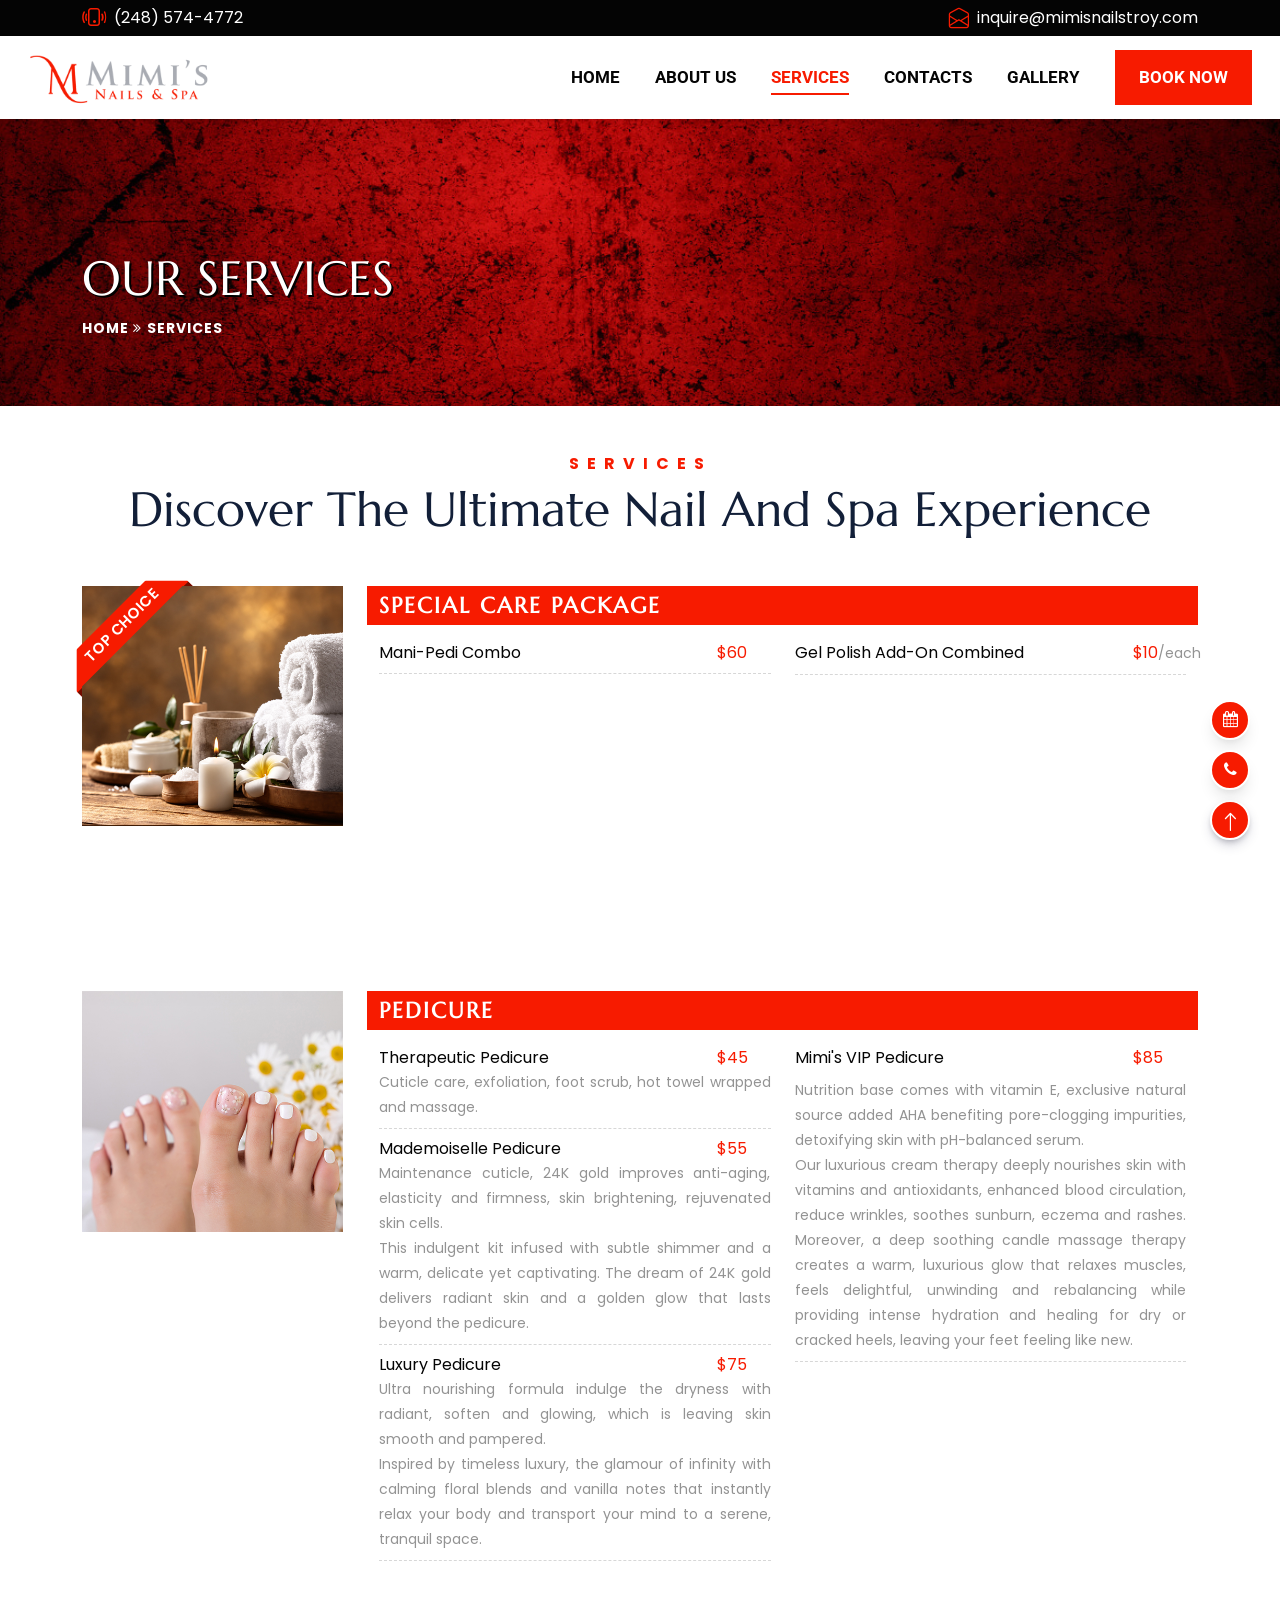
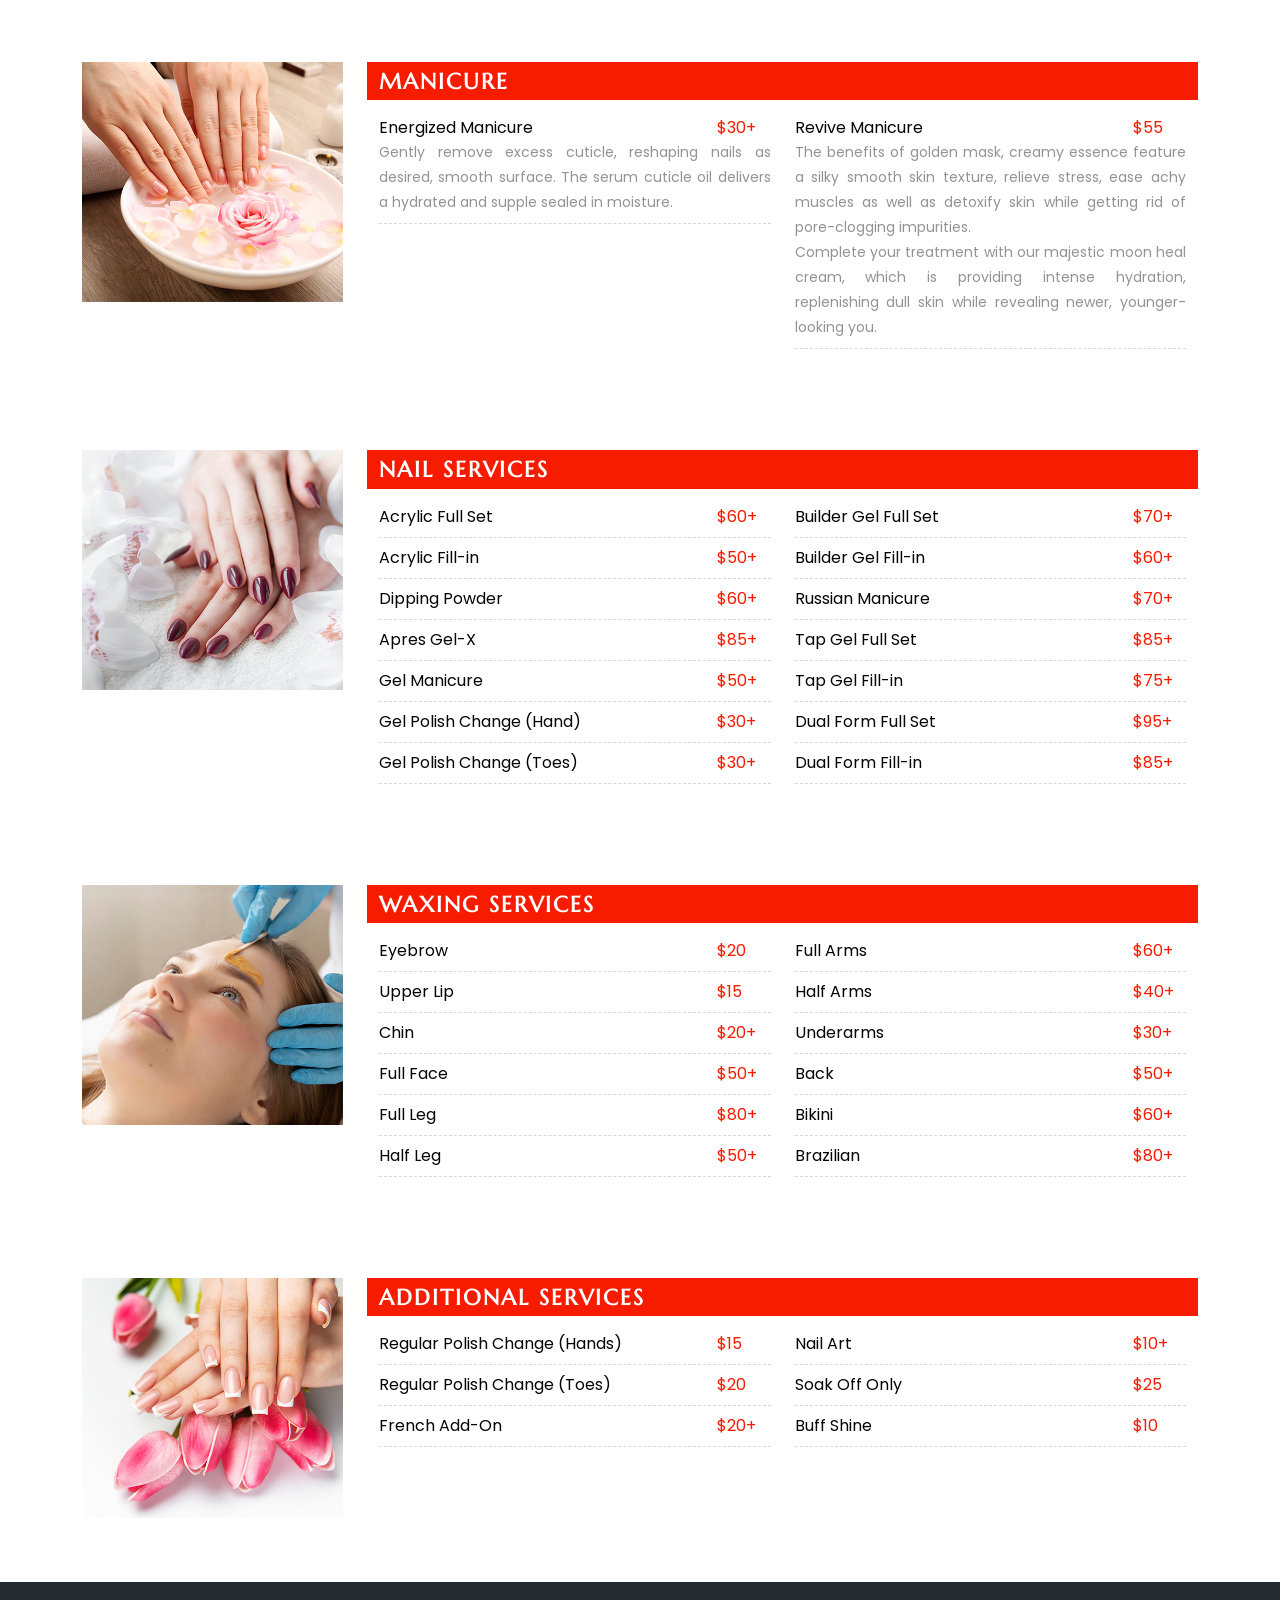
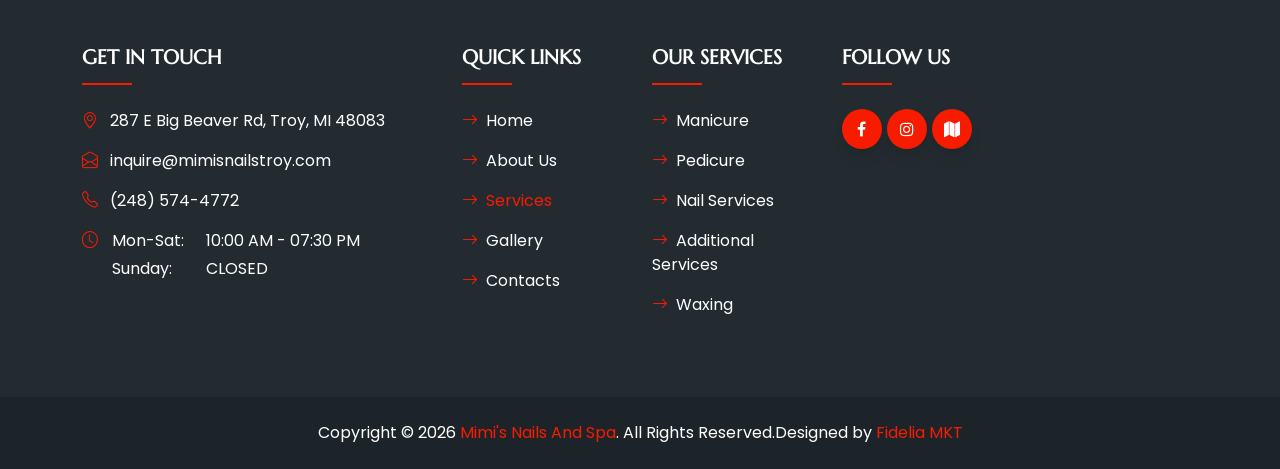
<file: mimisnailstroy.com/services.html>
<!DOCTYPE html>
<html lang="en">
  
<!-- Mirrored from mimisnailstroy.com/services.html by HTTrack Website Copier/3.x [XR&CO'2014], Mon, 09 Nov 2026 22:03:19 GMT -->
<head>
    <meta charset="utf-8" />
    <meta content="width=device-width, initial-scale=1.0" name="viewport" />
    <meta content="Free HTML Templates" name="keywords" />
    <meta content="Free HTML Templates" name="description" />

    <meta
      name="description"
      content="Mimi's Nails And Spa offers premium manicures, pedicures, nail art, and relaxing spa treatments in a clean, modern, and welcoming environment. Enjoy expert care, high-quality products, and a refreshing beauty experience every visit."/>
    <meta
      name="keywords"
      content="mimi's nails and spa, mimi nails, nail salon, nail spa, manicure, pedicure, nail art, gel nails, acrylic nails, dip powder nails, spa treatments, beauty salon, nail care, nail design, luxury nail spa"/>
    <meta
      name="author"
      content="Mimi's Nails And Spa | Top Nails Salon in Troy, MI  48083"
    />
    <title>Services | Mimi's Nails And Spa | Top Nails Salon in Troy, MI  48083</title>

    <!-- Favicon -->
    <link rel="icon" href="images/favicon.png" />
    <meta property="og:image" content="images/thumbnails.jpg">

    <!-- Google Web Fonts -->
    <link rel="preconnect" href="https://fonts.gstatic.com/" />
    <link
      rel="stylesheet"
      href="https://fonts.googleapis.com/css2?family=Poppins&amp;family=Roboto:wght@700&amp;display=swap"
    />

    <!-- Icon Font Stylesheet -->
    <link
      rel="stylesheet"
      href="../cdn.jsdelivr.net/npm/bootstrap-icons%401.4.1/font/bootstrap-icons.css"
    />
    <link rel="stylesheet" href="../cdnjs.cloudflare.com/ajax/libs/font-awesome/4.7.0/css/font-awesome.min.css">
    <link rel="preconnect" href="https://fonts.googleapis.com/" />
    <link rel="preconnect" href="https://fonts.gstatic.com/" crossorigin />
    <link
      rel="stylesheet"
      href="https://fonts.googleapis.com/css2?family=Aladin&amp;family=Satisfy&amp;display=swap"
    />
    <link rel="stylesheet" href="css/flaticon.css" />

    <!-- Libraries Stylesheet -->
    <link rel="stylesheet" href="css/owl.carousel.min.css" />

    <!-- Customized Bootstrap Stylesheet -->
    <link rel="stylesheet" href="css/bootstrap.min.css" />

    <!-- Template Stylesheet -->
    <link rel="stylesheet" href="css/style.css" />

    <link rel="stylesheet" href="../cdn.jsdelivr.net/npm/%40fancyapps/ui%405.0/dist/fancybox/fancybox.css"/>

    <style>
      /* HTML: <div class="ribbon">Your text content</div> */
    .ribbon {
      font-size: 15px;
      font-weight: 600;
      color: #fff;
      text-transform: uppercase;
      animation: color-change 1s infinite;
    }
    .ribbon {
      --f: .5em; /* control the folded part */
      position: absolute;
      top: 0;
      left: 12px;
      line-height: 2;
      padding-inline: 1lh;
      padding-bottom: var(--f);
      border-image: conic-gradient(#0008 0 0) 51%/var(--f);
      clip-path: polygon(
        100% calc(100% - var(--f)),100% 100%,calc(100% - var(--f)) calc(100% - var(--f)),var(--f) calc(100% - var(--f)), 0 100%,0 calc(100% - var(--f)),999px calc(100% - var(--f) - 999px),calc(100% - 999px) calc(100% - var(--f) - 999px));
      transform: translate(calc((cos(45deg) - 1)*100%), -100%) rotate(-45deg);
      transform-origin: 100% 100%;
      background-color: var(--primary); /* the main color  */
    }

    @keyframes color-change {
      0% { background: var(--primary); }
      50% { background: #f77f00; }
      100% { background: var(--primary); }
    }


    </style>

  </head>

  <body>
    <header id="navbar">
    <!-- Topbar Start -->
    <div class="top-bar">
      <div class="container d-none d-lg-block">
        <div class="row gx-0 align-items-center">

          <div class="col-lg-6 text-left">
            <div class="d-inline-flex align-items-center">
              <i
                class="bi bi-phone-vibrate fs-4 text-owner me-2"
              ></i>
              <div class="text-start">
                <a class="phone" href="tel:+1(248) 574-4772">(248) 574-4772</a
                ><br />
              </div>
            </div>
          </div>

          <div class="col-lg-6 text-right">
            <div class="d-inline-flex align-items-center">
              <i class="bi bi-envelope-open fs-5 text-owner me-2"></i>
              <div class="text-start">
                <a
                    class=""
                    href="mailto:inquire@mimisnailstroy.com"
                    target="_blank"
                    >inquire@mimisnailstroy.com</a
                  >
              </div>
            </div>
          </div>

        </div>
      </div>
    </div>
    <!-- Topbar End -->

    <!-- Navbar Start -->
    <nav class="navbar navbar-expand-lg navbar-light shadow-sm py-lg-0 px-3 px-lg-0" id="navbar">
      <div class="container-fluid">
        <a href="index-2.html" class="navbar-brand" id="logo-main">
          <img
            class="img-logo"
            src="images/logo.png"
            alt="Mimi's Nails And Spa"
          />
        </a>
        <button
          class="navbar-toggler"
          type="button"
          data-bs-toggle="collapse"
          data-bs-target="#navbarCollapse"
        >
          <span class="navbar-toggler-icon">
            <i class="fa fa-bars" aria-hidden="true"></i>
          </span>
        </button>
        <div class="collapse navbar-collapse" id="navbarCollapse">
          <div class="navbar-nav ms-auto py-0">
            <a href="index-2.html" class="nav-item nav-link">Home</a>
            <a href="about.html" class="nav-item nav-link">About Us</a>
            <a href="services.html" class="nav-item nav-link active">Services</a>
            <a href="contact.html" class="nav-item nav-link">Contacts</a>
            <a href="gallery.html" class="nav-item nav-link">Gallery</a>
            <a
              href="https://booking.ezcheckedin.com/?id=1752"
              class="nav-item nav-link nav-contact text-white text-owner none px-4 call-now"
              target="_blank"
              >Book Now</a>
          </div>
        </div>
      </div>
    </nav>
    <!-- Navbar End -->
  </header>

  <!-- Page Content -->
  <div class="page-heading contact-heading header-text bg-banner">
    <div class="container">
      <div class="row">
        <div class="col-md-12">
          <div class="text-content">
            <div class="text-content text-banner-01">
              <h3 class="text-white text-left padding-booking">Our Services</h3>
              <ul class="breadcumb-menu text-left">
                <li><a href="index-2.html">Home</a></li>
                <li><i class="fa fa-angle-double-right" aria-hidden="true"></i></li>
                <li>Services</li>
              </ul>
            </div>
          </div>
        </div>
      </div>
    </div>
  </div>

    <!-- Services Start -->
    <div class="service-p container-fluid py-5 background-owner">
      <div class="container">
        <div class="heading text-center">
          <h6 class="text-uppercase text-owner">Services</h6>
          <h2 class="mb-0">Discover the Ultimate Nail and Spa Experience</h2>
        </div>

        <!-- SPECIAL CARE PACKAGE -->
        <div class="row pt-5">
          <div class="col-md-3 border-right-img mb-3 position-relative">
            <div class="ribbon">
              Top Choice
            </div>
            <img class="w-100" src="images/special-care.jpg" alt="Mimi's Nails And Spa">
          </div>

          <div class="col-md-9">
            <div class="row m-0">
              <h4 class="text-white text-uppercase service-type mb-2">
                SPECIAL CARE PACKAGE
              </h4>
              <div class="col-lg-6 col-md-12 mt-md-0 border-right">
                <div class="service-name title-small bold row mx-0 px-0 py-2">
                  <div class="col-10 text-services pl-0">Mani-Pedi Combo</div>
                  <div class="col-2 text-services-price pr-0">$60</div>
                  <div class="col-12 desc px-0">
                  </div>
                </div>
              </div>

              <div class="col-lg-6 col-md-12 mt-md-0 border-right">
                <div class="service-name title-small bold row mx-0 px-0 py-2">
                  <div class="col-10 text-services pl-0">Gel Polish Add-On Combined</div>
                  <div class="col-2 text-services-price pr-0">$10<span class="desc">/each</span></div>  
                  <div class="col-12 desc px-0">
                  </div>       
                </div>
              </div>

            </div>
          </div>

        </div>
        <!-- //SPECIAL CARE PACKAGE -->

        <div class="line-dash" id="pedi"></div> 

        <!-- PEDICURE -->
        <div class="row pt-5">
          <div class="col-md-3 border-right-img mb-3">
            <img class="w-100" src="images/pedicure.jpg" alt="Mimi's Nails And Spa">
          </div>

          <div class="col-md-9">
            <div class="row m-0">
              <h4 class="text-white text-uppercase service-type mb-2">
                PEDICURE
              </h4>
              <div class="col-lg-6 col-md-12 mt-md-0 border-right">
                <div class="service-name title-small bold row mx-0 px-0 py-2">
                  <div class="col-10 text-services pl-0">Therapeutic Pedicure</div>
                  <div class="col-2 text-services-price pr-0">$45</div>
                  <div class="col-12 desc px-0">
                    Cuticle care, exfoliation, foot scrub, hot towel wrapped and massage.
                  </div>
                </div>
                <div class="service-name title-small bold row mx-0 px-0 py-2">
                  <div class="col-10 text-services pl-0">Mademoiselle Pedicure</div>
                  <div class="col-2 text-services-price pr-0">$55</div>  
                  <div class="col-12 desc px-0">
                    Maintenance cuticle, 24K gold improves anti-aging, elasticity and firmness, skin brightening, rejuvenated skin cells.<br>
                    This indulgent kit infused with subtle shimmer and a warm, delicate yet captivating. The dream of 24K gold delivers radiant skin and a golden glow that lasts beyond the pedicure.
                  </div>       
                </div>
                <div class="service-name title-small bold row mx-0 px-0 py-2">
                  <div class="col-10 text-services pl-0">Luxury Pedicure</div>
                  <div class="col-2 text-services-price pr-0">$75</div>    
                  <div class="col-12 desc px-0">
                    Ultra nourishing formula indulge the dryness with radiant, soften and glowing, which is leaving skin smooth and pampered.<br>
                    Inspired by timeless luxury, the glamour of infinity with calming floral blends and vanilla notes that instantly relax your body and transport your mind to a serene, tranquil space.
                  </div>          
                </div>
              </div>

              <div class="col-lg-6 col-md-12 mt-md-0 border-right">
                <div class="service-name title-small bold row mx-0 px-0 py-2">
                  <div class="col-10 text-services pl-0 pb-2">Mimi's VIP Pedicure</div>
                  <div class="col-2 text-services-price pr-0 pb-2">$85</div>
                  <div class="col-12 desc px-0">
                    Nutrition base comes with vitamin E, exclusive natural source added AHA benefiting pore-clogging impurities, detoxifying skin with pH-balanced serum.<br>
                    Our luxurious cream therapy deeply nourishes skin with vitamins and antioxidants, enhanced blood circulation, reduce wrinkles, soothes sunburn, eczema and rashes. Moreover, a deep soothing candle massage therapy creates a warm, luxurious glow that relaxes muscles, feels delightful, unwinding and rebalancing while providing intense hydration and healing for dry or cracked heels, leaving your feet feeling like new.
                  </div> 
                </div>
              </div>

            </div>
          </div>

        </div>
        <!-- //PEDICURe -->

        <div class="line-dash" id="mani"></div>

        <!-- MANICURE -->

        <div class="row">
          <div class="col-md-3 border-right-img mb-3">
            <img class="w-100" src="images/manicure.jpg" alt="Mimi's Nails And Spa">
          </div>

          <div class="col-md-9">
            <div class="row m-0">
              <h4 class="text-white text-uppercase service-type mb-2">
                MANICURE
              </h4>
              <div class="col-lg-6 col-md-12 mt-md-0 border-right">
                <div class="service-name title-small bold row mx-0 px-0 py-2">
                  <div class="col-10 text-services pl-0">Energized Manicure</div>
                  <div class="col-2 text-services-price pr-0">$30+</div>
                  <div class="col-12 desc px-0">
                    Gently remove excess cuticle, reshaping nails as desired, smooth surface. The serum cuticle oil delivers a hydrated and supple sealed in moisture.
                  </div>
                </div>
              </div>

              <div class="col-lg-6 col-md-12 mt-md-0 border-right">
                <div class="service-name title-small bold row mx-0 px-0 py-2">
                  <div class="col-10 text-services pl-0">Revive Manicure</div>
                  <div class="col-2 text-services-price pr-0">$55</div>
                  <div class="col-12 desc px-0">
                    The benefits of golden mask, creamy essence feature a silky smooth skin texture, relieve stress, ease achy muscles as well as detoxify skin while getting rid of pore-clogging impurities.<br>
                    Complete your treatment with our majestic moon heal cream, which is providing intense hydration, replenishing dull skin while revealing newer, younger-looking you.
                  </div>
                </div>
              </div>
            </div>
          </div>

        </div>
        <!-- //MANICURE -->

        <div class="line-dash" id="nail-service"></div>

        <!-- Nail Services -->
        <div class="row">
          <div class="col-md-3 border-right-img mb-3">
            <img class="w-100" src="images/nails-sevice.jpg" alt="Mimi's Nails And Spa">
          </div>

          <div class="col-md-9">
            <div class="row m-0">
              <h4 class="text-white text-uppercase service-type mb-2">
                Nail Services
              </h4>
              <div class="col-lg-6 col-md-12 mt-md-0 border-right">
                <div class="service-name title-small bold row mx-0 px-0 py-2">
                  <div class="col-10 text-services pl-0">Acrylic Full Set</div>
                  <div class="col-2 text-services-price pr-0">$60+</div>
                </div>
                <div class="service-name title-small bold row mx-0 px-0 py-2">
                  <div class="col-10 text-services pl-0">Acrylic Fill-in</div>
                  <div class="col-2 text-services-price pr-0">$50+</div>
                </div>
                <div class="service-name title-small bold row mx-0 px-0 py-2">
                  <div class="col-10 text-services pl-0">Dipping Powder</div>
                  <div class="col-2 text-services-price pr-0">$60+</div>
                </div>
                <div class="service-name title-small bold row mx-0 px-0 py-2">
                  <div class="col-10 text-services pl-0">Apres Gel-X</div>
                  <div class="col-2 text-services-price pr-0">$85+</div>
                </div>
                <div class="service-name title-small bold row mx-0 px-0 py-2">
                  <div class="col-10 text-services pl-0">Gel Manicure</div>
                  <div class="col-2 text-services-price pr-0">$50+</div>
                </div>
                <div class="service-name title-small bold row mx-0 px-0 py-2">
                  <div class="col-10 text-services pl-0">Gel Polish Change (Hand)</div>
                  <div class="col-2 text-services-price pr-0">$30+</div>
                </div>
                <div class="service-name title-small bold row mx-0 px-0 py-2">
                  <div class="col-10 text-services pl-0">Gel Polish Change (Toes)</div>
                  <div class="col-2 text-services-price pr-0">$30+</div>
                </div>
              </div>

              <div class="col-lg-6 col-md-12 mt-md-0 border-right">
                <div class="service-name title-small bold row mx-0 px-0 py-2">
                  <div class="col-10 text-services pl-0">Builder Gel Full Set</div>
                  <div class="col-2 text-services-price pr-0">$70+</div>
                </div>
                <div class="service-name title-small bold row mx-0 px-0 py-2">
                  <div class="col-10 text-services pl-0">Builder Gel Fill-in</div>
                  <div class="col-2 text-services-price pr-0">$60+</div>
                </div>
                <div class="service-name title-small bold row mx-0 px-0 py-2">
                  <div class="col-10 text-services pl-0">Russian Manicure</div>
                  <div class="col-2 text-services-price pr-0">$70+</div>
                </div>
                <div class="service-name title-small bold row mx-0 px-0 py-2">
                  <div class="col-10 text-services pl-0">Tap Gel Full Set</div>
                  <div class="col-2 text-services-price pr-0">$85+</div>
                </div>
                <div class="service-name title-small bold row mx-0 px-0 py-2">
                  <div class="col-10 text-services pl-0">Tap Gel Fill-in</div>
                  <div class="col-2 text-services-price pr-0">$75+</div>
                </div>
                <div class="service-name title-small bold row mx-0 px-0 py-2">
                  <div class="col-10 text-services pl-0">Dual Form Full Set</div>
                  <div class="col-2 text-services-price pr-0">$95+</div>
                </div>
                <div class="service-name title-small bold row mx-0 px-0 py-2">
                  <div class="col-10 text-services pl-0">Dual Form Fill-in</div>
                  <div class="col-2 text-services-price pr-0">$85+</div>
                </div>
              </div>
            </div>
          </div>

        </div>
        <!-- //Nail Services -->

        <div class="line-dash" id="waxing"></div>

        <!-- Waxing Services -->
        <div class="row">
          <div class="col-md-3 border-right-img mb-3">
            <img class="w-100" src="images/waxing.jpg" alt="Mimi's Nails And Spa">
          </div>

          <div class="col-md-9">
            <div class="row m-0">
              <h4 class="text-white text-uppercase service-type mb-2">
                Waxing Services
              </h4>
              <div class="col-lg-6 col-md-12 mt-md-0 border-right">
                <div class="service-name title-small bold row mx-0 px-0 py-2">
                  <div class="col-10 text-services pl-0">Eyebrow</div>
                  <div class="col-2 text-services-price pr-0">$20</div>
                </div>
                <div class="service-name title-small bold row mx-0 px-0 py-2">
                  <div class="col-10 text-services pl-0">Upper Lip</div>
                  <div class="col-2 text-services-price pr-0">$15</div>
                </div>
                <div class="service-name title-small bold row mx-0 px-0 py-2">
                  <div class="col-10 text-services pl-0">Chin</div>
                  <div class="col-2 text-services-price pr-0">$20+</div>
                </div>
                <div class="service-name title-small bold row mx-0 px-0 py-2">
                  <div class="col-10 text-services pl-0">Full Face</div>
                  <div class="col-2 text-services-price pr-0">$50+</div>
                </div>
                <div class="service-name title-small bold row mx-0 px-0 py-2">
                  <div class="col-10 text-services pl-0">Full Leg</div>
                  <div class="col-2 text-services-price pr-0">$80+</div>
                </div>
                <div class="service-name title-small bold row mx-0 px-0 py-2">
                  <div class="col-10 text-services pl-0">Half Leg</div>
                  <div class="col-2 text-services-price pr-0">$50+</div>
                </div>
              </div>

              <div class="col-lg-6 col-md-12 mt-md-0 border-right">
                <div class="service-name title-small bold row mx-0 px-0 py-2">
                  <div class="col-10 text-services pl-0">Full Arms</div>
                  <div class="col-2 text-services-price pr-0">$60+</div>
                </div>
                <div class="service-name title-small bold row mx-0 px-0 py-2">
                  <div class="col-10 text-services pl-0">Half Arms</div>
                  <div class="col-2 text-services-price pr-0">$40+</div>
                </div>
                <div class="service-name title-small bold row mx-0 px-0 py-2">
                  <div class="col-10 text-services pl-0">Underarms</div>
                  <div class="col-2 text-services-price pr-0">$30+</div>
                </div>
                <div class="service-name title-small bold row mx-0 px-0 py-2">
                  <div class="col-10 text-services pl-0">Back</div>
                  <div class="col-2 text-services-price pr-0">$50+</div>
                </div>
                <div class="service-name title-small bold row mx-0 px-0 py-2">
                  <div class="col-10 text-services pl-0">Bikini</div>
                  <div class="col-2 text-services-price pr-0">$60+</div>
                </div>
                <div class="service-name title-small bold row mx-0 px-0 py-2">
                  <div class="col-10 text-services pl-0">Brazilian</div>
                  <div class="col-2 text-services-price pr-0">$80+</div>
                </div>
              </div>
            </div>
          </div>

        </div>
        <!-- //Waxing Services -->

        <div class="line-dash" id="additional"></div>

        <!-- Additional Services-->
        <div class="row">
          <div class="col-md-3 border-right-img mb-3">
            <img class="w-100" src="images/additional.jpg" alt="Mimi's Nails And Spa">
          </div>

          <div class="col-md-9">
            <div class="row m-0">
              <h4 class="text-white text-uppercase service-type mb-2">
                Additional Services
              </h4>
              <div class="col-lg-6 col-md-12 mt-md-0 border-right">
                <div class="service-name title-small bold row mx-0 px-0 py-2">
                  <div class="col-10 text-services pl-0">Regular Polish Change (Hands)</div>
                  <div class="col-2 text-services-price pr-0">$15</div>
                </div>
                <div class="service-name title-small bold row mx-0 px-0 py-2">
                  <div class="col-10 text-services pl-0">Regular Polish Change (Toes)</div>
                  <div class="col-2 text-services-price pr-0">$20</div>
                </div>
                <div class="service-name title-small bold row mx-0 px-0 py-2">
                  <div class="col-10 text-services pl-0">French Add-On</div>
                  <div class="col-2 text-services-price pr-0">$20+</div>
                </div>
                <!-- <div class="service-name title-small bold row mx-0 px-0 py-2">
                  <div class="col-10 text-services pl-0">Nail Repair</div>
                  <div class="col-2 text-services-price pr-0">$10+</div>
                </div> -->
              </div>

              <div class="col-lg-6 col-md-12 mt-md-0 border-right">
                <div class="service-name title-small bold row mx-0 px-0 py-2">
                  <div class="col-10 text-services pl-0">Nail Art</div>
                  <div class="col-2 text-services-price pr-0">$10+</div>
                </div>
                <div class="service-name title-small bold row mx-0 px-0 py-2">
                  <div class="col-10 text-services pl-0">Soak Off Only</div>
                  <div class="col-2 text-services-price pr-0">$25</div>
                </div>
                <div class="service-name title-small bold row mx-0 px-0 py-2">
                  <div class="col-10 text-services pl-0">Buff Shine</div>
                  <div class="col-2 text-services-price pr-0">$10</div>
                </div>
                <!-- <div class="service-name title-small bold row mx-0 px-0 py-2">
                  <div class="col-10 text-services pl-0">Clean Cuticle Add-On</div>
                  <div class="col-2 text-services-price pr-0">$10</div>
                </div> -->
              </div>
            </div>
          </div>

        </div>
        <!-- //Additional Services -->

        
      </div>
    </div>
    
    <!-- Footer Start -->
    <div class="footer container-fluid py-5">
      <div class="container">
        <div class="row">
          <div class="col-lg-4 py-3">
            <h5
              class="text-uppercase mb-4"
            >
              Get In Touch
            </h5>
            <p class="mb-4"></p>

            <div class="col-lg-12">
              <p class="mb-3">
                <i class="bi bi-geo-alt text-owner me-2"></i>
                <a
                  class=""
                  href="https://maps.app.goo.gl/QpUqcWFnFRqYyv6r7"
                  target="_blank"
                  ><span>287 E Big Beaver Rd, Troy, MI  48083</span></a
                >
              </p>
              
              <p class="mb-3">
                <i class="bi bi-envelope-open text-owner me-2"></i>
                <a class="mb-2" href="mailto:inquire@mimisnailstroy.com"
                  >inquire@mimisnailstroy.com</a
                >
              </p>
              
              <p class="mb-3">
                <i class="bi bi-telephone text-owner me-2"></i>
                <a class="phone-footer" href="tel:+1(248) 574-4772"
                  >(248) 574-4772</a
                >
                <!-- <span></span><br />
                <a class="phone-footer phone pl-5" href="tel:+1(346) 843-1688"
                  >(346) 843-1688</a
                > -->
              </p>

              <div class="row">
                <div style="width:30px">
                  <i class="bi bi-clock text-owner"></i>
                </div>
                <div class="col-11">
                  <p class="mb-1">  
                    <span style="width:90px;display:inline-block;">Mon-Sat:</span>
                    <span>10:00 AM - 07:30 PM</span>
                  </p>
                  <p class="mb-1">
                    <span style="width:90px;display:inline-block;">Sunday:</span>
                    <span>CLOSED</span>
                  </p>
                </div>
              </div>
              
            </div>
          </div>

          <div class="col-lg-2 col-md-6 py-3">
            <h5
              class="text-uppercase mb-4"
            >
              Quick Links
            </h5>
            <div class="quick-link d-flex flex-column justify-content-start">
              <a class="mb-3" href="index-2.html"
                ><i class="bi bi-arrow-right text-owner me-2"></i
                >Home</a
              >
              <a class="mb-3" href="about.html"
                ><i class="bi bi-arrow-right text-owner me-2"></i
                >About Us</a
              >
              <a class="mb-3 active" href="services.html"
                ><i class="bi bi-arrow-right text-owner me-2"></i
                >Services</a
              >
              <a class="mb-3" href="gallery.html"
                ><i class="bi bi-arrow-right text-owner me-2"></i
                >Gallery</a
              >
              <a class="mb-3" href="contact.html"
                ><i class="bi bi-arrow-right text-owner me-2"></i
                >Contacts</a
              >
            </div>
          </div>

          <div class="col-lg-2 col-md-6 py-3">
            <h5
              class="text-uppercase mb-4"
            >
              OUR SERVICES
            </h5>
            <div class="quick-link d-flex flex-column justify-content-start">
              <a class="mb-3" href="services.html#mani" target="_blank" 
                ><i class="bi bi-arrow-right text-owner me-2"></i
                >Manicure</a
              >
              <a class="mb-3" href="services.html" target="_blank" 
                ><i class="bi bi-arrow-right text-owner me-2"></i
                >Pedicure</a
              >
              <a class="mb-3" href="services.html#nail-service" target="_blank" 
                ><i class="bi bi-arrow-right text-owner me-2"></i
                >Nail Services</a
              >
              <a class="mb-3" href="services.html#additional" target="_blank" 
                ><i class="bi bi-arrow-right text-owner me-2"></i
                >Additional Services</a
              >
              <a class="mb-3" href="services.html#waxing" target="_blank" 
                ><i class="bi bi-arrow-right text-owner me-2"></i
                >Waxing</a
              >
            </div>
          </div>

          <div class="col-lg-3 col-md-6 py-3">
            <h5
              class="text-uppercase mb-4"
            >
              FOLLOW US
            </h5>
            <div class="row social m-0">
              <a target="_blank" href="https://www.facebook.com/MimiNailsSpaTroyMI" title="Facebook"><i class="fa fa-facebook"></i></a>
              <a target="_blank" href="https://www.instagram.com/mimisnailstroy" title="Instagram"><i class="fa fa-instagram"></i></a>
              <a target="_blank" href="https://maps.app.goo.gl/QpUqcWFnFRqYyv6r7" title="Google Maps"><i class="fa fa-map"></i></a>
            </div>

            <!--
            <p>Stay in the loop — sign up for our newsletter for exclusive updates and special offers!</p>
            Subscribe form (paste vào trang)
            <form action="https://api.web3forms.com/submit" method="POST">
              <input type="hidden" name="access_key" value="YOUR_KEY" />
              <input type="hidden" name="subject" value="New Contact Form Submission from Web3Forms" />
              <input type="hidden" name="from_name" value="Customer" />
              More custom ization options available in the docs: https://docs.web3forms.com 

              <label for="email" class="sr-only">Email</label>
              <input type="email" id="email" name="email" placeholder="Email Address*" required autocomplete="email" class="mb-2">
              honeypot (ẩn với người dùng)
              <input type="text" name="hp_name" id="hp_name" style="display:none" tabindex="-1" autocomplete="off">
              <button type="submit">Sign Up Now</button>
            </form>
            -->
          </div>

        </div>
      </div>
    </div>

    <div class="footer-end container-fluid py-4">
      <div class="container">
        <div class="row">
          <div class="col-md-12 d-flex justify-content-center text-center mt-0" style="flex-wrap:wrap">
            <p class="mb-0 text-white">
              Copyright © <span id="year">2024</span>
              <a class="text-white-link" href="#">Mimi's Nails And Spa</a
              >. All Rights Reserved.
            </p>
            <p class="mb-0 text-white">
              Designed by
              <a class="text-white-link" href="https://fideliamarketing.com/"
                >Fidelia MKT</a
              >
            </p>
          </div>
        </div>
      </div>
    </div>
    <!-- Footer End -->


    <!-- Back to Top -->
    <a href="#" class="back-to-top"><i class="bi bi-arrow-up"></i></a>

    <div class="action-book">
        <a class="booking-now-border" target="_blank" href="https://booking.ezcheckedin.com/?id=1752" data-booking="" title="Book Now"><i class="fa fa-calendar"></i> <span>Book Now</span></a>
        <a class="booking-now-border" target="_blank" href="tel:+1(248) 574-4772" data-booking="" title="Call Now"><i class="fa fa-phone"></i><span>Call Now</span></a>
    </div>

    <!-- JavaScript Libraries -->
    <!-- <script src="https://code.jquery.com/jquery-3.4.1.min.js"></script> -->
    <script src="../cdn.jsdelivr.net/npm/bootstrap%405.0.0/dist/js/bootstrap.bundle.min.js"></script>
    <script src="js/easing.min.js"></script>
    <script src="js/waypoints.min.js"></script>
    <script src="js/owl.carousel.min.js"></script>

    <script>
      let prevScrollpos = window.pageYOffset;
      window.onscroll = function() {
      let currentScrollPos = window.pageYOffset;
        if (window.innerWidth > 992) {
          if (prevScrollpos > currentScrollPos) {
            document.getElementById("navbar").style.top = "0";
            document.getElementById("logo-main").style.width = "15%";
          } else {
            document.getElementById("navbar").style.top = "-40px";
            document.getElementById("logo-main").style.width = "10%";
          }
        } else {
          // Mobile / Tablet: luôn hiện navbar
          if (prevScrollpos > currentScrollPos) {
            document.getElementById("navbar").style.top = "0";
            document.getElementById("logo-main").style.width = "50%";
          } else {
            document.getElementById("logo-main").style.width = "40%";
          }
        }
        prevScrollpos = currentScrollPos;
      }

      function updateYear() {
          var year = new Date().getFullYear();
          document.getElementById('year').textContent = year;
      }
      updateYear();
    </script>

    <!-- Template Javascript -->
    <script src="js/main.js"></script>
  </body>

<!-- Mirrored from mimisnailstroy.com/services.html by HTTrack Website Copier/3.x [XR&CO'2014], Mon, 09 Nov 2026 22:03:23 GMT -->
</html>
</file>
<file: mimisnailstroy.com/css/flaticon.css>
/*
  	Flaticon icon font: Flaticon
  	Creation date: 06/11/2020 05:08
  	*/

@font-face {
  font-family: "Flaticon";
  src: url("Flaticon.html");
  src: url("Flaticond41d.html?#iefix") format("embedded-opentype"),
       url("Flaticon-2.html") format("woff2"),
       url("Flaticon-3.html") format("woff"),
       url("Flaticon-4.html") format("truetype"),
       url("Flaticon-5.html#Flaticon") format("svg");
  font-weight: normal;
  font-style: normal;
}

@media screen and (-webkit-min-device-pixel-ratio:0) {
  @font-face {
    font-family: "Flaticon";
    src: url("Flaticon-5.html#Flaticon") format("svg");
  }
}

[class^="flaticon-"]:before, [class*=" flaticon-"]:before,
[class^="flaticon-"]:after, [class*=" flaticon-"]:after {   
  font-family: Flaticon;
        font-size: 20px;
font-style: normal;
margin-left: 20px;
}

.flaticon-house:before { content: "\f100"; }
.flaticon-grooming:before { content: "\f101"; }
.flaticon-food:before { content: "\f102"; }
.flaticon-care:before { content: "\f103"; }
.flaticon-vaccine:before { content: "\f104"; }
.flaticon-doctor:before { content: "\f105"; }
.flaticon-cat:before { content: "\f106"; }
.flaticon-dog:before { content: "\f107"; }
.flaticon-fountain:before { content: "\f108"; }
.flaticon-toy:before { content: "\f109"; }
</file>
<file: mimisnailstroy.com/css/style.css>
@import url('https://fonts.googleapis.com/css2?family=Marcellus&amp;display=swap');


/********** Template CSS **********/
:root {
  --primary: #f71b00;
  --secondary: #121f38;
  --light: #F9A39226;
  --color-text: #040404;
  --white-text: #fff;
  --color-hover: #FFFF80;
}

[class^="flaticon-"]:before,
[class*=" flaticon-"]:before,
[class^="flaticon-"]:after,
[class*=" flaticon-"]:after {
  font-size: inherit;
  margin-left: 0;
}
html {
  behavior: smooth;
}
body {
  color: var(--color-text);
  background: #fff;
  overflow-x: hidden;
}
a {
  color: var(--color-text);
}
a:hover {
  color: var(--primary);
}
h1,
h2,
h3,
h4,
h5,
h6 {
  font-family: "Marcellus", serif;
  color: #b6b7b7;
}

form label {
  width: 100%;
  text-align: left;
  color: var(--primary);
  margin-top: 15px;
}
form input,
form select,
form textarea,
form button {
  width: 100%;
  padding: 10px;
  border: 1px solid #ccc;
  border-radius: 5px;
}
form button {
  background-color: var(--primary);
  color: white;
  font-size: 16px;
  border: none;
  cursor: pointer;
}
form button:hover {
  background-color: #0056b3;
}
.iti {
  display: block;
  width: 100%;
}

.field-input {
    display: flex;
    flex-wrap: wrap;
}
.text-sub-title {
  color: #ffd33c !important;
}
.text-primary {
  color: var(--color-text) !important;
}
.border-primary {
  border-color: var(--primary) !important;
}
.bg-primary {
  background: #b6934d !important;
}
.bg-primary:hover {
  background: #614523 !important;
  color: #fff !important;
}
.btn-primary,
.btn-check:checked+.btn-primary,
.btn-check:active+.btn-primary,
.btn-primary:active,
.btn-primary.active,
.show>.btn-primary.dropdown-toggle,
.btn-check:focus+.btn-primary,
.btn-primary:focus {
  background-color: var(--primary);
  border: none;
  box-shadow: none;
}
.btn-primary:hover {
  background-color: var(--primary);
  color: var(--color-hover);
}
.btn-outline-light:hover {
  background: var(--primary);
  color: #fff;
}
.btn-outline-primary {
  border-color: var(--primary);
  color: var(--primary);
}
.btn-outline-primary:hover {
  border-color: var(--primary);
  background: var(--primary);
  color: #fff;
}
.text-white-link {
  color: var(--primary);
}

/* From Uiverse.io by xantha01 */ 
.swipe {
  position: relative;
  background: var(--color-text);
  width: 180px;
  height: 60px;
  color: #fff;
  font-size: 18px;
  font-weight: 600;
  letter-spacing: 24px;
  display: flex;
  justify-content: center;
  align-items: center;
  text-decoration: none;
  letter-spacing: 1px;
  padding-left: 55px;
  margin-right: 5px;
  cursor: pointer;
  transition: 0.35s ease;
}

.swipe:hover {
  padding-left: 0;
  padding-right: 40px;
  color: var(--white-text);
  background: var(--secondary);
}

.swipe .container {
  position: absolute;
  left: 5px;
  width: 50px;
  height: 50px;
  background: #fff;
  transition: 0.35s ease;
  display: flex;
  justify-content: center;
  align-items: center;
  color: var(--white-text);
  background: var(--primary);
}

.swipe:hover .container {
  left: calc(100% - 55px);
  color: var(--white-text);
}
.swipe.btn-primary {
    background: var(--primary);
    color: #fff;
    border-top: 0.5px solid #305667;
    border-left: 0.5px solid #305667;
}

.page-heading {
  padding: 250px 0px 50px 0;
  text-align: center;
  background-position: center center;
  background-repeat: no-repeat;
  background-size: cover;
}

.page-heading .text-content h4 {
  color: #f33f3f;
  font-size: 22px;
  text-transform: uppercase;
  font-weight: 700;
  margin-bottom: 15px;
}

.page-heading .text-content h3 {
  color: #fff;
  font-size: 3rem;
  font-weight: 500;
  text-transform: uppercase;
  text-shadow: 2px 2px #000;
}

.bg-banner {
    background: url(../images/banner-04.jpg);
    background-blend-mode: overlay;
    background-position: center;
    background-size: cover;
    background-repeat: no-repeat;
}

.breadcumb-menu {
  max-width: 100%;
  padding: 0;
  list-style-type: none;
  position: relative;
}
.breadcumb-menu li {
    display: inline-block;
    list-style: none;
    position: relative;
}
.breadcumb-menu li, .breadcumb-menu a {
    word-break: break-word;
    white-space: normal;
    font-weight: 700;
    font-size: 14px;
    color: var(--white-text);
    letter-spacing: 0.08em;
    text-transform: uppercase;
}

.bg-trans {
  background: rgb(14 14 14 / 80%);
}
.bg-footer-trans {
  background-color: #000 !important;
}
.display-none {
  display: inline-block;
}
.text-services {
  color: var(--color-text);
  text-align: left;
}
.text-services-price {
  color: var(--primary);
  text-align: left;
}
.desc {
  font-size: 14px;
  line-height: 25px;
  text-align: justify;
  color: #939393;
}
.with-mobile {
  width: 100%;
}

.hero-header .item-banner {
  height: 100vh;
}
.hero-header .banner-01 {
  background: url(../images/banner-01.jpg) no-repeat;
  background-color: rgba(0, 0, 0, 50%); 
  background-size: cover;
  background-blend-mode: overlay;
  background-position: 50% 50%;
  animation: kenburnsZoomIn 18s linear infinite;
}
.hero-header .banner-02 {
  background: url(../images/banner-02.jpg) no-repeat;
  background-color: rgba(0, 0, 0, 50%); 
  background-size: cover;
  background-blend-mode: overlay;
  background-position: 50% 50%;
  animation: kenburnsZoomOut 18s linear infinite;
}
.hero-header .banner-03 {
  background: url(../images/banner-03.jpg) no-repeat;
  background-color: rgba(0, 0, 0, 50%); 
  background-size: cover;
  background-blend-mode: overlay;
  background-position: 50% 50%;
  animation: kenburnsZoomIn 18s linear infinite;
}
.hero-header .banner-content {
  position: absolute;
  top: 50%;
  left: 50%;
  transform: translate(-50%, -50%);
  text-align: center;
  padding-right: var(--bs-gutter-x, .75rem);
  padding-left: var(--bs-gutter-x, .75rem);
}
.hero-header .banner-content .img-logo {
  max-width: 100%;
  width: auto;
  margin: 0 auto;
}
.hero-header h1 {
  font-size: 4rem;
  line-height: 5rem;
  color: #fff;
  text-transform: uppercase;
  font-weight: 500;
  margin-bottom: 0;
  text-align: center;
  font-family: "Marcellus", serif;
  text-shadow: 2px 2px #000;
}

@keyframes kenburnsZoomIn {
  0% {
    background-position: 50% 50%;
  }
  100% {
    background-position: 50% 0%;
  }
}
@keyframes kenburnsZoomOut {
  0% {
    background-position: 50% 50%;
  }
  100% {
    background-position: 50% 0%;
  }
}

/*===========*/
.bg-offer {
  background: url(../images/bg-booking.jpg) center center no-repeat;
  background-size: cover;
  background-attachment: fixed;
  background-blend-mode: overlay;
  background-color: rgb(0 0 0 / 45%);
}
.bg-testimonial {
  background: url(../images/bg-2.html) center center no-repeat;
  background-size: cover;
  background-attachment: fixed;
  background-blend-mode: overlay;
  background-color: rgb(0 0 0 / 50%);
}

.bg-offer .col-book {
  padding: 50px;
  background: rgb(154 86 58 / 70%);
}
.bg-offer .col-book p,
.bg-offer .col-book a {
  color: var(--white-text);
}
.bg-offer h1 {
  color: #fff;
  font-weight: 500;
  font-size: 3.5rem;
}
.bg-offer p {
  line-height: 30px;
}
.bg-offer .swipe {
  width: 220px;
  font-size: 15px;
  margin: 0 auto;
  background: var(--white-text);
  color: var(--primary) !important;
}

.col-faq {
  background: #f8f4f2;
  padding: 50px;
}

.accordion-button {
  color: var(--color-text);
  font-size: 18px;
  background: #f5f5f5;
}
.accordion-button:focus {
    z-index: 3;
    border-color: none;
    outline: 0;
    box-shadow: none;
}
.accordion-button:not(.collapsed) {
  color: var(--primary);
  background: #fef1ef;
}
.accordion-button::after {
    flex-shrink: 0;
    width: 1.25rem;
    height: 1.25rem;
    margin-left: auto;
    content: "\f106";
    font-family: FontAwesome;
    background: none;
    transition: transform 0.2s ease-in-out;
}
.accordion-button:not(.collapsed)::after {
    background-image: none;
    content: "\f107";
    font-family: FontAwesome;
    color: var(--primary);
    transform: rotate(0deg);
}

.btn {
  font-family: "Roboto", sans-serif;
  text-transform: uppercase;
  font-weight: 700;
  transition: 0.5s;
  color: var(--primary);
  border: none;
  border-radius: 5px;
  background: var(--light);
}
.btn:hover {
  color: var(--white-text) !important;
  background: var(--primary);
  box-shadow: rgba(50, 50, 93, 0.25) 0px 6px 12px -2px, rgba(0, 0, 0, 0.3) 0px 3px 7px -3px;
}

.btn-primary {
  color: #ffffff;
}

.bg-owner {
  background: #fff;
}

.btn-square {
  width: 36px;
  height: 36px;
  background: var(--light);
  color: var(--primary);
}
.btn-square:hover {
  background: var(--primary);
  color: var(--white-text);
}

.btn-sm-square {
  width: 28px;
  height: 28px;
}

.btn-lg-square {
  width: 46px;
  height: 46px;
}

.btn-square,
.btn-sm-square,
.btn-lg-square {
  padding-left: 0;
  padding-right: 0;
  text-align: center;
}

.back-to-top {
  position: fixed;
  right: 30px;
  bottom: 60px;
  height: 40px;
  width: 40px;
  background: var(--primary);
  line-height: 40px;
  text-align: center;
  border-radius: 100%;
  color: var(--white-text);
  font-size: 20px;
  border: solid 2px var(--white-text);
  z-index: 99;
  box-shadow: rgba(50, 50, 93, 0.25) 0px 6px 12px -2px, rgba(0, 0, 0, 0.3) 0px 3px 7px -3px;
}
.back-to-top:hover i {
  color: var(--white-text);
}

.heading h2 {
  color: var(--color-text);
}
.heading h6 {
  font-family: var(--bs-font-sans-serif);
  font-size: 16px;
  color: var(--primary);
  letter-spacing: 0.5em;
}

/*============ HEADER =================*/
header {
  background: url(../images/bg-pink.html) no-repeat center;
  background-size: cover;
  width: 100%;
}

header {
  position: fixed;
  top: 0;
  display: block;
  transition: top 0.3s;
  z-index: 999;
}

.top-bar {
  background: var(--color-text);
}
.top-bar i {
  color: var(--primary);
}
.top-bar a,
.top-bar span {
  color: var(--white-text);
}
.top-bar a:hover {
  color: var(--primary);
}
.navbar {
  background: var(--white-text);
}
.navbar-light .navbar-nav {
  width: 85%;
  justify-content: flex-end;
  align-items: center;
}
.navbar-light .navbar-nav .nav-link {
  font-family: "Roboto", sans-serif;
  position: relative;
  margin-left: 35px;
  padding: 5px 0;
  font-size: 17px;
  font-weight: 700;
  text-transform: uppercase;
  color: var(--color-text);
  outline: none;
  transition: 0.5s;
}
.navbar-light .navbar-nav .nav-link:hover,
.navbar-light .navbar-nav .nav-link.active {
  color: var(--primary);
}
.navbar-light .navbar-nav .call-now {
  padding: 15px 0;
  color: var(--white-text);
  background: var(--primary);
}
.navbar-light .navbar-nav .call-now:hover {
  background: var(--secondary);
  color: var(--white-text) !important;
  box-shadow: rgba(50, 50, 93, 0.25) 0px 6px 12px -2px, rgba(0, 0, 0, 0.3) 0px 3px 7px -3px;
}

.color-price {
  text-align: right;
}

.navbar-toggler {
    padding: .3rem .7rem;
}
.navbar-light .navbar-toggler {
    border: none;
    background: var(--primary);
    color: #fff !important;
    border-radius: 5px;
}
.navbar-light .navbar-toggler-icon {
  background: none;
  font-size: 20px;
  line-height: 30px;
  color: var(--white-text);
}
.navbar-light .navbar-brand {
  width: 15%;
  transition: all .3s ease;
}

@media (min-width: 1366px) {
  .navbar-light .navbar-nav .call-now {
    margin-left: 35%;
  }
}
@media (min-width: 992px) {
  .navbar-light .navbar-nav .nav-link::before {
    position: absolute;
        content: "";
        width: 0;
        height: 2px;
        bottom: 0;
        left: 50%;
        background: var(--primary);
        transition: 0.5s;
  }
  .display-none {
    display: none;
  }

  .navbar-light .navbar-nav .nav-link:hover::before,
  .navbar-light .navbar-nav .nav-link.active::before {
    width: 100%;
    left: 0;
  }

  .navbar-light .navbar-nav .nav-link.nav-contact::before {
    width: 100%;
    height: 0px;
    top: -1px;
    left: 0;
  }

  .p-l {
    padding-left: 60px;
  }
}

.btn-play {
  position: relative;
  /*
  top: 50%;
  left: 50%;
  transform: translate(-50%, -50%);
  */
  display: block;
  box-sizing: content-box;
  width: 16px;
  height: 26px;
  border-radius: 100%;
  border: none;
  outline: none !important;
  padding: 18px 20px 20px 28px;
  background: #ffffff;
}

.btn-play:before {
  content: "";
  position: absolute;
  z-index: 0;
  left: 50%;
  top: 50%;
  transform: translateX(-50%) translateY(-50%);
  display: block;
  width: 60px;
  height: 60px;
  background: #ffffff;
  border-radius: 100%;
  animation: pulse-border 1500ms ease-out infinite;
}

.btn-play:after {
  content: "";
  position: absolute;
  z-index: 1;
  left: 50%;
  top: 50%;
  transform: translateX(-50%) translateY(-50%);
  display: block;
  width: 60px;
  height: 60px;
  background: #ffffff;
  border-radius: 100%;
  transition: all 200ms;
}

.btn-play span {
  display: block;
  position: relative;
  z-index: 3;
  width: 0;
  height: 0;
  left: -1px;
  border-left: 16px solid var(--primary);
  border-top: 11px solid transparent;
  border-bottom: 11px solid transparent;
}

@keyframes pulse-border {
  0% {
    transform: translateX(-50%) translateY(-50%) translateZ(0) scale(1);
    opacity: 1;
  }

  100% {
    transform: translateX(-50%) translateY(-50%) translateZ(0) scale(2);
    opacity: 0;
  }
}

.modal-dialog {
  position: relative;
  max-width: 800px;
  margin: 60px auto 0 auto;
}

.heading h2 {
  font-size: 3rem;
  font-weight: 500;
  text-transform: capitalize;
  font-family: "Marcellus", serif;
  color: var(--secondary);
}

/*============ ABOUT ============*/

.about p {
  line-height: 30px;
  font-size: 16px;
}
.about-p {
  position: relative;
  padding-top: 300px;
}
.about-p:before {
  content: "";
  width: 100%;
  height: 100vh;
  background: url(../images/bg-flower-01.html) no-repeat;
  background-size: cover;
  background-position: 50% 0%;
  position: absolute;
  left: 0;
  top: 0;
  opacity: 0.2;
}
.about-p .container {
  position: relative;
}
.about .son-blue {
  width: 15%;
  position:absolute;
  left:-12%;
  top:0;
  transform: rotate(120deg);
  padding: 0;
}
.about .col-booking {
  padding-left: 50px;
}
.about .col-booking h3 {
  font-size: 36px;
  color: var(--primary);
}
.about .col-booking p {
  font-size: 22px;
}

/*============ SERVICE ============*/
.service {
  background: url(../images/bg-service.jpg) no-repeat;
  background-color: rgba(0, 0, 0, 50%);
  background-size: cover;
  background-blend-mode: overlay;
  background-position: 50% 50%;
  background-attachment: fixed;
}
.service .container {
  position: relative;
}
.service .heading h2,
.service .heading h6 {
  color: var(--white-text);
  text-shadow: 2px 2px #000;
}
.service-p {
  position: relative;
}
/*
.service-p:before {
  content: "";
  width: 100%;
  height: 100vh;
  background: url(../images/bg-flower-01.png) no-repeat;
  background-size: cover;
  background-position: 50% 0%;
  position: absolute;
  left: 0;
  top: 0;
  opacity: 0.2;
}
*/
.service-p .container {
  position: relative;
}
.service .col-lg-2 {
  flex: 0 0 auto;
  width: 20%;
}
.service h5 {
  font-family: "Roboto", sans-serif;
  color: var(--color-text);
  margin-top: 10px;
  font-size: 16px;
  font-weight: 500;
}
.service-item {
  box-shadow: rgba(0, 0, 0, 0.19) 0px 10px 20px, rgba(0, 0, 0, 0.23) 0px 6px 6px;
  border: solid 8px #fff;
  background: var(--white-text);
  text-align: center;
  transition: all .3s ease;
}
.service-item:hover {
  background: var(--primary);
}
.service-item img {
  max-width: 100%;
}
.service-item .short-desc {
  margin-bottom: 10px;
  text-align: justify;display: -webkit-box;
 -webkit-box-orient: vertical;
  overflow: hidden;
  text-overflow: ellipsis;
  white-space: normal;
  -webkit-line-clamp: 2;
}
.service-item a i {
  position: relative;
  padding-left: 20px;
  transition: 0.3s;
}
.service-item a:hover {
  color: var(--color-text);
}
.service-item a:hover i {
  padding-left: 50px;
}
.service-item a i::after {
  position: absolute;
  content: "";
  width: 20px;
  height: 2px;
  top: 50%;
  left: 10px;
  margin-top: -1px;
  background: #beaf90;
  transition: 0.3s;
}
.service-item a:hover i::after {
  width: 50px;
}
.service-p img {

}

/*======= Gallery ===========*/
.p-gallery {
  position: relative;
}
.p-gallery .container {
  position: relative;
}
.p-gallery .col-left {
  border-radius: 0 30% 30% 0;
  padding: 100px 150px 100px 0;
  background: linear-gradient(90deg,rgba(255, 255, 255, 1) 0%, rgba(253, 232, 220, 1) 100%);
}
.p-gallery .col-right {
  border-radius: 30% 0 0 30%;
  padding: 100px 0 100px 150px;
  background: linear-gradient(-90deg,rgba(255, 255, 255, 1) 0%, rgba(253, 232, 220, 1) 100%);
}
.p-gallery .why-item {
  align-items: center;
  flex-wrap: wrap;
}
.p-gallery .vs-icon {
    position: relative;
    width: 100px;
    height: 100px;
    line-height: 100px;
    background: var(--primary);
    color: var(--white-text);
    text-align: center;
    position: relative;
    z-index: 1;
    border-radius: 100%;
    transition: all ease 0.4s;
}
.p-gallery .vs-icon:before {
    content: "";
    position: absolute;
    left: -5px;
    top: -5px;
    width: calc(100% + 10px);
    height: calc(100% + 10px);
    border: 1px dashed var(--primary);
    border-radius: 100%;
    transition: all ease 0.4s;
    animation: spin 30s linear infinite;
}
.p-gallery .vs-text {
  width: calc(100% - 116px);
}
.p-gallery h5 {
  color: var(--secondary);
}
.p-gallery img.son {
  width: 20%;
  position: absolute;
  left: 50%;
  top: 50%;
  transform: translate(-50%, -50%);
}

@keyframes spin { 
  100% { 
      -webkit-transform: rotate(360deg); 
      transform:rotate(360deg); 
  } 
}

/*============ testimonial =============*/
.testimonial h5 {
  font-weight: 500;
  color: var(--light);
}
.testimonial i.bi-chat-square-quote {
  color: var(--light);
  font-size: 40px;
}
.testimonial hr {
  background: #fff;
  opacity: 1;
}
/*============ Contact ===========*/
.contact-p {
  position: relative;
}

/*
.contact-p:before {
  content: "";
  width: 100%;
  height: 100vh;
  background: url(../images/bg-flower-01.png) no-repeat;
  background-size: cover;
  background-position: 50% 0%;
  position: absolute;
  left: 0;
  top: 0;
  opacity: 0.15;
}
*/
.contact-p .container {
  position: relative;
}
.footer {
  background: #232B31;
}
.footer h5 {
  color: var(--white-text);
  position: relative;
  padding-bottom: 15px;
}
.footer h5:before {
  content: "";
  width: 50px;
  height: 2px;
  background: var(--primary);
  position: absolute;
  left: 0;
  bottom: 0;
}
.footer a:hover {
  color: var(--primary);
}
.footer p,
.footer a {
  color: var(--white-text);
}
.footer i {
  color: var(--primary);
}

.footer .social a {
    width: 40px;
    height: 40px;
    text-align: center;
    margin-right: 5px;
    padding: 0;
    text-align: center;
    text-transform: capitalize;
    background: var(--primary);
    color: #fff;
    display: block;
    overflow: hidden;
    border-radius: 100%;
    box-shadow: rgba(0, 0, 0, 0.1) 0px 10px 15px -3px, rgba(0, 0, 0, 0.05) 0px 4px 6px -2px;
    transition: all .2s ease-in-out;
}
.footer .social a i {
  line-height: 40px;
  color: var(--white-text);
}
.footer .social a:hover {
  background: var(--white-text);
}
.footer .social a:hover i {
  color: var(--primary);
}


.footer-end {
  background: #1D2429;
}
.footer-end p a {
  color: var(--primary);
}

.subscribe-form {
  display:flex;
  flex-wrap: wrap;
  gap:8px;
  align-items:center;
  max-width: 100%;
}
.subscribe-form input[type="email"]{
  flex:1;
  padding:10px 12px;
  font-size:16px;
  border:1px solid #ddd;
  border-radius:6px;
}
.subscribe-form button {
  width: 100%;
  padding:10px 14px;
  border:none;
  background: var(--primary);
  color: #fff;
  border-radius:6px;
  font-weight:600;
  cursor:pointer;
}
.subscribe-form button[disabled]{ opacity:0.6; cursor:not-allowed; }
.sr-only{ position:absolute; left:-10000px; top:auto; width:1px; height:1px; overflow:hidden;}
  #sf-message{ margin-top:8px; font-size:14px; color:#333; }


.action-book {
  position: fixed;
  right: 30px;
  bottom: 100px;
  width: auto;
  z-index: 99;
}
.action-book .booking-now-border {
    width: 40px;
    height: 40px;
    text-align: center;
    margin: 10px 0;
    text-align: center;
    text-transform: capitalize;
    background: var(--primary);
    color: #fff;
    display: block;
    border: solid 2px var(--white-text);
    overflow: hidden;
    border-radius: 100%;
    box-shadow: rgba(0, 0, 0, 0.1) 0px 10px 15px -3px, rgba(0, 0, 0, 0.05) 0px 4px 6px -2px;
    transition: all .2s ease-in-out;
    animation: pulse 1.5s infinite, vibrate 1s infinite;
}
.action-book .booking-now-border i {
  line-height: 35px;
}
.action-book .booking-now-border span {
  line-height: 40px;
  opacity: 0;
  visibility: hidden;
  margin-left: 5px;
  transition: all .3s ease-in-out;
  color: #fff6df;
}
.action-book .booking-now-border:hover {
  background: var(--white-text);
  color: var(--primary);
}
.action-book .booking-now-border:hover span {
  display: inline-block;
  opacity: 1;
  visibility: visible;
}
/* Hiệu ứng sóng sáng nhấp nháy */
@keyframes pulse {
  0% { box-shadow: 0 0 0 0 var(--primary); }
  70% { box-shadow: 0 0 0 25px rgb(187 139 195 / 0%); }
  100% { box-shadow: 0 0 0 0 rgb(187 139 195 / 0%); }
}

/* Hiệu ứng rung */
@keyframes vibrate {
  0%, 100% { transform: rotate(0deg); }
  20% { transform: rotate(8deg); }
  40% { transform: rotate(-8deg); }
  60% { transform: rotate(6deg); }
  80% { transform: rotate(-6deg); }
}

.text-right {
  text-align: right !important;
}

.text-left {
  text-align: left !important;
}

.p-0 {
  padding: 0 !important;
}

.pt-0,
.py-0 {
  padding-top: 0 !important;
}

.pr-0,
.px-0 {
  padding-right: 0 !important;
}

.pb-0,
.py-0 {
  padding-bottom: 0 !important;
}

.pl-0,
.px-0 {
  padding-left: 0 !important;
}

.p-1 {
  padding: 0.25rem !important;
}

.pt-1,
.py-1 {
  padding-top: 0.25rem !important;
}

.pr-1,
.px-1 {
  padding-right: 0.25rem !important;
}

.pb-1,
.py-1 {
  padding-bottom: 0.25rem !important;
}

.pl-1,
.px-1 {
  padding-left: 0.25rem !important;
}

.p-2 {
  padding: 0.5rem !important;
}

.pt-2,
.py-2 {
  padding-top: 0.5rem !important;
}

.mt-0,
.my-0 {
  margin-top: 0 !important;
}

.mr-0,
.mx-0 {
  margin-right: 0 !important;
}

.mb-0,
.my-0 {
  margin-bottom: 0 !important;
}

.ml-0,
.mx-0 {
  margin-left: 0 !important;
}

.m-1 {
  margin: 0.25rem !important;
}

.mt-1,
.my-1 {
  margin-top: 0.25rem !important;
}

.mr-1,
.mx-1 {
  margin-right: 0.25rem !important;
}

.mb-1,
.my-1 {
  margin-bottom: 0.25rem !important;
}

.ml-1,
.mx-1 {
  margin-left: 0.25rem !important;
}

.m-2 {
  margin: 0.5rem !important;
}

.mt-2,
.my-2 {
  margin-top: 0.5rem !important;
}

.mt-3,
.my-3 {
  margin-top: 1rem !important;
}

.column-left {
  width: 107px;
}

.column-left1 {
  width: 94px;
}

.mr-2,
.mx-2 {
  margin-right: 0.5rem !important;
}

.mb-2,
.my-2 {
  margin-bottom: 0.5rem !important;
}
a.text-body.mb-2.active,
a.text-body.mb-2:hover {
  color: #b6934d !important;
  font-weight: 600;
}

.ml-2,
.mx-2 {
  margin-left: 0.5rem !important;
}

.m-3 {
  margin: 1rem !important;
}

.mt-3,
.my-3 {
  margin-top: 1rem !important;
}

.mr-3,
.mx-3 {
  margin-right: 1rem !important;
}

.mb-3,
.my-3 {
  margin-bottom: 1rem !important;
}

.ml-3,
.mx-3 {
  margin-left: 1rem !important;
}

.m-4 {
  margin: 1.5rem !important;
}

.mt-4,
.my-4 {
  margin-top: 1.5rem !important;
}

.mr-4,
.mx-4 {
  margin-right: 1.5rem !important;
}

.mb-4,
.my-4 {
  margin-bottom: 1.5rem !important;
}

.ml-4,
.mx-4 {
  margin-left: 1.5rem !important;
}

.m-5 {
  margin: 3rem !important;
}

.mt-5,
.my-5 {
  margin-top: 3rem !important;
}

.mr-5,
.mx-5 {
  margin-right: 3rem !important;
}

.mb-5,
.my-5 {
  margin-bottom: 3rem !important;
}

.ml-5,
.mx-5 {
  margin-left: 3rem !important;
}

.pr-2,
.px-2 {
  padding-right: 0.5rem !important;
}

.pb-2,
.py-2 {
  padding-bottom: 0.5rem !important;
}

.pl-2,
.px-2 {
  padding-left: 0.5rem !important;
}

.p-3 {
  padding: 1rem !important;
}

.pt-3,
.py-3 {
  padding-top: 1rem !important;
}

.pr-3,
.px-3 {
  padding-right: 1rem !important;
}

.pb-3,
.py-3 {
  padding-bottom: 1rem !important;
}

.pl-3,
.px-3 {
  padding-left: 1rem !important;
}

.p-4 {
  padding: 1.5rem !important;
}

.pt-4,
.py-4 {
  padding-top: 1.5rem !important;
}

.pr-4,
.px-4 {
  padding-right: 1.5rem !important;
}

.pb-4,
.py-4 {
  padding-bottom: 1.5rem !important;
}

.pl-4,
.px-4 {
  padding-left: 1.5rem !important;
}

.p-5 {
  padding: 3rem !important;
}

.pt-5,
.py-5 {
  padding-top: 3rem !important;
}

.pr-5,
.px-5 {
  padding-right: 3rem !important;
}

.pb-5,
.py-5 {
  padding-bottom: 3rem !important;
}

.pl-5,
.px-5 {
  padding-left: 30px !important;
}

/* .col-1, .col-2, .col-3, .col-4, .col-5, .col-6, .col-7, .col-8, .col-9, .col-10, .col-11, .col-12, .col,
.col-auto, .col-sm-1, .col-sm-2, .col-sm-3, .col-sm-4, .col-sm-5, .col-sm-6, .col-sm-7, .col-sm-8, .col-sm-9, .col-sm-10, .col-sm-11, .col-sm-12, .col-sm,
.col-sm-auto, .col-md-1, .col-md-2, .col-md-3, .col-md-4, .col-md-5, .col-md-6, .col-md-7, .col-md-8, .col-md-9, .col-md-10, .col-md-11, .col-md-12, .col-md,
.col-md-auto, .col-lg-1, .col-lg-2, .col-lg-3, .col-lg-4, .col-lg-5, .col-lg-6, .col-lg-7, .col-lg-8, .col-lg-9, .col-lg-10, .col-lg-11, .col-lg-12, .col-lg,
.col-lg-auto, .col-xl-1, .col-xl-2, .col-xl-3, .col-xl-4, .col-xl-5, .col-xl-6, .col-xl-7, .col-xl-8, .col-xl-9, .col-xl-10, .col-xl-11, .col-xl-12, .col-xl,
.col-xl-auto {
  position: relative;
  width: 100%;
  padding-right: 15px;
  padding-left: 15px;
} */


.price-carousel::after {
  position: absolute;
  content: "";
  width: 100%;
  height: 50%;
  bottom: 0;
  left: 0;
  background: var(--primary);
  border-radius: 8px 8px 50% 50%;
  z-index: -1;
}

.price-carousel .owl-nav {
  margin-top: 35px;
  width: 100%;
  text-align: center;
  display: flex;
  justify-content: center;
}

.price-carousel .owl-nav .owl-prev,
.price-carousel .owl-nav .owl-next {
  position: relative;
  margin: 0 5px;
  width: 45px;
  height: 45px;
  display: flex;
  align-items: center;
  justify-content: center;
  color: var(--primary);
  background: #ffffff;
  font-size: 22px;
  border-radius: 45px;
  transition: 0.5s;
}

.price-carousel .owl-nav .owl-prev:hover,
.price-carousel .owl-nav .owl-next:hover {
  color: var(--dark);
}

.team-carousel .owl-nav {
  position: absolute;
  width: 50px;
  height: 160px;
  top: calc(50% - 80px);
  right: 0;
  z-index: 1;
}

.justify-content-center {
  justify-content: center;
}
.team-carousel .owl-stage-outer {
  padding: 20px 0;
}
.team-carousel .owl-nav .owl-prev,
.team-carousel .owl-nav .owl-next {
  position: relative;
  width: 50px;
  height: 50px;
  margin: 15px 0;
  display: flex;
  align-items: center;
  justify-content: center;
  color: var(--primary);
  background: #fef1ef;
  font-size: 22px;
  transition: all 0.3s ease;
}

.team-carousel .owl-nav .owl-prev:hover,
.team-carousel .owl-nav .owl-next:hover {
  color: var(--white-text);
  background: var(--primary);
  box-shadow: rgba(50, 50, 93, 0.25) 0px 6px 12px -2px, rgba(0, 0, 0, 0.3) 0px 3px 7px -3px;
}

.team-item {
  box-shadow: rgba(0, 0, 0, 0.15) 0px 2px 8px;
  border: solid 8px #fff;
  background: var(--light);
  padding: 8px;
  margin: 10px 0;
}
.team-item img {
  max-width: 100%;
  transition: 0.5s;
}
.team-item:hover img {
  cursor: zoom-in;
  filter: brightness(0.5);
}


.team-item .team-overlay {
  position: absolute;
  top: 50%;
  left: 50%;
  transform: translate(-50%, -50%);
  display: flex;
  align-items: center;
  justify-content: center;
  transition: 0.5s;
  opacity: 0;
}

.team-item:hover .team-overlay {
  opacity: 1;
}

.testimonial-carousel .owl-nav {
  position: absolute;
  width: 100%;
  height: 46px;
  top: calc(50% - 23px);
  left: 0;
  display: flex;
  justify-content: space-between;
  z-index: 1;
}

.testimonial-carousel .owl-nav .owl-prev,
.testimonial-carousel .owl-nav .owl-next {
  position: relative;
  width: 46px;
  height: 46px;
  display: flex;
  align-items: center;
  justify-content: center;
  color: var(--primary);
  background: var(--light);
  font-size: 22px;
  transition: 0.5s;
}
.testimonial-carousel .owl-nav .owl-prev:hover,
.testimonial-carousel .owl-nav .owl-next:hover {
  color: var(--white-text);
  background: var(--primary);
}
.testimonial-carousel .owl-nav .owl-prev {
  border-radius: 0 50px 50px 0;
}
.testimonial-carousel .owl-nav .owl-next {
  border-radius: 50px 0 0 50px;
}

.testimonial-carousel .owl-item img {
  width: 100px;
  height: 100px;
}

.img-logo {
  max-width: 100%;
}

.call-now {
  background: var(--primary);
}

.quick-link a {
  color: var(--white-text);
}
.quick-link a:hover,
.quick-link a.active {
  color: var(--primary);
}

.service-type {
  background: var(--primary);
  color: var(--white-text);
  padding: 7px 12px 5px 12px;
  font-size: 22px;
  letter-spacing: 2px;
}
.service-name {
  border-bottom: dashed 1px #d7d7d7;
}
.line-dash {
  height: 1px;
  background: transparent;
  margin: 50px 0;
}
.video-banner {
  width: 100%;
  height: 100vh;
  position: relative;
}
 iframe.v-banner {
  position: absolute;
  width: 100%;
}

@media (min-aspect-ratio: 16/9) {
  
}
@media (max-aspect-ratio: 16/9) {
  .video-banner iframe.v-banner {
    width: 100%;
  }
}


@media (min-width: 576px) {
  .blog-item .row {
    height: 300px;
  }
}

.blog-item a i {
  position: relative;
  padding-left: 20px;
  transition: 0.3s;
}

.blog-item a:hover i {
  padding-left: 50px;
}

.blog-item a i::after {
  position: absolute;
  content: "";
  width: 20px;
  height: 2px;
  top: 50%;
  left: 10px;
  margin-top: -1px;
  background: var(--primary);
  transition: 0.3s;
}

.blog-item a:hover i::after {
  width: 50px;
}


@media (min-width: 1024px) {
  .p-l {
    padding-left: 60px !important;
  }
}

@media (max-width: 992px) {

  .container {
    max-width: 100%;
  }
  .page-heading {
    padding: 170px 0px 50px 0;
  }
  .page-heading .text-content h3 {
    font-size: 2.5rem;
  }
  .navbar {
    background: var(--white-text);
    padding: 0 !important;
  }
  .navbar-collapse {
    padding: 10px 0;
  }
  .navbar-light .navbar-nav {
    width: 100%;
  }
  .navbar-light .navbar-nav .nav-link {
    padding: 10px 0;
    margin-left: 0;
  }
  .navbar-light .navbar-brand {
    width: 30%;
    padding: 0;
    margin: 0;
  }
  .hero-header .item-banner {
    height: 80vh;
  }
  .hero-header h1 {
    font-size: 3rem;
    line-height: 4rem;
  }
  .about img {
    margin-top: 20px;
  }
  .service .col-lg-2 {
    flex: 0 0 auto;
    width: calc(100% / 3);
  }
  .p-gallery img.son {
    width: 30%;
    position: relative;
    left: 50%;
    top: 0;
    transform: translate(-50%, 0%);
  }
  .about .son-blue {
    display: none;
  }
  .about-p,
  .service-p,
  .gallery-p,
  .contact-p {
    padding-top: 200px;
  }

  /*
  .video-banner {
    height: 400px;
  }
  .video-banner iframe.v-banner {
    width: 100%;
  }
  */

}

@media (max-width: 768px) {

  .navbar-light .navbar-brand {
    width: 40%;
  }
  .hero-header .item-banner {
    height: 70vh;
  }
  .hero-header .banner-content .img-logo {
    width: 60%;
  }
  .heading h2 {
    font-size: 2rem;
  }
  .border-right-img {
    padding-bottom: 15px;
  }
  .p-gallery .col-left {
    border-radius: 0 15% 15% 0;
    padding: 50px 50px 50px 0;
  }
  .p-gallery .col-right {
    border-radius: 15% 0 0 15%;
    padding: 50px 0 50px 50px;
  }
  .team-carousel .owl-nav {
    right: auto;
    left: 0;
  }
  .about .col-booking {
    padding: 0 25px;
  }
  
}

@media (max-width: 567px) {

  .navbar-light .navbar-brand {
    width: 45%;
  }
  .hero-header .item-banner {
    height: 60vh;
  }
  .hero-header .banner-content .img-logo {
    width: 50%;
  }
  .hero-header h1 {
    font-size: 2rem;
    line-height: 3rem;
  }
  .service .col-lg-2 {
    flex: 0 0 auto;
    width: calc(100% / 2);
  }

}

@media (max-width: 480px) {

  /*
  .video-banner {
    height: 300px;
  }
  */
  .navbar-light .navbar-brand {
    width: 55%;
  }
  .hero-header .item-banner {
    height: 50vh;
  }
  .heading h2,
  .bg-offer h1 {
    font-size: 2rem;
  }
  .service .col-lg-2 {
    flex: 0 0 auto;
    width: calc(100% / 1);
  }
  .service-item {
    flex-wrap: wrap;
  }
  .service-item img {
    max-width: 100% !important;
    max-height: none !important;
  }
  .team-carousel .owl-nav {
    right: auto;
    left: 0;
  }
  .p-gallery .col-left {
    border-radius: 20px;
    padding: 30px 30px 30px 0;
  }
  .p-gallery .col-right {
    border-radius: 20px;
    padding: 30px 0 30px 30px;
  }
  .p-gallery .vs-icon {
    width: 80px;
    height: 80px;
    line-height: 80px;
  }
  .p-gallery .vs-text {
    width: calc(100% - 100px);
  }
  .bg-offer .col-book,
  .col-faq {
    padding: 30px;
  }

}


@media (max-width: 375px) {

  .hero-header .item-banner {
    height: 50vh;
  }
  .p-gallery .col-left,
  .p-gallery .col-right {
    padding: 20px;
  }
  .p-gallery .vs-icon {
    order: 1 !important;
    margin: 0 auto 20px auto !important;
  }
  .p-gallery .vs-text {
    width: 100%;
    order: 2 !important;
    text-align: center !important;
  }

}
</file>
<file: cdnjs.cloudflare.com/ajax/libs/intl-tel-input/17.0.8/css/intlTelInput.min.css>
.iti{position:relative;display:inline-block}.iti *{box-sizing:border-box;-moz-box-sizing:border-box}.iti__hide{display:none}.iti__v-hide{visibility:hidden}.iti input,.iti input[type=tel],.iti input[type=text]{position:relative;z-index:0;margin-top:0!important;margin-bottom:0!important;padding-right:36px;margin-right:0}.iti__flag-container{position:absolute;top:0;bottom:0;right:0;padding:1px}.iti__selected-flag{z-index:1;position:relative;display:flex;align-items:center;height:100%;padding:0 6px 0 8px}.iti__arrow{margin-left:6px;width:0;height:0;border-left:3px solid transparent;border-right:3px solid transparent;border-top:4px solid #555}.iti__arrow--up{border-top:none;border-bottom:4px solid #555}.iti__country-list{position:absolute;z-index:2;list-style:none;text-align:left;padding:0;margin:0 0 0 -1px;box-shadow:1px 1px 4px rgba(0,0,0,.2);background-color:#fff;border:1px solid #ccc;white-space:nowrap;max-height:200px;overflow-y:scroll;-webkit-overflow-scrolling:touch}.iti__country-list--dropup{bottom:100%;margin-bottom:-1px}@media (max-width:500px){.iti__country-list{white-space:normal}}.iti__flag-box{display:inline-block;width:20px}.iti__divider{padding-bottom:5px;margin-bottom:5px;border-bottom:1px solid #ccc}.iti__country{padding:5px 10px;outline:0}.iti__dial-code{color:#999}.iti__country.iti__highlight{background-color:rgba(0,0,0,.05)}.iti__country-name,.iti__dial-code,.iti__flag-box{vertical-align:middle}.iti__country-name,.iti__flag-box{margin-right:6px}.iti--allow-dropdown input,.iti--allow-dropdown input[type=tel],.iti--allow-dropdown input[type=text],.iti--separate-dial-code input,.iti--separate-dial-code input[type=tel],.iti--separate-dial-code input[type=text]{padding-right:6px;padding-left:52px;margin-left:0}.iti--allow-dropdown .iti__flag-container,.iti--separate-dial-code .iti__flag-container{right:auto;left:0}.iti--allow-dropdown .iti__flag-container:hover{cursor:pointer}.iti--allow-dropdown .iti__flag-container:hover .iti__selected-flag{background-color:rgba(0,0,0,.05)}.iti--allow-dropdown input[disabled]+.iti__flag-container:hover,.iti--allow-dropdown input[readonly]+.iti__flag-container:hover{cursor:default}.iti--allow-dropdown input[disabled]+.iti__flag-container:hover .iti__selected-flag,.iti--allow-dropdown input[readonly]+.iti__flag-container:hover .iti__selected-flag{background-color:transparent}.iti--separate-dial-code .iti__selected-flag{background-color:rgba(0,0,0,.05)}.iti--separate-dial-code .iti__selected-dial-code{margin-left:6px}.iti--container{position:absolute;top:-1000px;left:-1000px;z-index:1060;padding:1px}.iti--container:hover{cursor:pointer}.iti-mobile .iti--container{top:30px;bottom:30px;left:30px;right:30px;position:fixed}.iti-mobile .iti__country-list{max-height:100%;width:100%}.iti-mobile .iti__country{padding:10px 10px;line-height:1.5em}.iti__flag{width:20px}.iti__flag.iti__be{width:18px}.iti__flag.iti__ch{width:15px}.iti__flag.iti__mc{width:19px}.iti__flag.iti__ne{width:18px}.iti__flag.iti__np{width:13px}.iti__flag.iti__va{width:15px}@media (-webkit-min-device-pixel-ratio:2),(min-resolution:192dpi){.iti__flag{background-size:5652px 15px}}.iti__flag.iti__ac{height:10px;background-position:0 0}.iti__flag.iti__ad{height:14px;background-position:-22px 0}.iti__flag.iti__ae{height:10px;background-position:-44px 0}.iti__flag.iti__af{height:14px;background-position:-66px 0}.iti__flag.iti__ag{height:14px;background-position:-88px 0}.iti__flag.iti__ai{height:10px;background-position:-110px 0}.iti__flag.iti__al{height:15px;background-position:-132px 0}.iti__flag.iti__am{height:10px;background-position:-154px 0}.iti__flag.iti__ao{height:14px;background-position:-176px 0}.iti__flag.iti__aq{height:14px;background-position:-198px 0}.iti__flag.iti__ar{height:13px;background-position:-220px 0}.iti__flag.iti__as{height:10px;background-position:-242px 0}.iti__flag.iti__at{height:14px;background-position:-264px 0}.iti__flag.iti__au{height:10px;background-position:-286px 0}.iti__flag.iti__aw{height:14px;background-position:-308px 0}.iti__flag.iti__ax{height:13px;background-position:-330px 0}.iti__flag.iti__az{height:10px;background-position:-352px 0}.iti__flag.iti__ba{height:10px;background-position:-374px 0}.iti__flag.iti__bb{height:14px;background-position:-396px 0}.iti__flag.iti__bd{height:12px;background-position:-418px 0}.iti__flag.iti__be{height:15px;background-position:-440px 0}.iti__flag.iti__bf{height:14px;background-position:-460px 0}.iti__flag.iti__bg{height:12px;background-position:-482px 0}.iti__flag.iti__bh{height:12px;background-position:-504px 0}.iti__flag.iti__bi{height:12px;background-position:-526px 0}.iti__flag.iti__bj{height:14px;background-position:-548px 0}.iti__flag.iti__bl{height:14px;background-position:-570px 0}.iti__flag.iti__bm{height:10px;background-position:-592px 0}.iti__flag.iti__bn{height:10px;background-position:-614px 0}.iti__flag.iti__bo{height:14px;background-position:-636px 0}.iti__flag.iti__bq{height:14px;background-position:-658px 0}.iti__flag.iti__br{height:14px;background-position:-680px 0}.iti__flag.iti__bs{height:10px;background-position:-702px 0}.iti__flag.iti__bt{height:14px;background-position:-724px 0}.iti__flag.iti__bv{height:15px;background-position:-746px 0}.iti__flag.iti__bw{height:14px;background-position:-768px 0}.iti__flag.iti__by{height:10px;background-position:-790px 0}.iti__flag.iti__bz{height:14px;background-position:-812px 0}.iti__flag.iti__ca{height:10px;background-position:-834px 0}.iti__flag.iti__cc{height:10px;background-position:-856px 0}.iti__flag.iti__cd{height:15px;background-position:-878px 0}.iti__flag.iti__cf{height:14px;background-position:-900px 0}.iti__flag.iti__cg{height:14px;background-position:-922px 0}.iti__flag.iti__ch{height:15px;background-position:-944px 0}.iti__flag.iti__ci{height:14px;background-position:-961px 0}.iti__flag.iti__ck{height:10px;background-position:-983px 0}.iti__flag.iti__cl{height:14px;background-position:-1005px 0}.iti__flag.iti__cm{height:14px;background-position:-1027px 0}.iti__flag.iti__cn{height:14px;background-position:-1049px 0}.iti__flag.iti__co{height:14px;background-position:-1071px 0}.iti__flag.iti__cp{height:14px;background-position:-1093px 0}.iti__flag.iti__cr{height:12px;background-position:-1115px 0}.iti__flag.iti__cu{height:10px;background-position:-1137px 0}.iti__flag.iti__cv{height:12px;background-position:-1159px 0}.iti__flag.iti__cw{height:14px;background-position:-1181px 0}.iti__flag.iti__cx{height:10px;background-position:-1203px 0}.iti__flag.iti__cy{height:14px;background-position:-1225px 0}.iti__flag.iti__cz{height:14px;background-position:-1247px 0}.iti__flag.iti__de{height:12px;background-position:-1269px 0}.iti__flag.iti__dg{height:10px;background-position:-1291px 0}.iti__flag.iti__dj{height:14px;background-position:-1313px 0}.iti__flag.iti__dk{height:15px;background-position:-1335px 0}.iti__flag.iti__dm{height:10px;background-position:-1357px 0}.iti__flag.iti__do{height:14px;background-position:-1379px 0}.iti__flag.iti__dz{height:14px;background-position:-1401px 0}.iti__flag.iti__ea{height:14px;background-position:-1423px 0}.iti__flag.iti__ec{height:14px;background-position:-1445px 0}.iti__flag.iti__ee{height:13px;background-position:-1467px 0}.iti__flag.iti__eg{height:14px;background-position:-1489px 0}.iti__flag.iti__eh{height:10px;background-position:-1511px 0}.iti__flag.iti__er{height:10px;background-position:-1533px 0}.iti__flag.iti__es{height:14px;background-position:-1555px 0}.iti__flag.iti__et{height:10px;background-position:-1577px 0}.iti__flag.iti__eu{height:14px;background-position:-1599px 0}.iti__flag.iti__fi{height:12px;background-position:-1621px 0}.iti__flag.iti__fj{height:10px;background-position:-1643px 0}.iti__flag.iti__fk{height:10px;background-position:-1665px 0}.iti__flag.iti__fm{height:11px;background-position:-1687px 0}.iti__flag.iti__fo{height:15px;background-position:-1709px 0}.iti__flag.iti__fr{height:14px;background-position:-1731px 0}.iti__flag.iti__ga{height:15px;background-position:-1753px 0}.iti__flag.iti__gb{height:10px;background-position:-1775px 0}.iti__flag.iti__gd{height:12px;background-position:-1797px 0}.iti__flag.iti__ge{height:14px;background-position:-1819px 0}.iti__flag.iti__gf{height:14px;background-position:-1841px 0}.iti__flag.iti__gg{height:14px;background-position:-1863px 0}.iti__flag.iti__gh{height:14px;background-position:-1885px 0}.iti__flag.iti__gi{height:10px;background-position:-1907px 0}.iti__flag.iti__gl{height:14px;background-position:-1929px 0}.iti__flag.iti__gm{height:14px;background-position:-1951px 0}.iti__flag.iti__gn{height:14px;background-position:-1973px 0}.iti__flag.iti__gp{height:14px;background-position:-1995px 0}.iti__flag.iti__gq{height:14px;background-position:-2017px 0}.iti__flag.iti__gr{height:14px;background-position:-2039px 0}.iti__flag.iti__gs{height:10px;background-position:-2061px 0}.iti__flag.iti__gt{height:13px;background-position:-2083px 0}.iti__flag.iti__gu{height:11px;background-position:-2105px 0}.iti__flag.iti__gw{height:10px;background-position:-2127px 0}.iti__flag.iti__gy{height:12px;background-position:-2149px 0}.iti__flag.iti__hk{height:14px;background-position:-2171px 0}.iti__flag.iti__hm{height:10px;background-position:-2193px 0}.iti__flag.iti__hn{height:10px;background-position:-2215px 0}.iti__flag.iti__hr{height:10px;background-position:-2237px 0}.iti__flag.iti__ht{height:12px;background-position:-2259px 0}.iti__flag.iti__hu{height:10px;background-position:-2281px 0}.iti__flag.iti__ic{height:14px;background-position:-2303px 0}.iti__flag.iti__id{height:14px;background-position:-2325px 0}.iti__flag.iti__ie{height:10px;background-position:-2347px 0}.iti__flag.iti__il{height:15px;background-position:-2369px 0}.iti__flag.iti__im{height:10px;background-position:-2391px 0}.iti__flag.iti__in{height:14px;background-position:-2413px 0}.iti__flag.iti__io{height:10px;background-position:-2435px 0}.iti__flag.iti__iq{height:14px;background-position:-2457px 0}.iti__flag.iti__ir{height:12px;background-position:-2479px 0}.iti__flag.iti__is{height:15px;background-position:-2501px 0}.iti__flag.iti__it{height:14px;background-position:-2523px 0}.iti__flag.iti__je{height:12px;background-position:-2545px 0}.iti__flag.iti__jm{height:10px;background-position:-2567px 0}.iti__flag.iti__jo{height:10px;background-position:-2589px 0}.iti__flag.iti__jp{height:14px;background-position:-2611px 0}.iti__flag.iti__ke{height:14px;background-position:-2633px 0}.iti__flag.iti__kg{height:12px;background-position:-2655px 0}.iti__flag.iti__kh{height:13px;background-position:-2677px 0}.iti__flag.iti__ki{height:10px;background-position:-2699px 0}.iti__flag.iti__km{height:12px;background-position:-2721px 0}.iti__flag.iti__kn{height:14px;background-position:-2743px 0}.iti__flag.iti__kp{height:10px;background-position:-2765px 0}.iti__flag.iti__kr{height:14px;background-position:-2787px 0}.iti__flag.iti__kw{height:10px;background-position:-2809px 0}.iti__flag.iti__ky{height:10px;background-position:-2831px 0}.iti__flag.iti__kz{height:10px;background-position:-2853px 0}.iti__flag.iti__la{height:14px;background-position:-2875px 0}.iti__flag.iti__lb{height:14px;background-position:-2897px 0}.iti__flag.iti__lc{height:10px;background-position:-2919px 0}.iti__flag.iti__li{height:12px;background-position:-2941px 0}.iti__flag.iti__lk{height:10px;background-position:-2963px 0}.iti__flag.iti__lr{height:11px;background-position:-2985px 0}.iti__flag.iti__ls{height:14px;background-position:-3007px 0}.iti__flag.iti__lt{height:12px;background-position:-3029px 0}.iti__flag.iti__lu{height:12px;background-position:-3051px 0}.iti__flag.iti__lv{height:10px;background-position:-3073px 0}.iti__flag.iti__ly{height:10px;background-position:-3095px 0}.iti__flag.iti__ma{height:14px;background-position:-3117px 0}.iti__flag.iti__mc{height:15px;background-position:-3139px 0}.iti__flag.iti__md{height:10px;background-position:-3160px 0}.iti__flag.iti__me{height:10px;background-position:-3182px 0}.iti__flag.iti__mf{height:14px;background-position:-3204px 0}.iti__flag.iti__mg{height:14px;background-position:-3226px 0}.iti__flag.iti__mh{height:11px;background-position:-3248px 0}.iti__flag.iti__mk{height:10px;background-position:-3270px 0}.iti__flag.iti__ml{height:14px;background-position:-3292px 0}.iti__flag.iti__mm{height:14px;background-position:-3314px 0}.iti__flag.iti__mn{height:10px;background-position:-3336px 0}.iti__flag.iti__mo{height:14px;background-position:-3358px 0}.iti__flag.iti__mp{height:10px;background-position:-3380px 0}.iti__flag.iti__mq{height:14px;background-position:-3402px 0}.iti__flag.iti__mr{height:14px;background-position:-3424px 0}.iti__flag.iti__ms{height:10px;background-position:-3446px 0}.iti__flag.iti__mt{height:14px;background-position:-3468px 0}.iti__flag.iti__mu{height:14px;background-position:-3490px 0}.iti__flag.iti__mv{height:14px;background-position:-3512px 0}.iti__flag.iti__mw{height:14px;background-position:-3534px 0}.iti__flag.iti__mx{height:12px;background-position:-3556px 0}.iti__flag.iti__my{height:10px;background-position:-3578px 0}.iti__flag.iti__mz{height:14px;background-position:-3600px 0}.iti__flag.iti__na{height:14px;background-position:-3622px 0}.iti__flag.iti__nc{height:10px;background-position:-3644px 0}.iti__flag.iti__ne{height:15px;background-position:-3666px 0}.iti__flag.iti__nf{height:10px;background-position:-3686px 0}.iti__flag.iti__ng{height:10px;background-position:-3708px 0}.iti__flag.iti__ni{height:12px;background-position:-3730px 0}.iti__flag.iti__nl{height:14px;background-position:-3752px 0}.iti__flag.iti__no{height:15px;background-position:-3774px 0}.iti__flag.iti__np{height:15px;background-position:-3796px 0}.iti__flag.iti__nr{height:10px;background-position:-3811px 0}.iti__flag.iti__nu{height:10px;background-position:-3833px 0}.iti__flag.iti__nz{height:10px;background-position:-3855px 0}.iti__flag.iti__om{height:10px;background-position:-3877px 0}.iti__flag.iti__pa{height:14px;background-position:-3899px 0}.iti__flag.iti__pe{height:14px;background-position:-3921px 0}.iti__flag.iti__pf{height:14px;background-position:-3943px 0}.iti__flag.iti__pg{height:15px;background-position:-3965px 0}.iti__flag.iti__ph{height:10px;background-position:-3987px 0}.iti__flag.iti__pk{height:14px;background-position:-4009px 0}.iti__flag.iti__pl{height:13px;background-position:-4031px 0}.iti__flag.iti__pm{height:14px;background-position:-4053px 0}.iti__flag.iti__pn{height:10px;background-position:-4075px 0}.iti__flag.iti__pr{height:14px;background-position:-4097px 0}.iti__flag.iti__ps{height:10px;background-position:-4119px 0}.iti__flag.iti__pt{height:14px;background-position:-4141px 0}.iti__flag.iti__pw{height:13px;background-position:-4163px 0}.iti__flag.iti__py{height:11px;background-position:-4185px 0}.iti__flag.iti__qa{height:8px;background-position:-4207px 0}.iti__flag.iti__re{height:14px;background-position:-4229px 0}.iti__flag.iti__ro{height:14px;background-position:-4251px 0}.iti__flag.iti__rs{height:14px;background-position:-4273px 0}.iti__flag.iti__ru{height:14px;background-position:-4295px 0}.iti__flag.iti__rw{height:14px;background-position:-4317px 0}.iti__flag.iti__sa{height:14px;background-position:-4339px 0}.iti__flag.iti__sb{height:10px;background-position:-4361px 0}.iti__flag.iti__sc{height:10px;background-position:-4383px 0}.iti__flag.iti__sd{height:10px;background-position:-4405px 0}.iti__flag.iti__se{height:13px;background-position:-4427px 0}.iti__flag.iti__sg{height:14px;background-position:-4449px 0}.iti__flag.iti__sh{height:10px;background-position:-4471px 0}.iti__flag.iti__si{height:10px;background-position:-4493px 0}.iti__flag.iti__sj{height:15px;background-position:-4515px 0}.iti__flag.iti__sk{height:14px;background-position:-4537px 0}.iti__flag.iti__sl{height:14px;background-position:-4559px 0}.iti__flag.iti__sm{height:15px;background-position:-4581px 0}.iti__flag.iti__sn{height:14px;background-position:-4603px 0}.iti__flag.iti__so{height:14px;background-position:-4625px 0}.iti__flag.iti__sr{height:14px;background-position:-4647px 0}.iti__flag.iti__ss{height:10px;background-position:-4669px 0}.iti__flag.iti__st{height:10px;background-position:-4691px 0}.iti__flag.iti__sv{height:12px;background-position:-4713px 0}.iti__flag.iti__sx{height:14px;background-position:-4735px 0}.iti__flag.iti__sy{height:14px;background-position:-4757px 0}.iti__flag.iti__sz{height:14px;background-position:-4779px 0}.iti__flag.iti__ta{height:10px;background-position:-4801px 0}.iti__flag.iti__tc{height:10px;background-position:-4823px 0}.iti__flag.iti__td{height:14px;background-position:-4845px 0}.iti__flag.iti__tf{height:14px;background-position:-4867px 0}.iti__flag.iti__tg{height:13px;background-position:-4889px 0}.iti__flag.iti__th{height:14px;background-position:-4911px 0}.iti__flag.iti__tj{height:10px;background-position:-4933px 0}.iti__flag.iti__tk{height:10px;background-position:-4955px 0}.iti__flag.iti__tl{height:10px;background-position:-4977px 0}.iti__flag.iti__tm{height:14px;background-position:-4999px 0}.iti__flag.iti__tn{height:14px;background-position:-5021px 0}.iti__flag.iti__to{height:10px;background-position:-5043px 0}.iti__flag.iti__tr{height:14px;background-position:-5065px 0}.iti__flag.iti__tt{height:12px;background-position:-5087px 0}.iti__flag.iti__tv{height:10px;background-position:-5109px 0}.iti__flag.iti__tw{height:14px;background-position:-5131px 0}.iti__flag.iti__tz{height:14px;background-position:-5153px 0}.iti__flag.iti__ua{height:14px;background-position:-5175px 0}.iti__flag.iti__ug{height:14px;background-position:-5197px 0}.iti__flag.iti__um{height:11px;background-position:-5219px 0}.iti__flag.iti__un{height:14px;background-position:-5241px 0}.iti__flag.iti__us{height:11px;background-position:-5263px 0}.iti__flag.iti__uy{height:14px;background-position:-5285px 0}.iti__flag.iti__uz{height:10px;background-position:-5307px 0}.iti__flag.iti__va{height:15px;background-position:-5329px 0}.iti__flag.iti__vc{height:14px;background-position:-5346px 0}.iti__flag.iti__ve{height:14px;background-position:-5368px 0}.iti__flag.iti__vg{height:10px;background-position:-5390px 0}.iti__flag.iti__vi{height:14px;background-position:-5412px 0}.iti__flag.iti__vn{height:14px;background-position:-5434px 0}.iti__flag.iti__vu{height:12px;background-position:-5456px 0}.iti__flag.iti__wf{height:14px;background-position:-5478px 0}.iti__flag.iti__ws{height:10px;background-position:-5500px 0}.iti__flag.iti__xk{height:15px;background-position:-5522px 0}.iti__flag.iti__ye{height:14px;background-position:-5544px 0}.iti__flag.iti__yt{height:14px;background-position:-5566px 0}.iti__flag.iti__za{height:14px;background-position:-5588px 0}.iti__flag.iti__zm{height:14px;background-position:-5610px 0}.iti__flag.iti__zw{height:10px;background-position:-5632px 0}.iti__flag{height:15px;box-shadow:0 0 1px 0 #888;background-image:url(../img/flags.png);background-repeat:no-repeat;background-color:#dbdbdb;background-position:20px 0}@media (-webkit-min-device-pixel-ratio:2),(min-resolution:192dpi){.iti__flag{background-image:url(../img/flags%402x.png)}}.iti__flag.iti__np{background-color:transparent}
</file>
